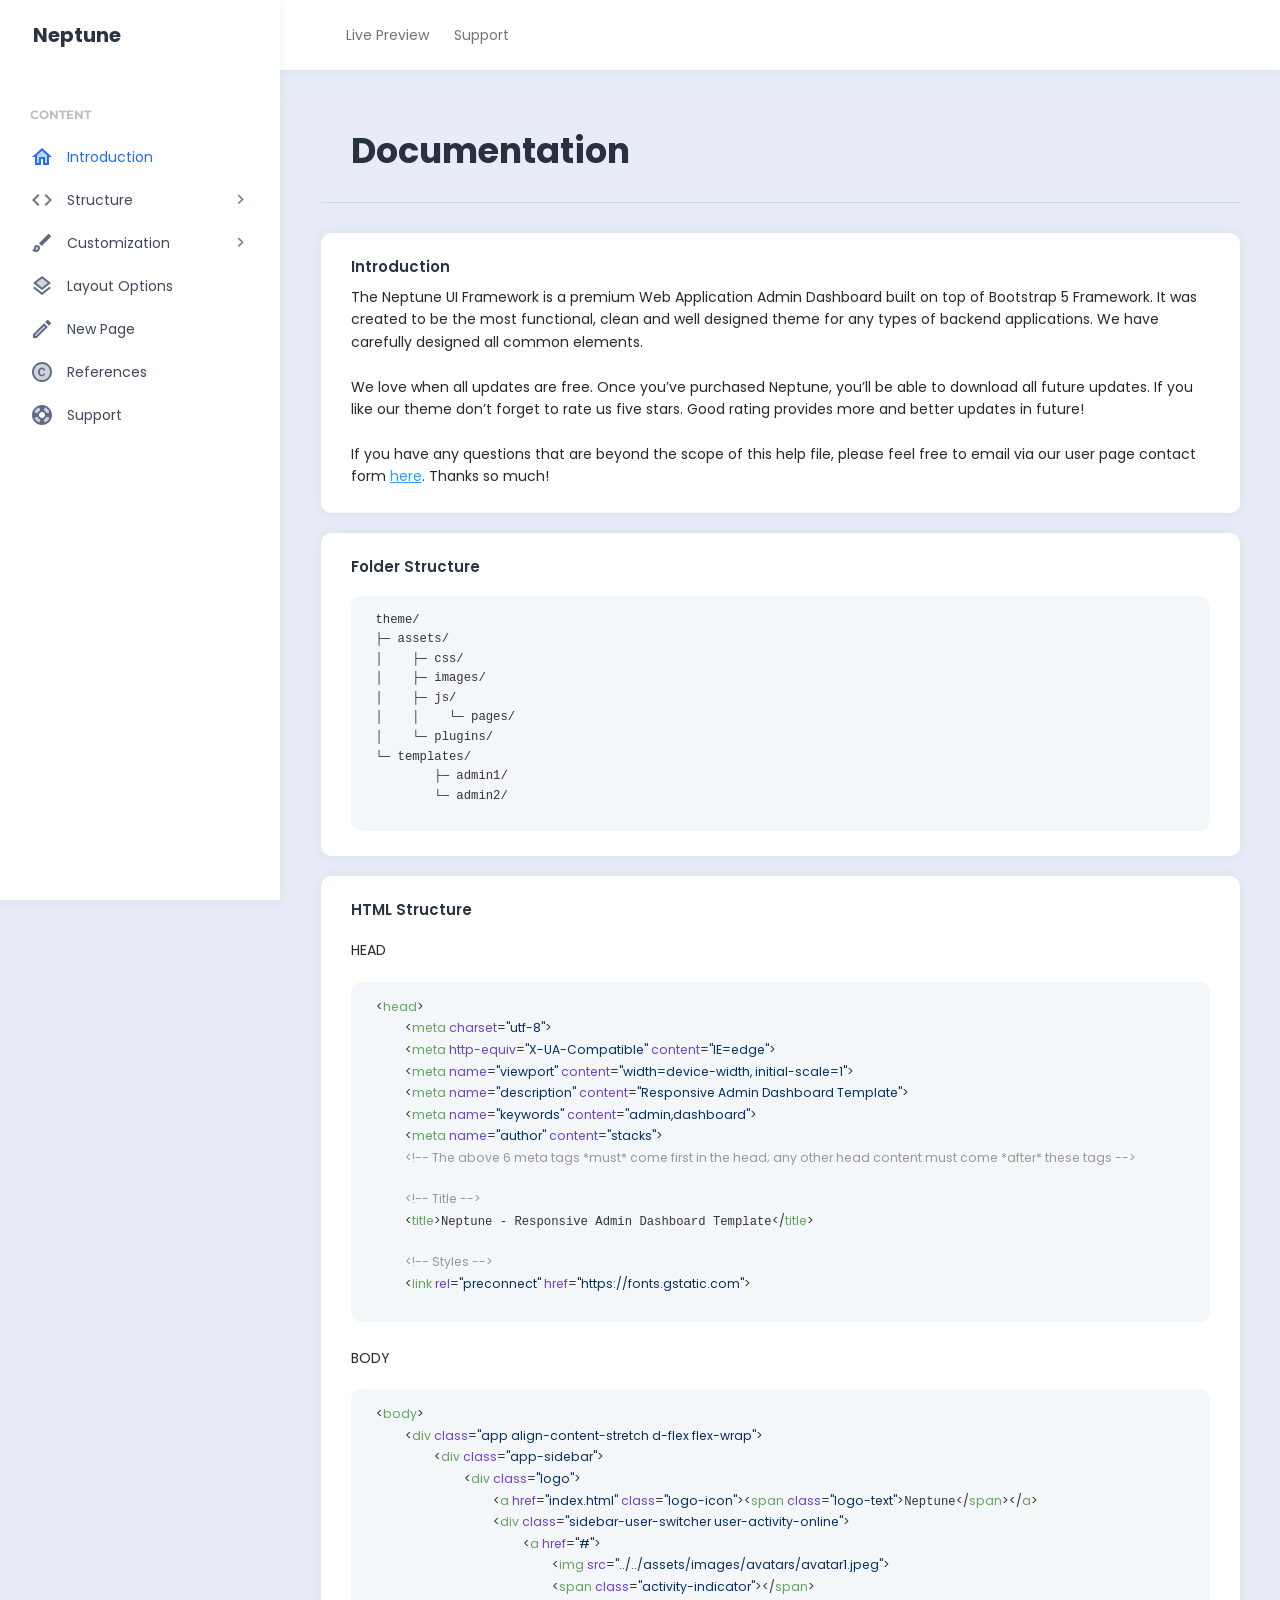
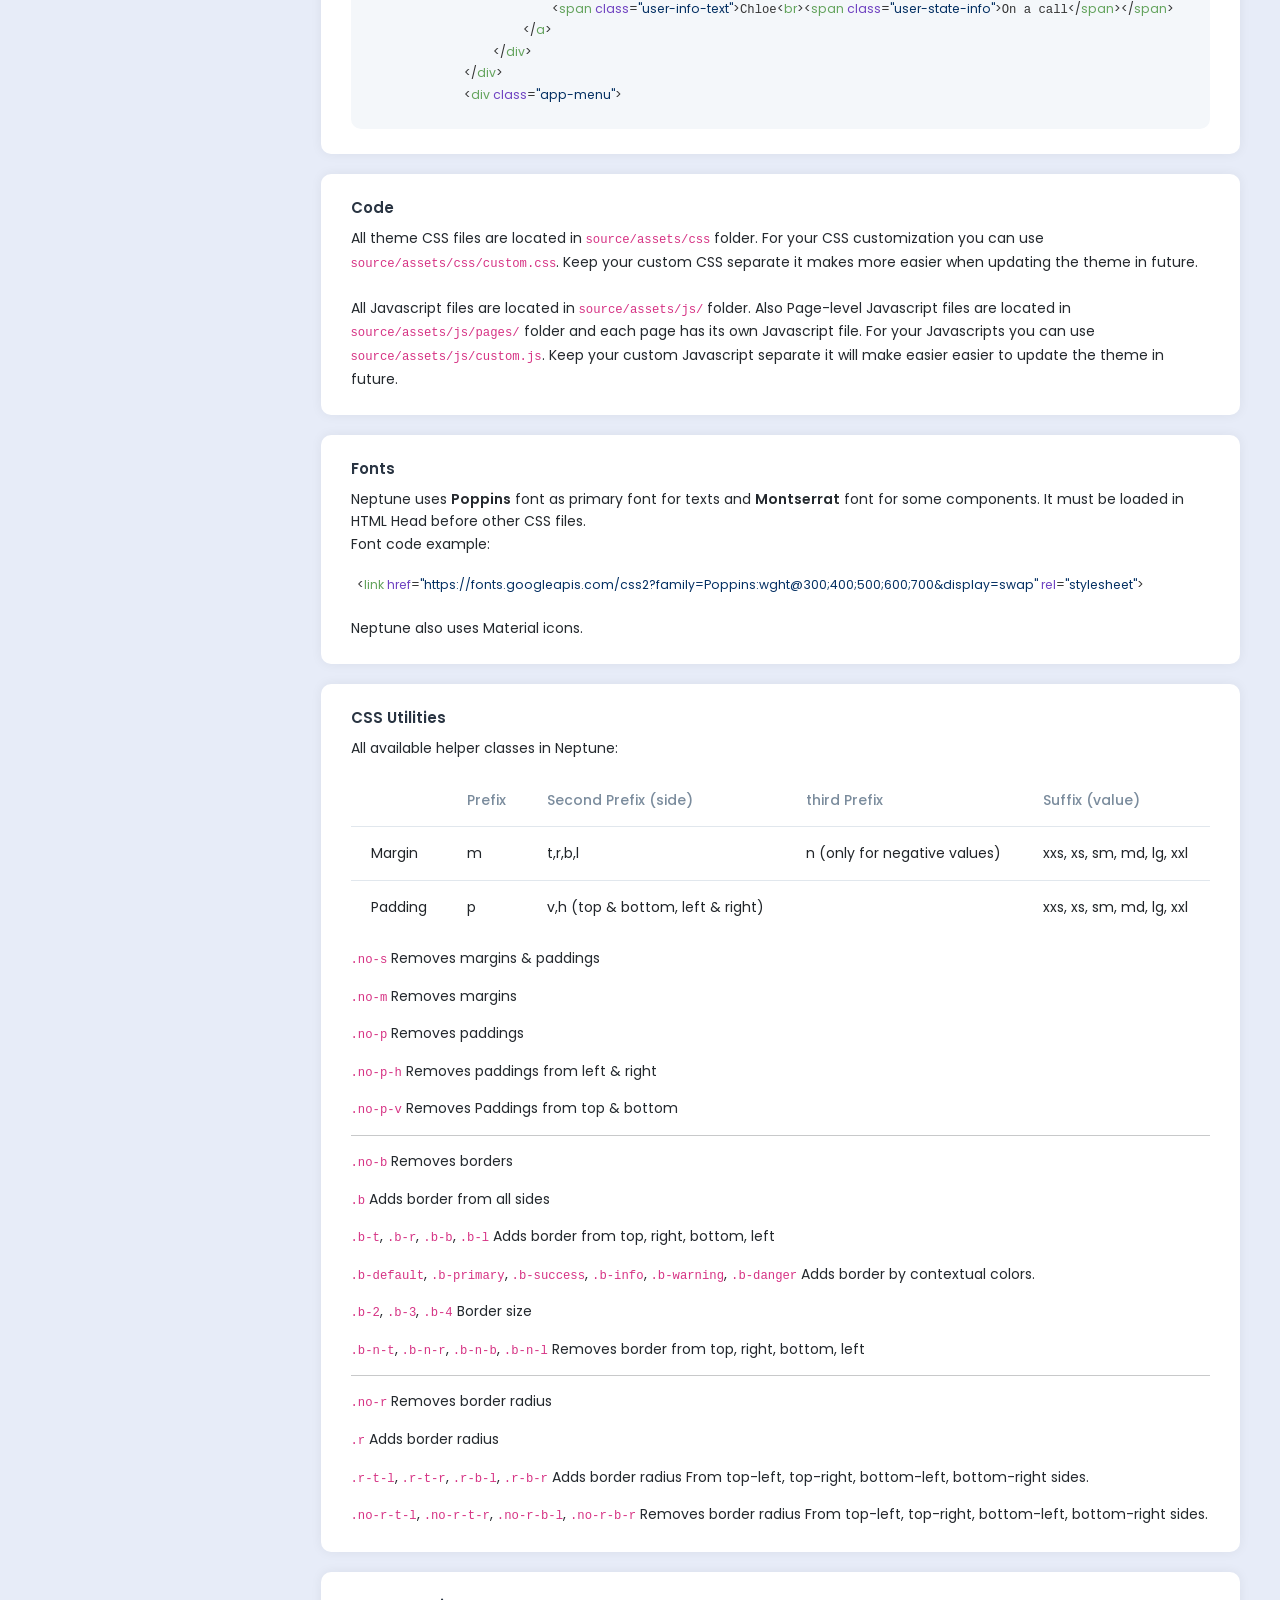
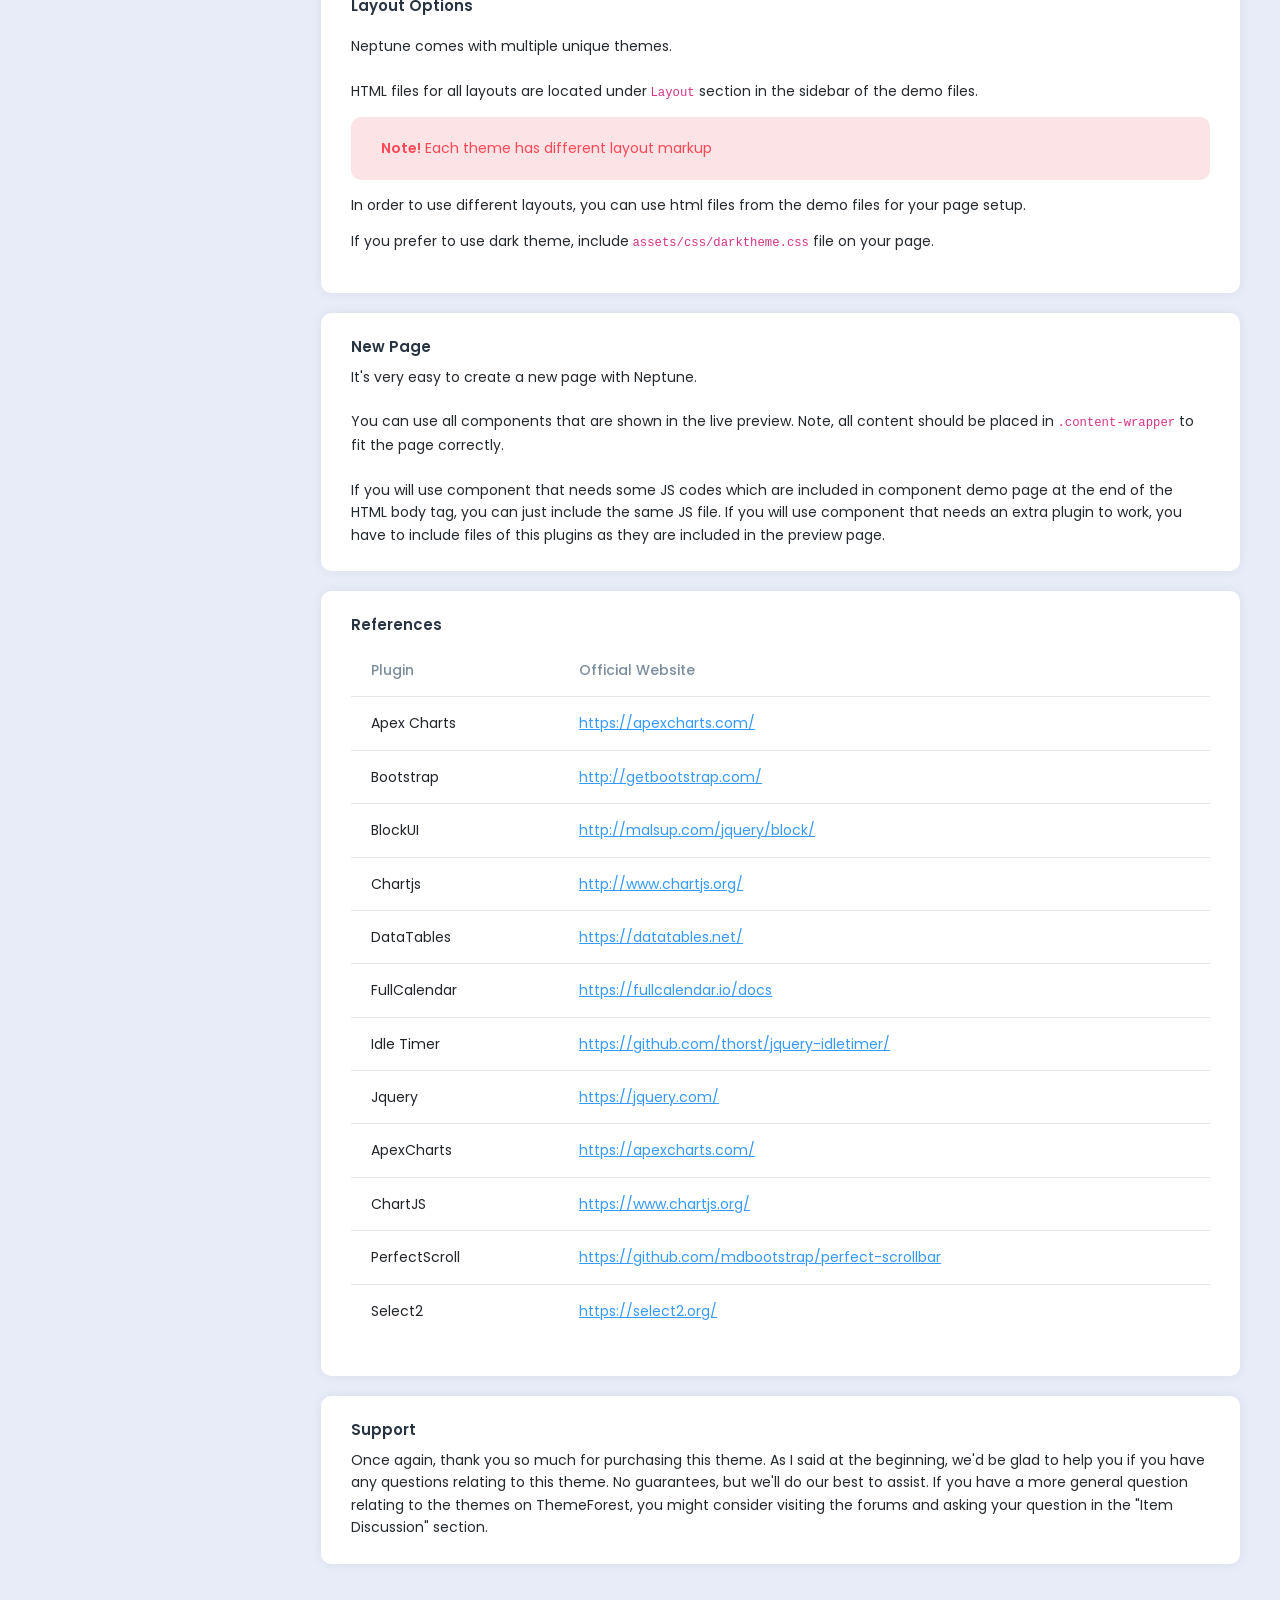
<file: Neptune/Neptune/neptune/docs/index.html>
<!DOCTYPE html>
<html lang="en">
<head>
    <meta charset="utf-8">
    <meta http-equiv="X-UA-Compatible" content="IE=edge">
    <meta name="viewport" content="width=device-width, initial-scale=1">
    <meta name="description" content="Responsive Admin Dashboard Template">
    <meta name="keywords" content="admin,dashboard">
    <meta name="author" content="stacks">
    <!-- The above 6 meta tags *must* come first in the head; any other head content must come *after* these tags -->
    
    <!-- Title -->
    <title>Neptune - Responsive Admin Dashboard Template</title>

    <!-- Styles -->
    <link rel="preconnect" href="https://fonts.gstatic.com">
    <link href="https://fonts.googleapis.com/css2?family=Poppins:wght@300;400;500;600;700&display=swap" rel="stylesheet">
    <link href="https://fonts.googleapis.com/css2?family=Montserrat:wght@100;300;400;500;600;700;800&display=swap" rel="stylesheet">
    <link href="https://fonts.googleapis.com/css?family=Material+Icons|Material+Icons+Outlined|Material+Icons+Two+Tone|Material+Icons+Round|Material+Icons+Sharp" rel="stylesheet">
    <link href="../source/assets/plugins/bootstrap/css/bootstrap.min.css" rel="stylesheet">
    <link href="../source/assets/plugins/perfectscroll/perfect-scrollbar.css" rel="stylesheet">
    <link href="../source/assets/plugins/pace/pace.css" rel="stylesheet">
    <link href="../source/assets/plugins/highlight/styles/github-gist.css" rel="stylesheet">

    
    <!-- Theme Styles -->
    <link href="../source/assets/css/main.min.css" rel="stylesheet">

    <link rel="icon" type="image/png" sizes="32x32" href="../source/assets/images/neptune.png" />
    <link rel="icon" type="image/png" sizes="16x16" href="../source/assets/images/neptune.png" />

    <!-- HTML5 shim and Respond.js for IE8 support of HTML5 elements and media queries -->
    <!-- WARNING: Respond.js doesn't work if you view the page via file:// -->
    <!--[if lt IE 9]>
    <script src="https://oss.maxcdn.com/html5shiv/3.7.3/html5shiv.min.js"></script>
    <script src="https://oss.maxcdn.com/respond/1.4.2/respond.min.js"></script>
    <![endif]-->
</head>
<body>
    <div class="app full-width-header align-content-stretch d-flex flex-wrap">
        <div class="app-sidebar">
            <div class="logo logo-sm">
                <a href="index.html">Neptune</a>
            </div>
            <div class="app-menu">
                <ul class="accordion-menu">
                    <li class="sidebar-title">
                        Content
                    </li>
                    <li class="active-page">
                        <a href="#introduction"><i class="material-icons-two-tone">home</i>Introduction</a>
                    </li>
                    <li>
                        <a href="#"><i class="material-icons-two-tone">code</i>Structure<i class="material-icons has-sub-menu">keyboard_arrow_right</i></a>
                        <ul class="sub-menu">
                            <li>
                                <a href="#folder-structure">Folder Structure</a>
                            </li>
                            <li>
                                <a href="#html-structure">HTML Structure</a>
                            </li>
                        </ul>
                    </li>
                    <li>
                        <a href=""><i class="material-icons-two-tone">brush</i>Customization<i class="material-icons has-sub-menu">keyboard_arrow_right</i></a>
                        <ul class="sub-menu">
                            <li>
                                <a href="#code">Code</a>
                            </li>
                            <li>
                                <a href="#fonts">Fonts</a>
                            </li>
                            <li>
                                <a href="#css-utilities">CSS Utilities</a>
                            </li>
                        </ul>
                    </li>
                    <li>
                        <a href="#layout-options"><i class="material-icons-two-tone">layers</i>Layout Options</a>
                    </li>
                    <li>
                        <a href="#new-page"><i class="material-icons-two-tone">create</i>New Page</a>
                    </li>
                    <li>
                        <a href="#references"><i class="material-icons-two-tone">copyright</i>References</a>
                    </li>
                    <li>
                        <a href="#support"><i class="material-icons-two-tone">support</i>Support</a>
                    </li>
                </ul>
            </div>
        </div>
        <div class="app-container">
            <div class="search">
                <form>
                    <input class="form-control" type="text" placeholder="Type here..." aria-label="Search">
                </form>
                <a href="#" class="toggle-search"><i class="material-icons">close</i></a>
            </div>
            <div class="app-header">
                <nav class="navbar navbar-light navbar-expand-lg">
                    <div class="container-fluid">
                        <div class="d-flex">
                            <ul class="navbar-nav">
                                <li class="nav-item hidden-on-mobile">
                                    <a class="nav-link" href="../source/templates/admin1/index.html">Live Preview</a>
                                </li>
                                <li class="nav-item hidden-on-mobile">
                                    <a class="nav-link" href="https://themeforest.net/user/stacks">Support</a>
                                </li>
                            </ul>
                        </div>
                    </div>
                </nav>
            </div>
            <div class="app-content">
                <div class="content-wrapper">
                    <div class="container">
                        <div class="row">
                            <div class="col">
                                <div class="page-description">
                                    <h1>Documentation</h1>
                                </div>
                            </div>
                        </div>
                        <div class="row">
                            <div class="col">
                                <div class="card" id="introduction">
                                    <div class="card-body">
                                        <h5 class="card-title">Introduction</h5>
                                        <p class="card-description no-m">The Neptune UI Framework is a premium Web Application Admin Dashboard built on top of Bootstrap 5 Framework. It was created to be the most functional, clean and well designed theme for any types of backend applications. We have carefully designed all common elements.<br><br>We love when all updates are free. Once you’ve purchased Neptune, you’ll be able to download all future updates. If you like our theme don’t forget to rate us five stars. Good rating provides more and better updates in future!<br><br>If you have any questions that are beyond the scope of this help file, please feel free to email via our user page contact form <a href="https://themeforest.net/user/stacks" target="_blank">here</a>. Thanks so much!</p>
                                    </div>
                                </div>
                            </div>
                        </div>
                        <div class="row">
                            <div class="col">
                                <div class="card" id="folder-structure">
                                    <div class="card-body">
                                        <h5 class="card-title">Folder Structure</h5>
                                        <div class="example-container m-t-md">
                                            <div class="example-code">
                                                <pre class="no-m"><code class="html">theme/
├─ assets/
│    ├─ css/
│    ├─ images/
│    ├─ js/
│    │    └─ pages/
│    └─ plugins/
└─ templates/
        ├─ admin1/
        └─ admin2/</code></pre>
                                            </div>
                                        </div>
                                    </div>
                                </div>
                            </div>
                        </div>
                        <div class="row">
                            <div class="col">
                                <div class="card" id="html-structure">
                                    <div class="card-body">
                                        <h5 class="card-title">HTML Structure</h5>
                                        <p class="card-description m-t-md">HEAD</p>
                                        <div class="example-container m-t-md">
                                            <div class="example-code">
                                                <pre class="no-m"><code class="html">&lt;head&gt;
    &lt;meta charset="utf-8"&gt;
    &lt;meta http-equiv="X-UA-Compatible" content="IE=edge"&gt;
    &lt;meta name="viewport" content="width=device-width, initial-scale=1"&gt;
    &lt;meta name="description" content="Responsive Admin Dashboard Template"&gt;
    &lt;meta name="keywords" content="admin,dashboard"&gt;
    &lt;meta name="author" content="stacks"&gt;
    &lt;!-- The above 6 meta tags *must* come first in the head; any other head content must come *after* these tags --&gt;

    &lt;!-- Title --&gt;
    &lt;title&gt;Neptune - Responsive Admin Dashboard Template&lt;/title&gt;

    &lt;!-- Styles --&gt;
    &lt;link rel="preconnect" href="https://fonts.gstatic.com"&gt;
    &lt;link href="https://fonts.googleapis.com/css2?family=Poppins:wght@300;400;500;600;700&display=swap" rel="stylesheet"&gt;
    &lt;link href="https://fonts.googleapis.com/css2?family=Montserrat:wght@100;300;400;500;600;700;800&display=swap" rel="stylesheet"&gt;
    &lt;link href="https://fonts.googleapis.com/css?family=Material+Icons|Material+Icons+Outlined|Material+Icons+Two+Tone|Material+Icons+Round|Material+Icons+Sharp" rel="stylesheet"&gt;
    &lt;link href="../../assets/plugins/bootstrap/css/bootstrap.min.css" rel="stylesheet"&gt;
    &lt;link href="../../assets/plugins/perfectscroll/perfect-scrollbar.css" rel="stylesheet"&gt;
    &lt;link href="../../assets/plugins/pace/pace.css" rel="stylesheet"&gt;


    &lt;!-- Theme Styles --&gt;
    &lt;link href="../../assets/css/main.min.css" rel="stylesheet"&gt;

    &lt;link rel="icon" type="image/png" sizes="32x32" href="../../assets/images/neptune.png" /&gt;
    &lt;link rel="icon" type="image/png" sizes="16x16" href="../../assets/images/neptune.png" /&gt;

    &lt;!-- HTML5 shim and Respond.js for IE8 support of HTML5 elements and media queries --&gt;
    &lt;!-- WARNING: Respond.js doesn't work if you view the page via file:// --&gt;
    &lt;!--[if lt IE 9]&gt;
        &lt;script src="https://oss.maxcdn.com/html5shiv/3.7.3/html5shiv.min.js"&gt;&lt;/script&gt;
        &lt;script src="https://oss.maxcdn.com/respond/1.4.2/respond.min.js"&gt;&lt;/script&gt;
        &lt;![endif]--&gt;
&lt;/head&gt;</code></pre>
                                            </div>
                                        </div>
                                        <p class="card-description m-t-lg">BODY</p>
                                        <div class="example-container m-t-md">
                                            <div class="example-code">
                                                <pre class="no-m"><code class="html">&lt;body&gt;
    &lt;div class="app align-content-stretch d-flex flex-wrap"&gt;
        &lt;div class="app-sidebar"&gt;
            &lt;div class="logo"&gt;
                &lt;a href="index.html" class="logo-icon"&gt;&lt;span class="logo-text"&gt;Neptune&lt;/span&gt;&lt;/a&gt;
                &lt;div class="sidebar-user-switcher user-activity-online"&gt;
                    &lt;a href="#"&gt;
                        &lt;img src="../../assets/images/avatars/avatar1.jpeg"&gt;
                        &lt;span class="activity-indicator"&gt;&lt;/span&gt;
                        &lt;span class="user-info-text"&gt;Chloe&lt;br&gt;&lt;span class="user-state-info"&gt;On a call&lt;/span&gt;&lt;/span&gt;
                    &lt;/a&gt;
                &lt;/div&gt;
            &lt;/div&gt;
            &lt;div class="app-menu"&gt;
                &lt;ul class="accordion-menu"&gt;
                    &lt;li class="sidebar-title"&gt;
                        Apps
                    &lt;/li&gt;
                    &lt;li&gt;
                        &lt;a href="index.html"&gt;&lt;i class="material-icons-two-tone"&gt;dashboard&lt;/i&gt;Dashboard&lt;/a&gt;
                    &lt;/li&gt;
                    &lt;li&gt;
                        &lt;a href="mailbox.html"&gt;&lt;i class="material-icons-two-tone"&gt;inbox&lt;/i&gt;Mailbox&lt;span class="badge rounded-pill badge-danger float-end"&gt;87&lt;/span&gt;&lt;/a&gt;
                    &lt;/li&gt;
                    &lt;li&gt;
                        &lt;a href="file-manager.html"&gt;&lt;i class="material-icons-two-tone"&gt;cloud_queue&lt;/i&gt;File Manager&lt;/a&gt;
                    &lt;/li&gt;
                    &lt;li&gt;
                        &lt;a href="calendar.html"&gt;&lt;i class="material-icons-two-tone"&gt;calendar_today&lt;/i&gt;Calendar&lt;span class="badge rounded-pill badge-success float-end"&gt;14&lt;/span&gt;&lt;/a&gt;
                    &lt;/li&gt;
                    &lt;li&gt;
                        &lt;a href="todo.html"&gt;&lt;i class="material-icons-two-tone"&gt;done&lt;/i&gt;Todo&lt;/a&gt;
                    &lt;/li&gt;
                    &lt;li&gt;
                        &lt;a href=""&gt;&lt;i class="material-icons-two-tone"&gt;star&lt;/i&gt;Pages&lt;i class="material-icons has-sub-menu"&gt;keyboard_arrow_right&lt;/i&gt;&lt;/a&gt;
                        &lt;ul class="sub-menu"&gt;
                            &lt;li&gt;
                                &lt;a href="pricing.html"&gt;Pricing&lt;/a&gt;
                            &lt;/li&gt;
                            &lt;li&gt;
                                &lt;a href="invoice.html"&gt;Invoice&lt;/a&gt;
                            &lt;/li&gt;
                            &lt;li&gt;
                                &lt;a href="settings.html"&gt;Settings&lt;/a&gt;
                            &lt;/li&gt;
                            &lt;li&gt;
                                &lt;a href="#"&gt;Authentication&lt;i class="material-icons has-sub-menu"&gt;keyboard_arrow_right&lt;/i&gt;&lt;/a&gt;
                                &lt;ul class="sub-menu"&gt;
                                    &lt;li&gt;
                                        &lt;a href="sign-in.html"&gt;Sign In&lt;/a&gt;
                                    &lt;/li&gt;
                                    &lt;li&gt;
                                        &lt;a href="sign-up.html"&gt;Sign Up&lt;/a&gt;
                                    &lt;/li&gt;
                                    &lt;li&gt;
                                        &lt;a href="lock-screen.html"&gt;Lock Screen&lt;/a&gt;
                                    &lt;/li&gt;
                                &lt;/ul&gt;
                            &lt;/li&gt;
                            &lt;li&gt;
                                &lt;a href="error.html"&gt;Error&lt;/a&gt;
                            &lt;/li&gt;
                        &lt;/ul&gt;
                    &lt;/li&gt;
                    &lt;li class="sidebar-title"&gt;
                        UI Elements
                    &lt;/li&gt;
                    &lt;li&gt;
                        &lt;a href="#"&gt;&lt;i class="material-icons-two-tone"&gt;color_lens&lt;/i&gt;Styles&lt;i class="material-icons has-sub-menu"&gt;keyboard_arrow_right&lt;/i&gt;&lt;/a&gt;
                        &lt;ul class="sub-menu"&gt;
                            &lt;li&gt;
                                &lt;a href="styles-typography.html"&gt;Typography&lt;/a&gt;
                            &lt;/li&gt;
                            &lt;li&gt;
                                &lt;a href="styles-code.html"&gt;Code&lt;/a&gt;
                            &lt;/li&gt;
                            &lt;li&gt;
                                &lt;a href="styles-icons.html"&gt;Icons&lt;/a&gt;
                            &lt;/li&gt;
                        &lt;/ul&gt;
                    &lt;/li&gt;
                    &lt;li&gt;
                        &lt;a href="#"&gt;&lt;i class="material-icons-two-tone"&gt;grid_on&lt;/i&gt;Tables&lt;i class="material-icons has-sub-menu"&gt;keyboard_arrow_right&lt;/i&gt;&lt;/a&gt;
                        &lt;ul class="sub-menu"&gt;
                            &lt;li&gt;
                                &lt;a href="tables-basic.html"&gt;Basic&lt;/a&gt;
                            &lt;/li&gt;
                            &lt;li&gt;
                                &lt;a href="tables-datatable.html"&gt;DataTable&lt;/a&gt;
                            &lt;/li&gt;
                        &lt;/ul&gt;
                    &lt;/li&gt;
                    &lt;li&gt;
                        &lt;a href=""&gt;&lt;i class="material-icons-two-tone"&gt;sentiment_satisfied_alt&lt;/i&gt;Elements&lt;i class="material-icons has-sub-menu"&gt;keyboard_arrow_right&lt;/i&gt;&lt;/a&gt;
                        &lt;ul class="sub-menu"&gt;
                            &lt;li&gt;
                                &lt;a href="ui-alerts.html"&gt;Alerts&lt;/a&gt;
                            &lt;/li&gt;
                            &lt;li&gt;
                                &lt;a href="ui-avatars.html"&gt;Avatars&lt;/a&gt;
                            &lt;/li&gt;
                            &lt;li&gt;
                                &lt;a href="ui-badge.html"&gt;Badge&lt;/a&gt;
                            &lt;/li&gt;
                            &lt;li&gt;
                                &lt;a href="ui-breadcrumbs.html"&gt;Breadcrumbs&lt;/a&gt;
                            &lt;/li&gt;
                            &lt;li&gt;
                                &lt;a href="ui-buttons.html"&gt;Buttons&lt;/a&gt;
                            &lt;/li&gt;
                            &lt;li&gt;
                                &lt;a href="ui-button-groups.html"&gt;Button Groups&lt;/a&gt;
                            &lt;/li&gt;
                            &lt;li&gt;
                                &lt;a href="ui-collapse.html"&gt;Collapse&lt;/a&gt;
                            &lt;/li&gt;
                            &lt;li&gt;
                                &lt;a href="ui-dropdown.html"&gt;Dropdown&lt;/a&gt;
                            &lt;/li&gt;
                            &lt;li&gt;
                                &lt;a href="ui-images.html"&gt;Images&lt;/a&gt;
                            &lt;/li&gt;
                            &lt;li&gt;
                                &lt;a href="ui-pagination.html"&gt;Pagination&lt;/a&gt;
                            &lt;/li&gt;
                            &lt;li&gt;
                                &lt;a href="ui-popovers.html"&gt;Popovers&lt;/a&gt;
                            &lt;/li&gt;
                            &lt;li&gt;
                                &lt;a href="ui-progress.html"&gt;Progress&lt;/a&gt;
                            &lt;/li&gt;
                            &lt;li&gt;
                                &lt;a href="ui-spinners.html"&gt;Spinners&lt;/a&gt;
                            &lt;/li&gt;
                            &lt;li&gt;
                                &lt;a href="ui-toast.html"&gt;Toast&lt;/a&gt;
                            &lt;/li&gt;
                            &lt;li&gt;
                                &lt;a href="ui-tooltips.html"&gt;Tooltips&lt;/a&gt;
                            &lt;/li&gt;
                        &lt;/ul&gt;
                    &lt;/li&gt;
                    &lt;li&gt;
                        &lt;a href="#"&gt;&lt;i class="material-icons-two-tone"&gt;card_giftcard&lt;/i&gt;Components&lt;i class="material-icons has-sub-menu"&gt;keyboard_arrow_right&lt;/i&gt;&lt;/a&gt;
                        &lt;ul class="sub-menu"&gt;
                            &lt;li&gt;
                                &lt;a href="components-accordions.html"&gt;Accordions&lt;/a&gt;
                            &lt;/li&gt;
                            &lt;li&gt;
                                &lt;a href="components-block-ui.html"&gt;Block UI&lt;/a&gt;
                            &lt;/li&gt;
                            &lt;li&gt;
                                &lt;a href="components-cards.html"&gt;Cards&lt;/a&gt;
                            &lt;/li&gt;
                            &lt;li&gt;
                                &lt;a href="components-carousel.html"&gt;Carousel&lt;/a&gt;
                            &lt;/li&gt;
                            &lt;li&gt;
                                &lt;a href="components-countdown.html"&gt;Countdown&lt;/a&gt;
                            &lt;/li&gt;
                            &lt;li&gt;
                                &lt;a href="components-lightbox.html"&gt;Lightbox&lt;/a&gt;
                            &lt;/li&gt;
                            &lt;li&gt;
                                &lt;a href="components-lists.html"&gt;Lists&lt;/a&gt;
                            &lt;/li&gt;
                            &lt;li&gt;
                                &lt;a href="components-modals.html"&gt;Modals&lt;/a&gt;
                            &lt;/li&gt;
                            &lt;li&gt;
                                &lt;a href="components-tabs.html"&gt;Tabs&lt;/a&gt;
                            &lt;/li&gt;
                            &lt;li&gt;
                                &lt;a href="components-session-timeout.html"&gt;Session Timeout&lt;/a&gt;
                            &lt;/li&gt;
                        &lt;/ul&gt;
                    &lt;/li&gt;
                    &lt;li&gt;
                        &lt;a href="widgets.html"&gt;&lt;i class="material-icons-two-tone"&gt;widgets&lt;/i&gt;Widgets&lt;/a&gt;
                    &lt;/li&gt;
                    &lt;li&gt;
                        &lt;a href="#"&gt;&lt;i class="material-icons-two-tone"&gt;edit&lt;/i&gt;Forms&lt;i class="material-icons has-sub-menu"&gt;keyboard_arrow_right&lt;/i&gt;&lt;/a&gt;
                        &lt;ul class="sub-menu"&gt;
                            &lt;li&gt;
                                &lt;a href="forms-basic.html"&gt;Basic&lt;/a&gt;
                            &lt;/li&gt;
                            &lt;li&gt;
                                &lt;a href="forms-input-groups.html"&gt;Input Groups&lt;/a&gt;
                            &lt;/li&gt;
                            &lt;li&gt;
                                &lt;a href="forms-input-masks.html"&gt;Input Masks&lt;/a&gt;
                            &lt;/li&gt;
                            &lt;li&gt;
                                &lt;a href="forms-layouts.html"&gt;Form Layouts&lt;/a&gt;
                            &lt;/li&gt;
                            &lt;li&gt;
                                &lt;a href="forms-validation.html"&gt;Form Validation&lt;/a&gt;
                            &lt;/li&gt;
                            &lt;li&gt;
                                &lt;a href="forms-file-upload.html"&gt;File Upload&lt;/a&gt;
                            &lt;/li&gt;
                            &lt;li&gt;
                                &lt;a href="forms-text-editor.html"&gt;Text Editor&lt;/a&gt;
                            &lt;/li&gt;
                            &lt;li&gt;
                                &lt;a href="forms-datepickers.html"&gt;Datepickers&lt;/a&gt;
                            &lt;/li&gt;
                            &lt;li&gt;
                                &lt;a href="forms-select2.html"&gt;Select2&lt;/a&gt;
                            &lt;/li&gt;
                        &lt;/ul&gt;
                    &lt;/li&gt;
                    &lt;li&gt;
                        &lt;a href="#"&gt;&lt;i class="material-icons-two-tone"&gt;analytics&lt;/i&gt;Charts&lt;i class="material-icons has-sub-menu"&gt;keyboard_arrow_right&lt;/i&gt;&lt;/a&gt;
                        &lt;ul class="sub-menu"&gt;
                            &lt;li&gt;
                                &lt;a href="charts-apex.html"&gt;Apex&lt;/a&gt;
                            &lt;/li&gt;
                            &lt;li&gt;
                                &lt;a href="charts-chartjs.html"&gt;ChartJS&lt;/a&gt;
                            &lt;/li&gt;
                        &lt;/ul&gt;
                    &lt;/li&gt;
                    &lt;li class="sidebar-title"&gt;
                        Layout
                    &lt;/li&gt;
                    &lt;li&gt;
                        &lt;a href="#"&gt;&lt;i class="material-icons-two-tone"&gt;view_agenda&lt;/i&gt;Content&lt;i class="material-icons has-sub-menu"&gt;keyboard_arrow_right&lt;/i&gt;&lt;/a&gt;
                        &lt;ul class="sub-menu"&gt;
                            &lt;li&gt;
                                &lt;a href="content-page-headings.html"&gt;Page Headings&lt;/a&gt;
                            &lt;/li&gt;
                            &lt;li&gt;
                                &lt;a href="content-section-headings.html"&gt;Section Headings&lt;/a&gt;
                            &lt;/li&gt;
                            &lt;li&gt;
                                &lt;a href="content-left-menu.html"&gt;Left Menu&lt;/a&gt;
                            &lt;/li&gt;
                            &lt;li&gt;
                                &lt;a href="content-right-menu.html"&gt;Right Menu&lt;/a&gt;
                            &lt;/li&gt;
                            &lt;li&gt;
                                &lt;a href="content-boxed-content.html"&gt;Boxed Content&lt;/a&gt;
                            &lt;/li&gt;
                        &lt;/ul&gt;
                    &lt;/li&gt;
                    &lt;li class="active-page"&gt;
                        &lt;a href="#"&gt;&lt;i class="material-icons-two-tone"&gt;menu&lt;/i&gt;Menu&lt;i class="material-icons has-sub-menu"&gt;keyboard_arrow_right&lt;/i&gt;&lt;/a&gt;
                        &lt;ul class="sub-menu"&gt;
                            &lt;li&gt;
                                &lt;a href="menu-off-canvas.html"&gt;Off-Canvas&lt;/a&gt;
                            &lt;/li&gt;
                            &lt;li&gt;
                                &lt;a href="menu-standard.html" class="active"&gt;Standard&lt;/a&gt;
                            &lt;/li&gt;
                            &lt;li&gt;
                                &lt;a href="menu-dark-sidebar.html"&gt;Dark Sidebar&lt;/a&gt;
                            &lt;/li&gt;
                            &lt;li&gt;
                                &lt;a href="menu-hover-menu.html"&gt;Hover Menu&lt;/a&gt;
                            &lt;/li&gt;
                            &lt;li&gt;
                                &lt;a href="menu-colored-sidebar.html"&gt;Colored Sidebar&lt;/a&gt;
                            &lt;/li&gt;
                        &lt;/ul&gt;
                    &lt;/li&gt;
                    &lt;li&gt;
                        &lt;a href="#"&gt;&lt;i class="material-icons-two-tone"&gt;view_day&lt;/i&gt;Header&lt;i class="material-icons has-sub-menu"&gt;keyboard_arrow_right&lt;/i&gt;&lt;/a&gt;
                        &lt;ul class="sub-menu"&gt;
                            &lt;li&gt;
                                &lt;a href="header-basic.html"&gt;Basic&lt;/a&gt;
                            &lt;/li&gt;
                            &lt;li&gt;
                                &lt;a href="header-full-width.html"&gt;Full-width&lt;/a&gt;
                            &lt;/li&gt;
                            &lt;li&gt;
                                &lt;a href="header-transparent.html"&gt;Transparent&lt;/a&gt;
                            &lt;/li&gt;
                            &lt;li&gt;
                                &lt;a href="header-large.html"&gt;Large&lt;/a&gt;
                            &lt;/li&gt;
                            &lt;li&gt;
                                &lt;a href="header-colorful.html"&gt;Colorful&lt;/a&gt;
                            &lt;/li&gt;
                        &lt;/ul&gt;
                    &lt;/li&gt;
                    &lt;li class="sidebar-title"&gt;
                        Other
                    &lt;/li&gt;
                    &lt;li&gt;
                        &lt;a href="#"&gt;&lt;i class="material-icons-two-tone"&gt;bookmark&lt;/i&gt;Documentation&lt;/a&gt;
                    &lt;/li&gt;
                    &lt;li&gt;
                        &lt;a href="#"&gt;&lt;i class="material-icons-two-tone"&gt;access_time&lt;/i&gt;Change Log&lt;/a&gt;
                    &lt;/li&gt;
                &lt;/ul&gt;
            &lt;/div&gt;
        &lt;/div&gt;
        &lt;div class="app-container"&gt;
            &lt;div class="search"&gt;
                &lt;form&gt;
                    &lt;input class="form-control" type="text" placeholder="Type here..." aria-label="Search"&gt;
                &lt;/form&gt;
                &lt;a href="#" class="toggle-search"&gt;&lt;i class="material-icons"&gt;close&lt;/i&gt;&lt;/a&gt;
            &lt;/div&gt;
            &lt;div class="app-header"&gt;
                &lt;nav class="navbar navbar-light navbar-expand-lg"&gt;
                    &lt;div class="container-fluid"&gt;
                        &lt;div class="navbar-nav" id="navbarNav"&gt;
                            &lt;ul class="navbar-nav"&gt;
                                &lt;li class="nav-item"&gt;
                                    &lt;a class="nav-link hide-sidebar-toggle-button" href="#"&gt;&lt;i class="material-icons"&gt;first_page&lt;/i&gt;&lt;/a&gt;
                                &lt;/li&gt;
                                &lt;li class="nav-item dropdown hidden-on-mobile"&gt;
                                    &lt;a class="nav-link dropdown-toggle" href="#" id="addDropdownLink" role="button" data-bs-toggle="dropdown" aria-expanded="false"&gt;
                                        &lt;i class="material-icons"&gt;add&lt;/i&gt;
                                    &lt;/a&gt;
                                    &lt;ul class="dropdown-menu" aria-labelledby="addDropdownLink"&gt;
                                        &lt;li&gt;&lt;a class="dropdown-item" href="#"&gt;New Workspace&lt;/a&gt;&lt;/li&gt;
                                        &lt;li&gt;&lt;a class="dropdown-item" href="#"&gt;New Board&lt;/a&gt;&lt;/li&gt;
                                        &lt;li&gt;&lt;a class="dropdown-item" href="#"&gt;Create Project&lt;/a&gt;&lt;/li&gt;
                                    &lt;/ul&gt;
                                &lt;/li&gt;
                                &lt;li class="nav-item dropdown hidden-on-mobile"&gt;
                                    &lt;a class="nav-link dropdown-toggle" href="#" id="exploreDropdownLink" role="button" data-bs-toggle="dropdown" aria-expanded="false"&gt;
                                        &lt;i class="material-icons-outlined"&gt;explore&lt;/i&gt;
                                    &lt;/a&gt;
                                    &lt;ul class="dropdown-menu dropdown-lg large-items-menu" aria-labelledby="exploreDropdownLink"&gt;
                                        &lt;li&gt;
                                            &lt;h6 class="dropdown-header"&gt;Repositories&lt;/h6&gt;
                                        &lt;/li&gt;
                                        &lt;li&gt;
                                            &lt;a class="dropdown-item" href="#"&gt;
                                                &lt;h5 class="dropdown-item-title"&gt;
                                                    Neptune iOS
                                                    &lt;span class="badge badge-warning"&gt;1.0.2&lt;/span&gt;
                                                    &lt;span class="hidden-helper-text"&gt;switch&lt;i class="material-icons"&gt;keyboard_arrow_right&lt;/i&gt;&lt;/span&gt;
                                                &lt;/h5&gt;
                                                &lt;span class="dropdown-item-description"&gt;Lorem Ipsum is simply dummy text of the printing and typesetting industry.&lt;/span&gt;
                                            &lt;/a&gt;
                                        &lt;/li&gt;
                                        &lt;li&gt;
                                            &lt;a class="dropdown-item" href="#"&gt;
                                                &lt;h5 class="dropdown-item-title"&gt;
                                                    Neptune Android
                                                    &lt;span class="badge badge-info"&gt;dev&lt;/span&gt;
                                                    &lt;span class="hidden-helper-text"&gt;switch&lt;i class="material-icons"&gt;keyboard_arrow_right&lt;/i&gt;&lt;/span&gt;
                                                &lt;/h5&gt;
                                                &lt;span class="dropdown-item-description"&gt;Lorem Ipsum is simply dummy text of the printing and typesetting industry.&lt;/span&gt;
                                            &lt;/a&gt;
                                        &lt;/li&gt;
                                        &lt;li class="dropdown-btn-item d-grid"&gt;
                                            &lt;button class="btn btn-primary"&gt;Create new repository&lt;/button&gt;
                                        &lt;/li&gt;
                                    &lt;/ul&gt;
                                &lt;/li&gt;
                            &lt;/ul&gt;
            
                        &lt;/div&gt;
                        &lt;div class="d-flex"&gt;
                            &lt;ul class="navbar-nav"&gt;
                                &lt;li class="nav-item hidden-on-mobile"&gt;
                                    &lt;a class="nav-link active" href="#"&gt;Applications&lt;/a&gt;
                                &lt;/li&gt;
                                &lt;li class="nav-item hidden-on-mobile"&gt;
                                    &lt;a class="nav-link" href="#"&gt;Reports&lt;/a&gt;
                                &lt;/li&gt;
                                &lt;li class="nav-item hidden-on-mobile"&gt;
                                    &lt;a class="nav-link" href="#"&gt;Projects&lt;/a&gt;
                                &lt;/li&gt;
                                &lt;li class="nav-item"&gt;
                                    &lt;a class="nav-link toggle-search" href="#"&gt;&lt;i class="material-icons"&gt;search&lt;/i&gt;&lt;/a&gt;
                                &lt;/li&gt;
                                &lt;li class="nav-item hidden-on-mobile"&gt;
                                    &lt;a class="nav-link language-dropdown-toggle" href="#" id="languageDropDown" data-bs-toggle="dropdown"&gt;&lt;img src="../../assets/images/flags/us.png" alt=""&gt;&lt;/a&gt;
                                        &lt;ul class="dropdown-menu dropdown-menu-end language-dropdown" aria-labelledby="languageDropDown"&gt;
                                            &lt;li&gt;&lt;a class="dropdown-item" href="#"&gt;&lt;img src="../../assets/images/flags/germany.png" alt=""&gt;German&lt;/a&gt;&lt;/li&gt;
                                            &lt;li&gt;&lt;a class="dropdown-item" href="#"&gt;&lt;img src="../../assets/images/flags/italy.png" alt=""&gt;Italian&lt;/a&gt;&lt;/li&gt;
                                            &lt;li&gt;&lt;a class="dropdown-item" href="#"&gt;&lt;img src="../../assets/images/flags/china.png" alt=""&gt;Chinese&lt;/a&gt;&lt;/li&gt;
                                        &lt;/ul&gt;
                                &lt;/li&gt;
                                &lt;li class="nav-item hidden-on-mobile"&gt;
                                    &lt;a class="nav-link nav-notifications-toggle" id="notificationsDropDown" href="#" data-bs-toggle="dropdown"&gt;4&lt;/a&gt;
                                    &lt;div class="dropdown-menu dropdown-menu-end notifications-dropdown" aria-labelledby="notificationsDropDown"&gt;
                                        &lt;h6 class="dropdown-header"&gt;Notifications&lt;/h6&gt;
                                        &lt;div class="notifications-dropdown-list"&gt;
                                            &lt;a href="#"&gt;
                                                &lt;div class="notifications-dropdown-item"&gt;
                                                    &lt;div class="notifications-dropdown-item-image"&gt;
                                                        &lt;span class="notifications-badge bg-info text-white"&gt;
                                                            &lt;i class="material-icons-outlined"&gt;campaign&lt;/i&gt;
                                                        &lt;/span&gt;
                                                    &lt;/div&gt;
                                                    &lt;div class="notifications-dropdown-item-text"&gt;
                                                        &lt;p class="bold-notifications-text"&gt;Donec tempus nisi sed erat vestibulum, eu suscipit ex laoreet&lt;/p&gt;
                                                        &lt;small&gt;19:00&lt;/small&gt;
                                                    &lt;/div&gt;
                                                &lt;/div&gt;
                                            &lt;/a&gt;
                                            &lt;a href="#"&gt;
                                                &lt;div class="notifications-dropdown-item"&gt;
                                                    &lt;div class="notifications-dropdown-item-image"&gt;
                                                        &lt;span class="notifications-badge bg-danger text-white"&gt;
                                                            &lt;i class="material-icons-outlined"&gt;bolt&lt;/i&gt;
                                                        &lt;/span&gt;
                                                    &lt;/div&gt;
                                                    &lt;div class="notifications-dropdown-item-text"&gt;
                                                        &lt;p class="bold-notifications-text"&gt;Quisque ligula dui, tincidunt nec pharetra eu, fringilla quis mauris&lt;/p&gt;
                                                        &lt;small&gt;18:00&lt;/small&gt;
                                                    &lt;/div&gt;
                                                &lt;/div&gt;
                                            &lt;/a&gt;
                                            &lt;a href="#"&gt;
                                                &lt;div class="notifications-dropdown-item"&gt;
                                                    &lt;div class="notifications-dropdown-item-image"&gt;
                                                        &lt;span class="notifications-badge bg-success text-white"&gt;
                                                            &lt;i class="material-icons-outlined"&gt;alternate_email&lt;/i&gt;
                                                        &lt;/span&gt;
                                                    &lt;/div&gt;
                                                    &lt;div class="notifications-dropdown-item-text"&gt;
                                                        &lt;p&gt;Nulla id libero mattis justo euismod congue in et metus&lt;/p&gt;
                                                        &lt;small&gt;yesterday&lt;/small&gt;
                                                    &lt;/div&gt;
                                                &lt;/div&gt;
                                            &lt;/a&gt;
                                            &lt;a href="#"&gt;
                                                &lt;div class="notifications-dropdown-item"&gt;
                                                    &lt;div class="notifications-dropdown-item-image"&gt;
                                                        &lt;span class="notifications-badge"&gt;
                                                            &lt;img src="../../assets/images/avatars/avatar1.jpeg" alt=""&gt;
                                                        &lt;/span&gt;
                                                    &lt;/div&gt;
                                                    &lt;div class="notifications-dropdown-item-text"&gt;
                                                        &lt;p&gt;Praesent sodales lobortis velit ac pellentesque&lt;/p&gt;
                                                        &lt;small&gt;yesterday&lt;/small&gt;
                                                    &lt;/div&gt;
                                                &lt;/div&gt;
                                            &lt;/a&gt;
                                            &lt;a href="#"&gt;
                                                &lt;div class="notifications-dropdown-item"&gt;
                                                    &lt;div class="notifications-dropdown-item-image"&gt;
                                                        &lt;span class="notifications-badge"&gt;
                                                            &lt;img src="../../assets/images/avatars/avatar7.jpeg" alt=""&gt;
                                                        &lt;/span&gt;
                                                    &lt;/div&gt;
                                                    &lt;div class="notifications-dropdown-item-text"&gt;
                                                        &lt;p&gt;Praesent lacinia ante eget tristique mattis. Nam sollicitudin velit sit amet auctor porta&lt;/p&gt;
                                                        &lt;small&gt;yesterday&lt;/small&gt;
                                                    &lt;/div&gt;
                                                &lt;/div&gt;
                                            &lt;/a&gt;
                                        &lt;/div&gt;
                                    &lt;/div&gt;
                                &lt;/li&gt;
                            &lt;/ul&gt;
                        &lt;/div&gt;
                    &lt;/div&gt;
                &lt;/nav&gt;
            &lt;/div&gt;
            &lt;div class="app-content"&gt;
                &lt;div class="content-wrapper"&gt;
                    &lt;div class="container-fluid"&gt;
                        &lt;div class="row"&gt;
                            &lt;div class="col"&gt;
                                &lt;div class="page-description"&gt;
                                    &lt;h1&gt;Standard Menu&lt;/h1&gt;
                                    &lt;span&gt;This page is just an example of basic menu configuration.&lt;/span&gt;
                                &lt;/div&gt;
                            &lt;/div&gt;
                        &lt;/div&gt;
                        &lt;div class="row"&gt;
                            &lt;div class="col"&gt;
                            &lt;/div&gt;
                        &lt;/div&gt;
                    &lt;/div&gt;
                &lt;/div&gt;
            &lt;/div&gt;
        &lt;/div&gt;
    &lt;/div&gt;

    &lt;!-- Javascripts --&gt;
    &lt;script src="../../assets/plugins/jquery/jquery-3.5.1.min.js"&gt;&lt;/script&gt;
    &lt;script src="../../assets/plugins/bootstrap/js/popper.min.js"&gt;&lt;/script&gt;
    &lt;script src="../../assets/plugins/bootstrap/js/bootstrap.min.js"&gt;&lt;/script&gt;
    &lt;script src="../../assets/plugins/perfectscroll/perfect-scrollbar.min.js"&gt;&lt;/script&gt;
    &lt;script src="../../assets/plugins/pace/pace.min.js"&gt;&lt;/script&gt;
    &lt;script src="../../assets/plugins/highlight/highlight.pack.js"&gt;&lt;/script&gt;
    &lt;script src="../../assets/js/main.min.js"&gt;&lt;/script&gt;
&lt;/body&gt;</code></pre>
                                            </div>
                                        </div>
                                    </div>
                                </div>
                            </div>
                        </div>
                        <div class="row">
                            <div class="col">
                                <div class="card" id="code">
                                    <div class="card-body">
                                        <h5 class="card-title">Code</h5>
                                        <p class="no-m">All theme CSS files are located in <code>source/assets/css</code> folder. For your CSS customization you can use <code>source/assets/css/custom.css</code>. Keep your custom CSS separate it makes more easier when updating the theme in future.<br><br>All Javascript files are located in <code>source/assets/js/</code> folder. Also Page-level Javascript files are located in <code>source/assets/js/pages/</code> folder and each page has its own Javascript file. For your Javascripts you can use <code>source/assets/js/custom.js</code>. Keep your custom Javascript separate it will make easier easier to update the theme in future.</p>
                                    </div>
                                </div>
                            </div>
                        </div>
                        <div class="row">
                            <div class="col">
                                <div class="card" id="fonts">
                                    <div class="card-body">
                                        <h5 class="card-title">Fonts</h5>
                                        <p>Neptune uses <b>Poppins</b> font as primary font for texts and <b>Montserrat</b> font for some components. It must be loaded in HTML Head before other CSS files.<br>
    
                                            Font code example:</p>
                                            <pre><code class="html">&lt;link href="https://fonts.googleapis.com/css2?family=Poppins:wght@300;400;500;600;700&display=swap" rel="stylesheet"&gt;</code></pre>
                                        <p class="no-m">Neptune also uses Material icons.</p>
                                    </div>
                                </div>
                            </div>
                        </div>
                        <div class="row">
                            <div class="col">
                                <div class="card" id="css-utilities">
                                    <div class="card-body">
                                        <h5 class="card-title">CSS Utilities</h5>
                                        <p>All available helper classes in Neptune:</p>
                                        <div class="table-responsive">
                                            <table class="table">
                                                <thead>
                                                    <tr>
                                                        <th></th>
                                                        <th>Prefix</th>
                                                        <th>Second Prefix (side)</th>
                                                        <th>third Prefix</th>
                                                        <th>Suffix (value)</th>
                                                    </tr>
                                                </thead>
                                                <tbody>
                                                    <tr>
                                                        <td>Margin</td>
                                                        <td>m</td>
                                                        <td>t,r,b,l</td>
                                                        <td>n (only for negative values)</td>
                                                        <td>xxs, xs, sm, md, lg, xxl</td>
                                                    </tr>
                                                    <tr>
                                                        <td>Padding</td>
                                                        <td>p</td>
                                                        <td>v,h (top &amp; bottom, left &amp; right)</td>
                                                        <td></td>
                                                        <td>xxs, xs, sm, md, lg, xxl</td>
                                                    </tr>
                                                </tbody>
                                            </table>
                                        </div>
                                        <p><code>.no-s</code> Removes margins &amp; paddings</p>
                                        <p><code>.no-m</code> Removes margins</p>
                                        <p><code>.no-p</code> Removes paddings</p>
                                        <p><code>.no-p-h</code> Removes paddings from left &amp; right</p>
                                        <p><code>.no-p-v</code> Removes Paddings from top &amp; bottom</p>
                                        <hr>
                                        <p><code>.no-b</code> Removes borders</p>
                                        <p><code>.b</code> Adds border from all sides</p>
                                        <p><code>.b-t</code>, <code>.b-r</code>, <code>.b-b</code>, <code>.b-l</code> Adds border from top, right, bottom, left</p>
                                        <p><code>.b-default</code>, <code>.b-primary</code>, <code>.b-success</code>, <code>.b-info</code>, <code>.b-warning</code>, <code>.b-danger</code> Adds border by contextual colors.</p>
                                        <p><code>.b-2</code>, <code>.b-3</code>, <code>.b-4</code> Border size</p>
                                        <p><code>.b-n-t</code>, <code>.b-n-r</code>, <code>.b-n-b</code>, <code>.b-n-l</code> Removes border from  top, right, bottom, left</p>
                                        <hr>
                                        <p><code>.no-r</code> Removes border radius</p>
                                        <p><code>.r</code> Adds border radius</p>
                                        <p><code>.r-t-l</code>, <code>.r-t-r</code>, <code>.r-b-l</code>, <code>.r-b-r</code> Adds border radius From top-left, top-right, bottom-left, bottom-right sides.</p>
                                        <p class="no-m"><code>.no-r-t-l</code>, <code>.no-r-t-r</code>, <code>.no-r-b-l</code>, <code>.no-r-b-r</code> Removes border radius From top-left, top-right, bottom-left, bottom-right sides.</p>
                                    </div>
                                </div>
                            </div>
                        </div>
                        <div class="row">
                            <div class="col">
                                <div class="card" id="layout-options">
                                    <div class="card-body">
                                        <h5 class="card-title">Layout Options</h5>
                                        <p class="m-t-md">Neptune comes with multiple unique themes.<br><br>HTML files for all layouts are located under <code>Layout</code> section in the sidebar of the demo files.</p>
                                        <div class="alert alert-danger alert-style-light"><b>Note!</b> Each theme has different layout markup</div>
                                        <p>In order to use different layouts, you can use html files from the demo files for your page setup.</p>
                                        <p>If you prefer to use dark theme, include <code>assets/css/darktheme.css</code> file on your page.</p>
                                    </div>
                                </div>
                            </div>
                        </div>
                        <div class="row">
                            <div class="col">
                                <div class="card" id="new-page">
                                    <div class="card-body">
                                        <h5 class="card-title">New Page</h5>
                                        <p class="no-m">It's very easy to create a new page with Neptune.<br><br>You can use all components that are shown in the live preview. Note, all content should be placed in <code>.content-wrapper</code> to fit the page correctly.<br><br>If you will use component that needs some JS codes which are included in component demo page at the end of the HTML body tag, you can just include the same JS file. If you will use component that needs an extra plugin to work, you have to include files of this plugins as they are included in the preview page.</p>
                                    </div>
                                </div>
                            </div>
                        </div>
                        <div class="row">
                            <div class="col">
                                <div class="card" id="references">
                                    <div class="card-body">
                                        <h5 class="card-title">References</h5>
                                        <div class="table-responsive">
                                            <table class="table">
                                                <thead>
                                                    <tr>
                                                        <th>Plugin</th>
                                                        <th>Official Website</th>
                                                    </tr>
                                                </thead>
                                                <tbody>
                                                    <tr>
                                                        <td>Apex Charts</td>
                                                        <td><a href="https://apexcharts.com/">https://apexcharts.com/</a></td>
                                                    </tr>
                                                    <tr>
                                                        <td>Bootstrap</td>
                                                        <td><a href="http://getbootstrap.com/">http://getbootstrap.com/</a></td>
                                                    </tr>
                                                    <tr>
                                                        <td>BlockUI</td>
                                                        <td><a href="http://malsup.com/jquery/block/">http://malsup.com/jquery/block/</a></td>
                                                    </tr>
                                                    <tr>
                                                        <td>Chartjs</td>
                                                        <td><a href="http://www.chartjs.org/">http://www.chartjs.org/</a></td>
                                                    </tr>
                                                    <tr>
                                                        <td>DataTables</td>
                                                        <td><a href="https://datatables.net/">https://datatables.net/</a></td>
                                                    </tr>
                                                    <tr>
                                                        <td>FullCalendar</td>
                                                        <td><a href="https://fullcalendar.io/docs">https://fullcalendar.io/docs</a></td>
                                                    </tr>
                                                    <tr>
                                                        <td>Idle Timer</td>
                                                        <td><a href="https://github.com/thorst/jquery-idletimer/">https://github.com/thorst/jquery-idletimer/</a></td>
                                                    </tr>
                                                    <tr>
                                                        <td>Jquery</td>
                                                        <td><a href="https://jquery.com/">https://jquery.com/</a></td>
                                                    </tr>
                                                    <tr>
                                                        <td>ApexCharts</td>
                                                        <td><a href="https://apexcharts.com/">https://apexcharts.com/</a></td>
                                                    </tr>
                                                    <tr>
                                                        <td>ChartJS</td>
                                                        <td><a href="https://www.chartjs.org/">https://www.chartjs.org/</a></td>
                                                    </tr>
                                                    <tr>
                                                        <td>PerfectScroll</td>
                                                        <td><a href="https://github.com/mdbootstrap/perfect-scrollbar">https://github.com/mdbootstrap/perfect-scrollbar</a></td>
                                                    </tr>
                                                    <tr>
                                                        <td>Select2</td>
                                                        <td><a href="https://select2.org/">https://select2.org/</a></td>
                                                    </tr>
                                                </tbody>
                                            </table>
                                        </div>
                                    </div>
                                </div>
                            </div>
                        </div>
                        <div class="row">
                            <div class="col">
                                <div class="card" id="support">
                                    <div class="card-body">
                                        <h5 class="card-title">Support</h5>
                                        <p class="no-m">Once again, thank you so much for purchasing this theme. As I said at the beginning, we'd be glad to help you if you have any questions relating to this theme. No guarantees, but we'll do our best to assist. If you have a more general question relating to the themes on ThemeForest, you might consider visiting the forums and asking your question in the "Item Discussion" section.</p>
                                    </div>
                                </div>
                            </div>
                        </div>
                    </div>
                </div>
            </div>
        </div>
    </div>
    
    <!-- Javascripts -->
    <script src="../source/assets/plugins/jquery/jquery-3.5.1.min.js"></script>
    <script src="../source/assets/plugins/bootstrap/js/bootstrap.min.js"></script>
    <script src="../source/assets/plugins/perfectscroll/perfect-scrollbar.min.js"></script>
    <script src="../source/assets/plugins/pace/pace.min.js"></script>
    <script src="../source/assets/plugins/highlight/highlight.pack.js"></script>
    <script src="../source/assets/js/main.min.js"></script>

    <script type="text/javascript">

    $('a[href^="#"]').on('click',function (e) {
        e.preventDefault();

        if ($(this).next().hasClass('sub-menu')) {
            return;
        }

        var target = this.hash;
        var $target = $(target);
        var scrollTo = $target.offset().top - 120

        $('html, body').stop().animate({
            'scrollTop': scrollTo
        }, 100);
    });
    </script>
</body>
</html>
</file>
<file: Neptune/Neptune/neptune/source/assets/plugins/perfectscroll/perfect-scrollbar.css>
/*
 * Container style
 */
.ps {
  overflow: hidden !important;
  overflow-anchor: none;
  -ms-overflow-style: none;
  touch-action: auto;
  -ms-touch-action: auto;
}

/*
 * Scrollbar rail styles
 */
.ps__rail-x {
  display: none;
  opacity: 0;
  transition: background-color .2s linear, opacity .2s linear;
  -webkit-transition: background-color .2s linear, opacity .2s linear;
  height: 15px;
  /* there must be 'bottom' or 'top' for ps__rail-x */
  bottom: 0px;
  /* please don't change 'position' */
  position: absolute;
}

.ps__rail-y {
  display: none;
  opacity: 0;
  transition: background-color .2s linear, opacity .2s linear;
  -webkit-transition: background-color .2s linear, opacity .2s linear;
  width: 15px;
  /* there must be 'right' or 'left' for ps__rail-y */
  right: 0;
  /* please don't change 'position' */
  position: absolute;
}

.ps--active-x > .ps__rail-x,
.ps--active-y > .ps__rail-y {
  display: block;
  background-color: transparent;
}

.ps:hover > .ps__rail-x,
.ps:hover > .ps__rail-y,
.ps--focus > .ps__rail-x,
.ps--focus > .ps__rail-y,
.ps--scrolling-x > .ps__rail-x,
.ps--scrolling-y > .ps__rail-y {
  opacity: 0.6;
}

.ps .ps__rail-x:hover,
.ps .ps__rail-y:hover,
.ps .ps__rail-x:focus,
.ps .ps__rail-y:focus,
.ps .ps__rail-x.ps--clicking,
.ps .ps__rail-y.ps--clicking {
  background-color: #eee;
  opacity: 0.9;
}

/*
 * Scrollbar thumb styles
 */
.ps__thumb-x {
  background-color: #aaa;
  border-radius: 6px;
  transition: background-color .2s linear, height .2s ease-in-out;
  -webkit-transition: background-color .2s linear, height .2s ease-in-out;
  height: 6px;
  /* there must be 'bottom' for ps__thumb-x */
  bottom: 2px;
  /* please don't change 'position' */
  position: absolute;
}

.ps__thumb-y {
  background-color: #aaa;
  border-radius: 6px;
  transition: background-color .2s linear, width .2s ease-in-out;
  -webkit-transition: background-color .2s linear, width .2s ease-in-out;
  width: 6px;
  /* there must be 'right' for ps__thumb-y */
  right: 2px;
  /* please don't change 'position' */
  position: absolute;
}

.ps__rail-x:hover > .ps__thumb-x,
.ps__rail-x:focus > .ps__thumb-x,
.ps__rail-x.ps--clicking .ps__thumb-x {
  background-color: #999;
  height: 11px;
}

.ps__rail-y:hover > .ps__thumb-y,
.ps__rail-y:focus > .ps__thumb-y,
.ps__rail-y.ps--clicking .ps__thumb-y {
  background-color: #999;
  width: 11px;
}

/* MS supports */
@supports (-ms-overflow-style: none) {
  .ps {
    overflow: auto !important;
  }
}

@media screen and (-ms-high-contrast: active), (-ms-high-contrast: none) {
  .ps {
    overflow: auto !important;
  }
}
</file>
<file: Neptune/Neptune/neptune/source/assets/plugins/pace/pace.css>
.pace {
	-webkit-pointer-events: none;
	pointer-events: none;

	-webkit-user-select: none;
	-moz-user-select: none;
	user-select: none;
}

.pace-inactive {
	display: none;
}

.pace .pace-progress {
	background: #2269f4;
	position: fixed;
	z-index: 2000;
	top: 0;
	right: 100%;
	width: 100%;
	height: 2px;
}
</file>
<file: Neptune/Neptune/neptune/source/assets/plugins/highlight/styles/github-gist.css>
/**
 * GitHub Gist Theme
 * Author : Anthony Attard - https://github.com/AnthonyAttard
 * Author : Louis Barranqueiro - https://github.com/LouisBarranqueiro
 */

.hljs {
  display: block;
  background: white;
  padding: 0.5em;
  color: #333333;
  overflow-x: auto;
}

.hljs-comment,
.hljs-meta {
  color: #969896;
}

.hljs-variable,
.hljs-template-variable,
.hljs-strong,
.hljs-emphasis,
.hljs-quote {
  color: #df5000;
}

.hljs-keyword,
.hljs-selector-tag,
.hljs-type {
  color: #d73a49;
}

.hljs-literal,
.hljs-symbol,
.hljs-bullet,
.hljs-attribute {
  color: #0086b3;
}

.hljs-section,
.hljs-name {
  color: #63a35c;
}

.hljs-tag {
  color: #333333;
}

.hljs-title,
.hljs-attr,
.hljs-selector-id,
.hljs-selector-class,
.hljs-selector-attr,
.hljs-selector-pseudo {
  color: #6f42c1;
}

.hljs-addition {
  color: #55a532;
  background-color: #eaffea;
}

.hljs-deletion {
  color: #bd2c00;
  background-color: #ffecec;
}

.hljs-link {
  text-decoration: underline;
}

.hljs-number {
  color: #005cc5;
}

.hljs-string {
  color: #032f62;
}
</file>
<file: Neptune/Neptune/neptune/source/assets/css/main.min.css>
body,html{font-size:14px;width:100%;height:100%;min-height:100vh}html{overflow-x:hidden}body{background-color:#e7ecf8;font-weight:400;color:#24292e;line-height:1.6;-webkit-transition:background .2s ease-in-out;-moz-transition:background .2s ease-in-out;-o-transition:background .2s ease-in-out;transition:background .2s ease-in-out}a{color:#3599fd}a:hover{color:#2482e0}p{line-height:1.6}small{font-size:80%;font-weight:400}menu{padding-left:0}a,body,span,text{font-family:Poppins,sans-serif}a:active,a:focus,a:hover{outline:0!important;text-decoration:none!important}.bold,b,strong{font-weight:600}.overflow-hidden{overflow:hidden}.overflow-x-hidden{overflow-x:hidden}.overflow-y-hidden{overflow-y:hidden}h1,h2,h3,h4,h5,h6{font-family:Poppins,sans-serif}.divider{display:block;content:'';width:100%;height:1px;background:#e8e8e8;margin:30px 0}.no-s{margin:0!important;padding:0!important}.no-m{margin:0!important}.no-p{padding:0!important}.m{margin:15px}.m-t-xxs{margin-top:5px}.m-r-xxs{margin-right:5px}.m-b-xxs{margin-bottom:5px}.m-l-xxs{margin-left:5px}.m-t-xs{margin-top:10px}.m-r-xs{margin-right:10px}.m-b-xs{margin-bottom:10px}.m-l-xs{margin-left:10px}.m-t-sm{margin-top:15px}.m-r-sm{margin-right:15px}.m-b-sm{margin-bottom:15px}.m-l-sm{margin-left:15px}.m-t-md{margin-top:20px}.m-r-md{margin-right:20px}.m-b-md{margin-bottom:20px}.m-l-md{margin-left:20px}.m-t-lg{margin-top:25px}.m-r-lg{margin-right:25px}.m-b-lg{margin-bottom:25px}.m-l-lg{margin-left:25px}.m-t-xxl{margin-top:30px}.m-r-xxl{margin-right:30px}.m-b-xxl{margin-bottom:30px}.m-l-xxl{margin-left:30px}.m-t-n-xxs{margin-top:-5px}.m-r-n-xxs{margin-right:-5px}.m-b-n-xxs{margin-bottom:-5px}.m-l-n-xxs{margin-left:-5px}.m-t-n-xs{margin-top:-10px}.m-r-n-xs{margin-right:-10px}.m-b-n-xs{margin-bottom:-10px}.m-l-n-xs{margin-left:-10px}.m-t-n-sm{margin-top:-15px}.m-r-n-sm{margin-right:-15px}.m-b-n-sm{margin-bottom:-15px}.m-l-n-sm{margin-left:-15px}.m-t-n-md{margin-top:-20px}.m-r-n-md{margin-right:-20px}.m-b-n-md{margin-bottom:-20px}.m-l-n-md{margin-left:-20px}.m-t-n-lg{margin-top:-25px}.m-r-n-lg{margin-right:-25px}.m-b-n-lg{margin-bottom:-25px}.m-l-n-lg{margin-left:-25px}.m-t-n-xxl{margin-top:-30px}.m-r-n-xxl{margin-right:-30px}.m-b-n-xxl{margin-bottom:-30px}.m-l-n-xxl{margin-left:-30px}.p{padding:15px}.p-h-xxs{padding-left:5px;padding-right:5px}.p-h-xs{padding-left:10px;padding-right:10px}.p-h-sm{padding-left:15px;padding-right:15px}.no-p-h{padding-left:0;padding-right:0}.no-p-v{padding-top:0;padding-bottom:0}.p-h-md{padding-left:20px;padding-right:20px}.p-h-lg{padding-left:25px;padding-right:25px}.p-h-xxl{padding-left:30px;padding-right:30px}.p-v-xxs{padding-top:5px;padding-bottom:5px}.p-v-xs{padding-top:10px;padding-bottom:10px}.p-v-sm{padding-top:15px;padding-bottom:15px}.p-v-md{padding-top:20px;padding-bottom:20px}.p-v-lg{padding-top:25px;padding-bottom:25px}.p-v-xxl{padding-top:30px;padding-bottom:30px}.full-height{height:100%!important}.full-width{width:100%!important}.w-xxs{width:50px}.w-xs{width:90px}.w-sm{width:140px}.w{width:200px}.w-md{width:240px}.w-lg{width:280px}.w-xl{width:330px}.w-xxl{width:370px}.w-auto{width:auto}.h-auto{height:auto}.no-b{border:0!important}.b{border:1px solid #e6e6e6}.b-t{border-top:1px solid #e6e6e6}.b-r{border-right:1px solid #e6e6e6}.b-b{border-bottom:1px solid #e6e6e6}.b-l{border-left:1px solid #e6e6e6}.b-default{border-color:#e6e6e6}.b-primary{border-color:#037afb}.b-info{border-color:#5780f7}.b-success{border-color:#4bad48}.b-warning{border-color:#facc35}.b-danger{border-color:#eb463f}.b-2{border-width:2px}.b-3{border-width:3px}.b-4{border-width:4px}.b-n-t{border-top:0}.b-n-r{border-right:0}.b-n-b{border-bottom:0}.b-n-l{border-left:0}.rounded{border-radius:5px!important}.no-r{border-radius:0!important}.r{border-radius:2px}.r-t-l{border-top-left-radius:2px}.r-t-r{border-top-right-radius:2px}.r-b-l{border-bottom-left-radius:2px}.r-b-r{border-bottom-right-radius:2px}.no-r-t-l{border-top-left-radius:0!important}.no-r-t-r{border-top-right-radius:0!important}.no-r-b-l{border-bottom-left-radius:0!important}.no-r-b-r{border-bottom-right-radius:0!important}.bg-primary{background-color:#2269f4!important}.bg-secondary{background-color:#fceace!important}.bg-success{background-color:#4bad48!important}.bg-danger{background-color:#ff4857!important}.bg-warning{background-color:#ff9500!important}.bg-info{background-color:#61acfc!important}.bg-light{background-color:#f4f7fa!important}.bg-dark{background-color:#3f485b!important}.text-muted{color:#8e98a5!important}.text-primary{color:#2269f4!important}.text-secondary{color:#f4f4f5!important}.text-success{color:#4bad48!important}.text-danger{color:#ff4857!important}.text-warning{color:#ff9500!important}.text-info{color:#61acfc!important}.text-light{color:#f4f7fa!important}.text-dark{color:#3f485b!important}.blockquote-footer{margin-top:-12px;margin-bottom:12px;font-size:15px;color:#8e98a5}.app{height:100%}.app-container{margin-left:280px;width:calc(100vw - 280px);padding:30px;position:relative;-webkit-transition:all .2s ease-in-out;-moz-transition:all .2s ease-in-out;-o-transition:all .2s ease-in-out;transition:all .2s ease-in-out}.app-header{position:fixed;width:calc(100% - 340px);right:30px;z-index:1001;-webkit-transition:all .2s ease-in-out;-moz-transition:all .2s ease-in-out;-o-transition:all .2s ease-in-out;transition:all .2s ease-in-out}.app-header::before{content:'';display:block;width:100%;height:131px;background:linear-gradient(180deg,rgba(231,236,248,.8) 0,#e7ecf8 40%,#e7ecf8 78%,rgba(231,236,248,0) 100%);position:fixed;top:0;left:0}.full-width-header .app-header::before{height:100px}.app-header .navbar{height:70px;padding:0 15px;border-radius:10px;background-color:#fff;box-shadow:0 0 11px 1px rgba(0,0,0,.05);-webkit-box-shadow:0 0 11px 1px rgba(0,0,0,.05);-moz-box-shadow:0 0 11px 1px rgba(0,0,0,.05)}.app-header .navbar .navbar-nav>li{position:relative}.app-header .navbar .navbar-nav>li>a{padding-left:10px;padding-right:10px;margin-right:5px;line-height:30px}.app-header .navbar .navbar-nav>li:last-child>a{margin-right:0}.app-header .navbar .navbar-nav>li>a>i{vertical-align:middle}.app-header .navbar .navbar-nav>li>a{position:relative}.app-header .navbar .navbar-nav>li>a.active{color:#293442}.app-header .navbar .navbar-nav>li>a.active::after{content:'';width:5px;height:5px;display:block;position:absolute;left:50%;bottom:0;transform:translateX(-2.5px);border-radius:2.5px;background:#2269f5}.app-header .nav-notifications-toggle{padding:6.5px 15px;line-height:22px!important;border-radius:17.5px;min-width:35px;text-align:center;font-weight:700;margin:4.5px 10px!important;background:#e3e3ff;color:#696aff!important}.app-header .notifications-dropdown{width:350px;max-height:400px}.app-header .notifications-dropdown .notifications-dropdown-list{overflow-y:auto;max-height:350px;margin:0 -10px}.app-header .notifications-dropdown a{text-decoration:none}.app-header .notifications-dropdown-item{padding:10px 20px;display:flex;-webkit-transition:all .2s ease-in-out;-moz-transition:all .2s ease-in-out;-o-transition:all .2s ease-in-out;transition:all .2s ease-in-out}.app-header .notifications-dropdown-item:hover{background-color:#f4f7fa}.app-header .notifications-dropdown .notifications-dropdown-item-image{float:left;margin-right:10px;margin-top:3px;border-radius:50%}.app-header .notifications-dropdown .notifications-dropdown-item-image span{width:40px;height:40px;display:block;line-height:40px;text-align:center;border-radius:100%;display:inline-block}.app-header .notifications-dropdown .notifications-dropdown-item-image span i{line-height:40px;font-size:22px}.app-header .notifications-dropdown .notifications-dropdown-item-image img{width:40px;height:40px;border-radius:50%}.app-header .notifications-dropdown .notifications-dropdown-item-text{flex:1;padding:0 5px;display:inline-block;color:#5a6c88;font-weight:400;overflow:hidden}.app-header .notifications-dropdown .notifications-dropdown-item-text .bold-notifications-text{font-weight:500}.app-header .notifications-dropdown .notifications-dropdown-item-text p{margin:0;-webkit-line-clamp:2;-webkit-box-orient:vertical;overflow:hidden;text-overflow:ellipsis}.app-header .notifications-dropdown .notifications-dropdown-item-text small{opacity:.7;color:#919ba7}.app-header .language-dropdown-toggle{margin:6px 5px!important;padding:0}.app-header .language-dropdown-toggle img{height:30px;width:30px}.app-header .language-dropdown{min-width:150px}.app-header .language-dropdown a img{width:25px;height:25px;margin-right:15px}.app-sidebar{width:280px;background-color:#fff;height:100vh;position:fixed;padding:0;z-index:1003;box-shadow:0 0 11px 1px rgba(0,0,0,.05);-webkit-box-shadow:0 0 11px 1px rgba(0,0,0,.05);-moz-box-shadow:0 0 11px 1px rgba(0,0,0,.05);-webkit-transition:all .2s ease-in-out;-moz-transition:all .2s ease-in-out;-o-transition:all .2s ease-in-out;transition:all .2s ease-in-out}.app-sidebar .logo{overflow:hidden;padding:45px 28px;position:relative;background-color:#f5f7fa;-webkit-transition:opacity .2s ease-in-out;-moz-transition:opacity .2s ease-in-out;-o-transition:opacity .2s ease-in-out;transition:opacity .2s ease-in-out}.app-sidebar .logo-icon .logo-text{color:#40475c;visibility:hidden;opacity:0;-webkit-transition:all .2s ease-in-out;-moz-transition:all .2s ease-in-out;-o-transition:all .2s ease-in-out;transition:all .2s ease-in-out}.app-sidebar .logo .logo-icon{width:40px;height:40px;font-size:18px;background:url(../images/neptune.png) no-repeat;background-position:center left;background-size:40px;display:block;text-decoration:none;font-weight:700;border-radius:30px;float:left;padding-left:45px;line-height:40px;-webkit-transition:all .2s ease-in-out;-moz-transition:all .2s ease-in-out;-o-transition:all .2s ease-in-out;transition:all .2s ease-in-out}.app-sidebar .logo .logo-icon:hover{padding-left:55px}.app-sidebar .logo .logo-icon:hover .logo-text{visibility:visible;opacity:1}.app-sidebar .logo .logo-icon:hover+.sidebar-user-switcher{margin-right:-10px;visibility:hidden;opacity:0}.app-sidebar .logo .sidebar-user-switcher{float:right;position:relative;opacity:1;-webkit-transition:all .2s ease-in-out;-moz-transition:all .2s ease-in-out;-o-transition:all .2s ease-in-out;transition:all .2s ease-in-out}.app-sidebar .logo .sidebar-user-switcher a{display:block;overflow:hidden}.app-sidebar .logo .sidebar-user-switcher img{float:right;width:40px;border-radius:5px;margin-left:10px}.app-sidebar .logo .sidebar-user-switcher .user-info-text{float:right;text-align:right;color:#333;line-height:20px}.app-sidebar .logo .sidebar-user-switcher .user-info-text .user-state-info{opacity:.6;font-size:13px}.app-sidebar .logo .sidebar-user-switcher.user-activity-online .activity-indicator{display:block;position:absolute;width:14px;height:14px;background:#4bad48;border-radius:7px;border:2px solid #f5f7fa;bottom:-4px;right:-4px}.app-sidebar .logo.logo-sm{padding:15px 33px;background:#fff}.app-sidebar .logo.logo-sm a{text-decoration:none;font-size:20px;color:#293442;font-weight:700;line-height:40px}.app-menu{height:calc(100% - 131px)!important;padding-top:15px;padding-bottom:15px;position:relative;width:100%}.app-menu ul{margin:0;padding:0}.app-menu ul li{list-style-type:none}.app-menu>ul>li ul{margin:10px 35px 10px 30px;padding:20px 0;border-radius:10px;background:#f5f7fa}.app-menu>ul>li>a{text-decoration:none;color:#40475c;font-size:14px;margin:3px 15px;padding:10px 15px;display:block;border-radius:3px;line-height:20px;-webkit-transition:all .2s ease-in-out;-moz-transition:all .2s ease-in-out;-o-transition:all .2s ease-in-out;transition:all .2s ease-in-out}.app-menu>ul>li.active-page>a,.app-menu>ul>li.open>a,.app-menu>ul>li>a:hover{color:#2269f5}.app-menu>ul>li>a:hover{padding-left:20px}.app-menu>ul>li.active-page>a>i:not(.has-sub-menu).material-icons-two-tone,.app-menu>ul>li.open>a>i:not(.has-sub-menu).material-icons-two-tone,.app-menu>ul>li>a:hover>i:not(.has-sub-menu).material-icons-two-tone{filter:invert(34%) sepia(23%) saturate(3309%) hue-rotate(195deg) brightness(109%) contrast(115%)}.app-menu>ul>li>a>i:not(.has-sub-menu){margin-right:13px;vertical-align:top;line-height:20px;filter:invert(41%) sepia(17%) saturate(674%) hue-rotate(182deg) brightness(95%) contrast(89%);-webkit-transition:all .2s ease-in-out;-moz-transition:all .2s ease-in-out;-o-transition:all .2s ease-in-out;transition:all .2s ease-in-out}.accordion-menu li>a>i.has-sub-menu{float:right;margin-right:0;margin-top:-2px;color:#6d7b91;font-size:19px;line-height:24px;-webkit-transition:all .2s ease-in-out;-moz-transition:all .2s ease-in-out;-o-transition:all .2s ease-in-out;transition:all .2s ease-in-out}.accordion-menu li.open>a>i.has-sub-menu{transform:rotate(90deg)}.app-menu>ul>li ul li a{padding:5px 33px;text-decoration:none;color:#5e606b;font-size:13px;display:block;-webkit-transition:all .2s ease-in-out;-moz-transition:all .2s ease-in-out;-o-transition:all .2s ease-in-out;transition:all .2s ease-in-out}.app-menu>ul ul li.open>a,.app-menu>ul>li ul li a.active,.app-menu>ul>li ul li a:hover{color:#1e1e24;font-weight:500}.accordion-menu li.sidebar-title{padding:20px 15px 10px 30px;font-weight:700;text-transform:uppercase;color:#40475c;font-size:12px;opacity:.35;font-family:Montserrat,sans-serif}.accordion-menu>li>ul ul{margin:0;padding:5px 0 5px 20px}.pace .pace-progress{z-index:999999}.app-content{margin-top:100px}.app-content .container-fluid{padding:0}.app-content .card{margin-bottom:20px}.app.sidebar-hidden .app-container{margin-left:0;width:100%}.app.sidebar-hidden .app-header{width:calc(100% - 360px)}.app.sidebar-hidden .app-sidebar{transform:translateX(-280px)}.app.sidebar-hidden .app-sidebar .logo{opacity:0}.app.sidebar-hidden .app-sidebar .logo.hidden-sidebar-logo{position:fixed;width:280px;transform:translateX(310px);height:70px;top:30px;padding-top:15px;padding-bottom:15px;border-radius:10px;background-color:#fff;opacity:1;box-shadow:0 0 11px 1px rgba(0,0,0,.05);-webkit-box-shadow:0 0 11px 1px rgba(0,0,0,.05);-moz-box-shadow:0 0 11px 1px rgba(0,0,0,.05)}.app.menu-off-canvas .app-container{margin-left:0;width:100%}.app.menu-off-canvas .app-header{left:310px}.app.menu-off-canvas .app-sidebar{transform:translateX(-280px)}.app.menu-off-canvas .app-sidebar .app-menu{height:100%!important}.app.menu-off-canvas.menu-off-canvas-show .app-sidebar{transform:translateX(0)}.app.menu-off-canvas .app-sidebar .logo.canvas-sidebar-hidden-logo{transform:translateX(0);opacity:0;visibility:hidden}.app.menu-off-canvas .app-sidebar .logo{position:fixed;width:260px;transform:translateX(310px);height:70px;top:30px;padding-top:15px;padding-bottom:15px;border-radius:10px;background-color:#fff;opacity:1;box-shadow:0 0 11px 1px rgba(0,0,0,.05);-webkit-box-shadow:0 0 11px 1px rgba(0,0,0,.05);-moz-box-shadow:0 0 11px 1px rgba(0,0,0,.05)}.app.menu-dark .app-sidebar{background:#13171f}.app.menu-dark .app-sidebar .logo{background-color:#1f2433}.app.menu-dark:not(.sidebar-hidden) .app-sidebar .logo.logo-sm a{color:#fff}.app.menu-dark .app-menu>ul>li>a{color:#969cad}.app.menu-dark .app-menu>ul>li>a>i:not(.has-sub-menu).material-icons-two-tone{filter:invert(50%) sepia(8%) saturate(768%) hue-rotate(187deg) brightness(91%) contrast(81%)}.app.menu-dark .app-menu>ul>li>a:hover{color:#d3daed}.app.menu-dark .app-menu>ul>li.active-page>a>i:not(.has-sub-menu).material-icons-two-tone,.app.menu-dark .app-menu>ul>li.open>a>i:not(.has-sub-menu).material-icons-two-tone,.app.menu-dark .app-menu>ul>li>a:hover>i:not(.has-sub-menu).material-icons-two-tone{filter:invert(86%) sepia(24%) saturate(158%) hue-rotate(188deg) brightness(101%) contrast(86%)}.app.menu-dark .app-menu>ul li.open>a,.app.menu-dark .app-menu>ul>li.active-page>a{color:#fff}.app.menu-dark .app-menu>ul>li ul{background:#1f2433}.app.menu-dark .app-menu>ul>li ul li a{color:#798094}.app.menu-dark .app-menu>ul>li ul li a.active,.app.menu-dark .app-menu>ul>li ul li a:hover{color:#fff}.app.menu-dark .app-sidebar .logo .sidebar-user-switcher .user-info-text,.app.menu-dark .app-sidebar .logo-icon .logo-text{color:#b0b7c7}.app.menu-dark .accordion-menu li.sidebar-title{color:#b0b7c7;opacity:.4}.app.menu-dark.sidebar-hidden .app-sidebar .logo .sidebar-user-switcher .user-info-text{color:#333}.app.menu-dark.sidebar-hidden .app-sidebar .logo-icon .logo-text{color:#40475c}@media (min-width:1200px){.menu-hover .app-sidebar{overflow:visible;display:inline-block;position:relative;height:auto}.menu-hover .app-sidebar::before{position:fixed;top:0;height:100%;width:280px;background:#fff;display:block;content:'';box-shadow:0 0 1.25rem rgba(31,45,61,.04);z-index:-1}.menu-dark.menu-hover .app-sidebar::before{background:#13171f}.menu-hover .app-container{display:inline-block;margin-left:0}.menu-hover.sidebar-hidden .app-sidebar{transform:none;margin-left:-280px}.menu-hover .app-menu{overflow:visible!important}.menu-hover .app-menu .accordion-menu{overflow-x:visible}.menu-hover .app-menu li{position:relative}.menu-hover .app-menu ul>li>a{-webkit-transition:padding-right 0s,color .2s ease-in-out,padding-left .2s ease-in-out,filter .2s ease-in-out;-moz-transition:padding-right 0s,color .2s ease-in-out,padding-left .2s ease-in-out,filter .2s ease-in-out;-o-transition:padding-right 0s,color .2s ease-in-out,padding-left .2s ease-in-out,filter .2s ease-in-out;transition:padding-right 0s,color .2s ease-in-out,padding-left .2s ease-in-out,filter .2s ease-in-out}.menu-hover .app-menu ul>li:hover{width:calc(100% + 20px)}.menu-hover .app-menu>ul>li:hover>a{padding-left:20px;margin-right:40px;color:#2269f5}.menu-dark.menu-hover .app-menu>ul>li:hover>a{color:#d3daed}.menu-hover .app-menu ul>li>ul>li:hover>a{margin-right:20px;color:#1e1e24;font-weight:500}.menu-dark.menu-hover .app-menu ul>li ul>li:hover>a{color:#fff}.app-menu>ul>li:hover>a>i:not(.has-sub-menu).material-icons-two-tone{filter:invert(34%) sepia(23%) saturate(3309%) hue-rotate(195deg) brightness(109%) contrast(115%)}.menu-hover .app-menu ul>li>a+.sub-menu{display:block!important;position:absolute;margin-left:20px;top:-15px;left:180px;padding:20px 0;background:#fff;box-shadow:0 0 11px 1px rgba(0,0,0,.05);-webkit-box-shadow:0 0 11px 1px rgba(0,0,0,.05);-moz-box-shadow:0 0 11px 1px rgba(0,0,0,.05);min-width:200px;opacity:0;visibility:hidden;-webkit-transition:all .2s ease-in-out;-moz-transition:all .2s ease-in-out;-o-transition:all .2s ease-in-out;transition:all .2s ease-in-out}.menu-hover.menu-dark .app-menu>ul>li ul{background:#1f2433}.menu-hover .app-menu>ul>li>a+.sub-menu{top:-40px;left:270px}.menu-hover .app-menu>ul>li>a.active+.sub-menu{display:none}.menu-hover .app-menu ul>li:hover>.sub-menu{height:auto;visibility:visible;opacity:1;left:200px}.menu-hover .app-menu>ul>li:hover>.sub-menu{left:280px}.menu-hover .app-menu ul>li>.sub-menu:after{position:absolute;top:20px;left:-7px;right:auto;display:inline-block!important;border-right:7px solid #fff;border-bottom:7px solid transparent;border-top:7px solid transparent;content:''}.menu-hover.menu-dark .app-menu ul>li>.sub-menu:after{border-right-color:#1f2433}.menu-hover .app-menu>ul>li>.sub-menu:after{top:42.5px}}.app.sidebar-colored .app-sidebar{background:#004be0}.app.sidebar-colored .app-sidebar .logo{background-color:rgba(0,0,0,.1)}.app.sidebar-colored .app-sidebar .logo-sm a{color:#fff}.app.sidebar-colored .app-menu>ul>li>a{color:#a1baff;font-weight:500}.app.sidebar-colored .app-menu>ul>li>a>i:not(.has-sub-menu).material-icons-two-tone{filter:invert(83%) sepia(24%) saturate(6045%) hue-rotate(190deg) brightness(105%) contrast(101%)}.app.sidebar-colored .app-menu>ul>li>a>i.has-sub-menu{color:#a1baff}.app.sidebar-colored .app-menu>ul>li>a:hover{color:#fff}.app.sidebar-colored .app-menu>ul>li.active-page>a>i:not(.has-sub-menu).material-icons-two-tone,.app.sidebar-colored .app-menu>ul>li.open>a>i:not(.has-sub-menu).material-icons-two-tone,.app.sidebar-colored .app-menu>ul>li>a:hover>i:not(.has-sub-menu).material-icons-two-tone{filter:invert(99%) sepia(5%) saturate(548%) hue-rotate(211deg) brightness(117%) contrast(100%)}.app.sidebar-colored .app-menu>ul li.open>a,.app.sidebar-colored .app-menu>ul>li.active-page>a{color:#fff}.app.sidebar-colored .app-menu>ul>li ul{background:0 0}.app.sidebar-colored .app-menu>ul>li>ul{background-color:rgba(0,0,0,.1)}.app.sidebar-colored .app-menu>ul>li ul li a{color:#a1baff}.app.sidebar-colored .app-menu>ul>li ul li a.active,.app.sidebar-colored .app-menu>ul>li ul li a:hover{color:#fff}.app.sidebar-colored .app-sidebar .logo .sidebar-user-switcher .user-info-text,.app.sidebar-colored .app-sidebar .logo-icon .logo-text{color:#fff}.app.sidebar-colored .accordion-menu li.sidebar-title{color:#a1baff;opacity:.6}.app.sidebar-colored.sidebar-hidden .app-sidebar .logo .sidebar-user-switcher .user-info-text{color:#333}.app.sidebar-colored.sidebar-hidden .app-sidebar .logo-icon .logo-text{color:#40475c}.full-width-header .app-header{position:fixed;width:calc(100% - 280px);right:0;z-index:1001;top:0;border-radius:0;-webkit-transition:all .2s ease-in-out;-moz-transition:all .2s ease-in-out;-o-transition:all .2s ease-in-out;transition:all .2s ease-in-out}.full-width-header .app-header .navbar{height:70px;padding:0 45px;border-radius:0;background-color:#fff}.full-width-header .app-menu{height:calc(100% - 70px)!important}.full-width-header .app-content{margin-top:70px}.app.sidebar-hidden.full-width-header .app-header{left:auto;width:calc(100% - 240px)}.app.sidebar-hidden.full-width-header .app-sidebar .logo.hidden-sidebar-logo{top:0;left:0;transform:translateX(280px);width:240px;padding-left:60px;border-radius:0;background:#fff;color:#293442;box-shadow:none}.header-transaprent .app-header{position:relative;width:100%;right:0;-webkit-transition:none;-moz-transition:none;-o-transition:none;transition:none}.header-transaprent .app-header .navbar{background-color:transparent;box-shadow:none}.header-transaprent .app-header::before{content:none}.app.sidebar-hidden.header-transaprent .app-header{left:0;padding-left:280px}.app.sidebar-hidden.header-transaprent .app-sidebar .logo.hidden-sidebar-logo{position:relative}.app.sidebar-hidden.header-transaprent .app-sidebar{transform:none;margin-left:-280px;position:relative}.header-transaprent .app-content{margin-top:30px}.header-large .app-header{position:relative;width:100%;right:0;background:#fff;height:131px;margin:-30px;width:calc(100% + 60px);-webkit-transition:none;-moz-transition:none;-o-transition:none;transition:none;box-shadow:0 0 11px 1px rgba(0,0,0,.05);-webkit-box-shadow:0 0 11px 1px rgba(0,0,0,.05);-moz-box-shadow:0 0 11px 1px rgba(0,0,0,.05)}.header-large .app-header::before{display:none}.header-large .app-header .navbar{box-shadow:none;background-color:transparent;padding:0 30px}.header-large .app-content{margin-top:50px}.header-large.sidebar-hidden .app-sidebar .logo.hidden-sidebar-logo{top:0;left:0;transform:translateX(280px);border-radius:0;width:310px;box-shadow:none;border-right:1px solid #e3e6ea;padding:15px 40.5px}.header-large.sidebar-hidden .app-header{width:calc(100% + 60px);margin-right:0;left:0}.header-large.sidebar-hidden .app-header .navbar{margin-left:310px}.app-header .header-toolbar{height:61px;position:relative;border-top:1px solid #f4f7fa;background:#f4f7fa;padding:0 30px}.app-header .header-toolbar .header-toolbar-menu{float:left;margin-bottom:0;padding-left:0}.app-header .header-toolbar .header-toolbar-menu>li{display:inline-block;height:60px}.app-header .header-toolbar .header-toolbar-menu>li>a{font-size:13px;font-weight:500;text-decoration:none;color:#a0b0cc;margin:10px 5px;padding:9px 10px;display:block;border-radius:10px;-webkit-transition:all .2s ease-in-out;-moz-transition:all .2s ease-in-out;-o-transition:all .2s ease-in-out;transition:all .2s ease-in-out}.app-header .header-toolbar .header-toolbar-menu>li>a:hover{color:#037afb;background-color:rgba(229,234,240,.6)}.app-header .header-toolbar .header-toolbar-actions{float:right;padding:13.5px 0}.header-colorful .app-header .navbar{background-color:#2269f4}.header-colorful .app-header .navbar .navbar-nav>li>a{color:#c4d8ff}.header-colorful .app-header .navbar .navbar-nav>li>a.active,.header-colorful .app-header .navbar .navbar-nav>li>a:hover{color:#fff}.header-colorful .app-header .navbar .navbar-nav>li>a.active::after{background-color:#fff}.app-content .content-menu{width:250px;padding:20px 0;position:fixed;height:calc(100vh - 160px)}.app-content .content-menu ul{margin-bottom:0}.app-content .content-menu li a{padding:5px 30px;display:block;color:#435263;text-decoration:none;margin:5px 0;position:relative;-webkit-transition:all .2s ease-in-out;-moz-transition:all .2s ease-in-out;-o-transition:all .2s ease-in-out;transition:all .2s ease-in-out}.app-content .content-menu li a.active,.app-content .content-menu li a:hover{font-weight:500;color:#13171f}.app-content .content-menu li.divider{background:#ccd8ed}.app-content .content-menu li a.active::after{height:100%;width:3px;content:'';display:block;position:absolute;right:0;top:0;background:#037afb}.app-content .content-menu li a i{vertical-align:middle;margin-right:10px}.app-content .content-menu-toggle{display:none}@media (max-width:1200px){.app-content .content-menu{position:absolute!important;background:#fff;z-index:999;height:auto;border-radius:10px;top:180px;left:30px;border-right:none!important;opacity:0;visibility:hidden;height:auto!important;-webkit-transition:all .2s ease-in-out;-moz-transition:all .2s ease-in-out;-o-transition:all .2s ease-in-out;transition:all .2s ease-in-out;box-shadow:0 0 11px 1px rgba(0,0,0,.05);-webkit-box-shadow:0 0 11px 1px rgba(0,0,0,.05);-moz-box-shadow:0 0 11px 1px rgba(0,0,0,.05)}.app-content .content-menu-toggle{display:inline-block}.app-content .content-menu+.content-wrapper{width:100%!important;float:none}.content-menu-shown .app-content .content-menu{opacity:1;visibility:visible}.app-content .content-menu+.content-wrapper .page-description{margin:0 0 30px!important}.app-content .content-menu li a.active::after{left:0!important}}.app-content .content-menu.content-menu-left{float:left;border-right:1px solid #ccd7ed;margin-right:-10.5px}.app-content .content-menu.content-menu-left::after{content:'';width:1px;height:100%;position:fixed;right:0;top:0;bottom:0}.app-content .content-menu.content-menu-left+.content-wrapper{float:right;width:calc(100% - 280px)}.app-content .content-menu.content-menu-left+.content-wrapper .page-description{margin-left:-30px}.app-content .content-menu.content-menu-left+.content-wrapper .container .page-description{margin-left:-40.5px;padding-left:40.5px}.app-content .content-menu.content-menu-right{right:30px;border-left:1px solid #ccd7ed;margin-left:-10.5px}.app-content .content-menu.content-menu-right::after{content:'';width:1px;height:100%;position:fixed;left:0;top:0;bottom:0}.app-content .content-menu.content-menu-right li a.active::after{left:0}.app-content .content-menu.content-menu-right+.content-wrapper{float:left;width:calc(100% - 280px)}.app-content .content-menu.content-menu-right+.content-wrapper .page-description{margin-right:-30px}.app-content .content-menu.content-menu-right+.content-wrapper .container .page-description{margin-right:-40.5px;padding-right:40.5px}.app-content .page-description{overflow:hidden;padding:30px;font-size:15px;margin-bottom:30px;border-bottom:1px solid #ccd6ed}@media (max-width:1200px){.page-description.d-flex{display:block!important}.page-description .page-description-actions a{margin:20px 0 0}}.app-content .page-description span i{font-size:14px}.app-content .page-description h1{font-weight:700;color:#27313f;margin-bottom:0}.app-content .page-description h1+span{margin-top:25px;display:block}.app-content .page-description-tabbed{padding-bottom:0;border-bottom:none}.app-content .page-description-tabbed .nav-tabs{margin:20px -30px;padding:0 30px;border-bottom-color:#ccd6ed}.section-description{overflow:hidden;padding:20px 30px;font-size:15px;margin-bottom:30px;border-bottom:1px solid #ccd6ed}.section-description h1{font-weight:700;color:#27313f;margin-bottom:0;font-size:24px}.section-description span i{font-size:14px}.section-description span{font-size:14px}.section-description h1+span{margin-top:15px;display:block}.section-description-inline h1{float:left;margin-right:20px}.section-description-inline h1+span{line-height:28px;float:left;vertical-align:middle;margin-top:0;color:rgba(39,49,63,.55)}.section-description h1 .badge{vertical-align:middle;margin-left:10px;font-size:12px}.example-container{border:5px solid #f4f7fa;border-radius:10px}.example-container .example-content{padding:20px;border-radius:10px}.example-container .example-code{background:#f4f7fa;position:relative;padding:10px 20px 20px}.example-container .example-code .tab-content{margin-top:20px}.example-container .example-code pre{margin:0;max-height:300px}.example-container .example-code>pre{margin-top:10px}.example-container .example-code .hljs{padding:0;background-color:inherit}.example-container .dropdown-menu-example-open{display:block;visibility:visible;opacity:1;position:relative;margin-top:0}.placeholder-img{font-size:1.125rem;text-anchor:middle;-webkit-user-select:none;-moz-user-select:none;user-select:none}.placeholder-img-lg{font-size:calc(1.475rem + 2.7vw)}@media (min-width:1200px){.placeholder-img-lg{font-size:3.5rem}}.dropdown-menu{display:block;visibility:hidden;margin-top:40px;opacity:0;border:none;border-radius:10px;padding:10px;min-width:200px;box-shadow:0 0 11px 1px rgba(0,0,0,.05);-webkit-box-shadow:0 0 11px 1px rgba(0,0,0,.05);-moz-box-shadow:0 0 11px 1px rgba(0,0,0,.05)}.dropdown-menu:after{position:absolute;top:-7px;left:10px;right:auto;display:inline-block!important;border-right:7px solid transparent;border-bottom:7px solid #fff;border-left:7px solid transparent;content:''}.dropdown-menu.dropdown-menu.dropdown-menu-dark{background-color:#27364a}.dropdown-menu.dropdown-menu-dark:after{border-bottom-color:#27364a}.dropdown-toggle::after{vertical-align:middle}.dropdown-divider,.dropdown-menu-dark .dropdown-divider{border-top-color:#8fa5c1;margin:10px}.btn-group.dropend>.dropdown-menu::after,.btn-group.dropstart>.dropdown-menu::after,.btn-group.dropup>.dropdown-menu::after,.dropdown-menu[data-popper-placement=left-start]::after,.dropdown-menu[data-popper-placement=right-start]::after,.dropdown-menu[data-popper-placement=top-start]::after,.dropdown-toggle.dropend>.dropdown-menu::after,.dropdown-toggle.dropstart>.dropdown-menu::after,.dropdown-toggle.dropup>.dropdown-menu::after,.dropdown.dropend>.dropdown-menu::after,.dropdown.dropstart>.dropdown-menu::after,.dropdown.dropup>.dropdown-menu::after,.dropup .dropdown-menu::after{display:none!important}.dropdown-menu[data-popper-placement=bottom-end]::after{right:23px;left:auto}.navbar .dropdown-menu:after{left:23px;right:auto}.navbar .dropdown-menu-end:after{right:23px;left:auto}.dropdown-menu.show{opacity:1;transform:none;visibility:visible;top:20px!important}.dropdown-menu[data-popper-placement=top-start]{margin-bottom:10px!important;top:auto!important}.dropdown-menu[data-popper-placement=right-start]{margin-left:10px!important;top:auto!important}.dropdown-menu[data-popper-placement=left-start]{margin-right:10px!important;top:auto!important}.dropdown-menu.dropdown-lg{width:400px}.navbar .dropdown-menu{top:calc(100% + 30px)!important;margin-top:20px!important;-webkit-transition:all .2s ease-in-out;-moz-transition:all .2s ease-in-out;-o-transition:all .2s ease-in-out;transition:all .2s ease-in-out}.navbar .dropdown-menu:not(.dropdown-menu-end){left:-10px}.navbar .dropdown-menu-end{right:0;left:auto}.navbar .dropdown-menu.show{margin-top:0!important}.navbar .dropdown-toggle::after{display:none}.dropdown-menu li a{color:#40475c;padding:5px 10px;margin:5px 0;display:block;font-size:13px;font-weight:400;position:relative;-webkit-transition:all .2s ease-in-out;-moz-transition:all .2s ease-in-out;-o-transition:all .2s ease-in-out;transition:all .2s ease-in-out}.dropdown-menu.dropdown-menu.dropdown-menu-dark li a{color:#a7b9cf}.dropdown-menu li a:hover{background:0 0;font-weight:500}.dropdown-menu li a.active{color:#27313f;font-weight:500;background-color:transparent}.dropdown-menu.dropdown-menu.dropdown-menu-dark li a:hover{color:#bfcfe3;background-color:transparent}.dropdown-menu.dropdown-menu.dropdown-menu-dark li a.active{color:#fff;font-weight:500;background-color:transparent}.dropdown-menu.large-items-menu{padding-left:0;padding-right:0}.dropdown-menu.large-items-menu li a{white-space:normal;padding:15px 30px;margin:0}.dropdown-menu.large-items-menu li:not(:last-child) a::after{content:"";width:calc(100% - 60px);position:absolute;left:30px;bottom:0;height:1px;background:#e3e6eb;opacity:.6;display:block}.dropdown-menu.large-items-menu li a:hover{font-weight:400;background:rgba(238,241,245,.7)}.dropdown-menu.large-items-menu li a .dropdown-item-title .badge{font-size:10px!important;vertical-align:middle;margin-left:3px}.dropdown-menu.large-items-menu li a .dropdown-item-description{opacity:.6}.dropdown-menu.large-items-menu li.dropdown-btn-item{padding:15px 30px}.dropdown-menu.large-items-menu li a .dropdown-item-title .hidden-helper-text{float:right;font-size:13px;opacity:0;margin:0 10px 0 0;-webkit-transition:all .2s ease-in-out;-moz-transition:all .2s ease-in-out;-o-transition:all .2s ease-in-out;transition:all .2s ease-in-out}.dropdown-menu.large-items-menu li a .dropdown-item-title .hidden-helper-text i{font-size:14px;vertical-align:middle;margin-right:0}.dropdown-menu.large-items-menu li a:hover .dropdown-item-title .hidden-helper-text{opacity:.7;margin-right:0}.dropdown-menu .dropdown-header{padding:10px;text-transform:uppercase;font-weight:600;color:rgba(64,71,92,.5)}.dropdown-menu.large-items-menu .dropdown-header{padding:10px 30px}.table-dark th{background-color:#40475c;color:#fff!important}.table-light th{background-color:#f4f7fa}.table th{font-weight:500;color:#7b8c9d}.table *{border-color:#e1e7ed!important}.table td,.table th{padding:15px 20px!important}.table tbody tr:last-child td,.table tbody tr:last-child th{border-bottom:none}.table tfoot tr td,.table tfoot tr th{border-bottom:none;border-top-width:1px}.table-hover>tbody>tr{-webkit-transition:all .2s ease-in-out;-moz-transition:all .2s ease-in-out;-o-transition:all .2s ease-in-out;transition:all .2s ease-in-out}.table-hover>tbody>tr:hover{--bs-table-hover-bg:transparent;background:#f4f7fa}.table-striped>tbody>tr:nth-of-type(odd){--bs-table-striped-bg:#F4F7FA}.dataTables_scroll,table.dataTable{margin-top:20px!important;margin-bottom:20px!important}table.dataTable td,table.dataTable th{padding:15px 20px!important;border-bottom:1px solid #e1e7ed!important}table.dataTable tfoot th{border-bottom:0!important}.dataTables_scroll .dataTables_scrollBody thead{display:none}table.dataTable tfoot th,table.dataTable thead th{font-weight:500;color:#7b8c9d}table.dataTable thead .sorting:before,table.dataTable thead .sorting_asc:before,table.dataTable thead .sorting_asc_disabled:before,table.dataTable thead .sorting_desc:before,table.dataTable thead .sorting_desc_disabled:before{content:'\e316';font-family:'Material Icons';font-size:14px;right:10px;bottom:calc(50% - 4px)}table.dataTable thead .sorting:after,table.dataTable thead .sorting_asc:after,table.dataTable thead .sorting_asc_disabled:after,table.dataTable thead .sorting_desc:after,table.dataTable thead .sorting_desc_disabled:after{content:'\e313';font-family:'Material Icons';font-size:14px;right:10px;bottom:calc(50% - 14px)}div.dataTables_wrapper div.dataTables_length select{margin:0 10px}div.dataTables_wrapper div.dataTables_filter input{margin-left:10px}tr.group{background-color:#e1e7ed!important}.alert{border:none;border-radius:10px;padding:20px 30px}.alert-rounded{border-radius:100px}.alert.alert-primary{background:#2269f5;color:#fff}.alert.alert-secondary{background:#fceace;color:#4d546b}.alert.alert-success{background:#4bad48;color:#fff}.alert.alert-danger{background:#ff4857;color:#fff}.alert.alert-warning{background:#ff9500;color:#fff}.alert.alert-info{background:#61acfc;color:#fff}.alert.alert-light{background:#f4f7fa;color:#4d546b}.alert.alert-dark{background:#40475c;color:#fff}.alert.alert-style-light.alert-primary{background:#dff0fe;color:#2269f5}.alert.alert-style-light.alert-success{background:#e6fcf0;color:#4bad48}.alert.alert-style-light.alert-danger{background:#fce3e5;color:#ff4857}.alert.alert-style-light.alert-warning{background:#fff3e3;color:#ff9500}.alert.alert-style-light.alert-info{background:#e0efff;color:#61acfc}.alert.alert-style-light.alert-dark{background:#d4d4d4;color:#40475c}.alert-custom{position:relative;padding:10px 15px;border-radius:10px;background-color:#fff;overflow:hidden;box-shadow:0 0 11px 1px rgba(0,0,0,.05);-webkit-box-shadow:0 0 11px 1px rgba(0,0,0,.05);-moz-box-shadow:0 0 11px 1px rgba(0,0,0,.05)}.alert-custom img{width:60px;height:60px;float:left;border-radius:30px}.alert-custom .custom-alert-icon+.alert-content,.alert-custom img+.alert-content{padding-left:20px;float:right;width:calc(100% - 60px)}.alert-custom .alert-content{padding:8px 10px;overflow:hidden}.alert-custom .alert-content .alert-title{font-size:13px;font-weight:700;margin-bottom:5px;display:block}.alert-custom .alert-content .alert-text{font-size:13px;display:block}.alert.alert-custom .custom-alert-icon{width:60px;height:60px;float:left;border-radius:30px;font-size:14px;text-align:center}.alert.alert-custom .custom-alert-icon.icon-primary{background:#dff0fe;color:#2269f5}.alert.alert-custom .custom-alert-icon.icon-success{background:#e6fcf0;color:#4bad48}.alert.alert-custom .custom-alert-icon.icon-danger{background:#fce3e5;color:#ff4857}.alert.alert-custom .custom-alert-icon.icon-warning{background:#fff3e3;color:#ff9500}.alert.alert-custom .custom-alert-icon.icon-info{background:#e0efff;color:#61acfc}.alert.alert-custom .custom-alert-icon.icon-dark{background:#40475c;color:#fff}.alert.alert-custom .custom-alert-icon i{line-height:60px}.alert-custom.alert-indicator-bottom,.alert-custom.alert-indicator-left,.alert-custom.alert-indicator-right,.alert-custom.alert-indicator-top{border-radius:5px}.alert-custom.alert-indicator-top::before{position:absolute;top:0;left:0;right:0;height:3px;content:' '}.alert-custom.alert-indicator-left::before{position:absolute;top:0;left:0;bottom:0;width:3px;content:' '}.alert-custom.alert-indicator-right::before{position:absolute;top:0;right:0;bottom:0;width:3px;content:' '}.alert-custom.alert-indicator-bottom::before{position:absolute;bottom:0;left:0;right:0;height:3px;content:' '}.alert-custom.indicator-success::before{background:#4bad48}.alert-custom.indicator-danger::before{background:#ff4857}.alert-custom.indicator-info::before{background:#61acfc}.alert-custom.indicator-warning::before{background:#ff9500}.avatar{border-radius:5px;width:60px;height:60px;line-height:60px;font-size:18px;font-weight:700;color:#364459;display:inline-block;position:relative}.avatar img{width:inherit;height:inherit;border-radius:inherit}.avatar-xxl{width:100px;height:100px;line-height:100px;font-size:32px}.avatar-xl{width:80px;height:80px;line-height:80px;font-size:24px}.avatar-sm{width:50px;height:50px;line-height:50px;font-size:16px}.avatar-xs{width:40px;height:40px;line-height:40px;font-size:14px}.avatar .avatar-title{width:inherit;height:inherit;background-color:#bfc9d4;border-radius:inherit;text-align:center}.avatar.status::after{content:'';display:block;position:absolute;width:16px;height:16px;background:#364459;border-radius:8px;border:2px solid #fff;bottom:-4px;right:-4px}.avatar.status.status-online::after{background:#4bad48}.avatar.status.status-offline::after{background:#ff4857}.avatar.avatar-xxl.status::after{width:24px;height:24px;border-radius:12px;bottom:-6px;right:-6px;border-width:3px}.avatar.avatar-xl.status::after{width:20px;height:20px;border-radius:10px;border-width:3px}.avatar.avatar-sm.status::after{width:14px;height:14px;border-radius:7px}.avatar.avatar-xs.status::after{width:12px;height:12px;border-radius:6px}.avatar.avatar-rounded{border-radius:50%!important}.avatar-container .avatar{-webkit-transition:all .2s ease-in-out!important;-moz-transition:all .2s ease-in-out!important;-o-transition:all .2s ease-in-out!important;transition:all .2s ease-in-out!important}.avatar-container .avatar:hover{transform:translateY(-7px)}.avatar-container .avatar>*{border:3px solid #fff}.avatar-container .avatar:not(:first-child){margin-left:-15px}.avatar .badge{position:absolute;top:-5px;right:-5px;font-size:11px}.badge.badge-primary{background:#2269f5;color:#fff}.badge.badge-secondary{color:#4d546b;background:#fceace}.badge.badge-success{background:#4bad48;color:#fff}.badge.badge-danger{background:#ff4857;color:#fff}.badge.badge-warning{background:#ff9500;color:#fff}.badge.badge-info{background:#61acfc;color:#fff}.badge.badge-light{background:#f4f7fa;color:#4d546b}.badge.badge-dark{background:#40475c;color:#fff}.badge.badge-style-light.badge-primary{background:#dff0fe;color:#2269f5}.badge.badge-style-light.badge-success{background:#e6fcf0;color:#4bad48}.badge.badge-style-light.badge-danger{background:#fce3e5;color:#ff4857}.badge.badge-style-light.badge-warning{background:#fff3e3;color:#ff9500}.badge.badge-style-light.badge-info{background:#e0efff;color:#61acfc}.badge.badge-style-light.badge-dark{background:#d4d4d4;color:#40475c}.badge.badge-style-bordered{background-color:transparent;border:1px solid #f1f1f1}.badge.badge-style-bordered.badge-primary{border-color:#2269f5;color:#2269f5}.badge.badge-style-bordered.badge-success{border-color:#4bad48;color:#4bad48}.badge.badge-style-bordered.badge-danger{border-color:#ff4857;color:#ff4857}.badge.badge-style-bordered.badge-warning{border-color:#ff9500;color:#ff9500}.badge.badge-style-bordered.badge-info{border-color:#61acfc;color:#61acfc}.badge.badge-style-bordered.badge-dark{border-color:#40475c;color:#40475c}a.badge{text-decoration:none}.breadcrumb.breadcrumb-container{padding:12px 30px;background:#f4f7fa;border-radius:5px}.breadcrumb .breadcrumb-item a{text-decoration:none}.breadcrumb .breadcrumb-item.active{color:#787f96}.breadcrumb .breadcrumb-item::before{color:#787f96}.breadcrumb.bg-secondary .breadcrumb-item a{color:#4d546b}.breadcrumb.bg-danger .breadcrumb-item a,.breadcrumb.bg-dark .breadcrumb-item a,.breadcrumb.bg-info .breadcrumb-item a,.breadcrumb.bg-primary .breadcrumb-item a,.breadcrumb.bg-success .breadcrumb-item a,.breadcrumb.bg-warning .breadcrumb-item a{color:#fff}.breadcrumb.bg-danger .breadcrumb-item::before,.breadcrumb.bg-dark .breadcrumb-item::before,.breadcrumb.bg-info .breadcrumb-item::before,.breadcrumb.bg-primary .breadcrumb-item::before,.breadcrumb.bg-success .breadcrumb-item::before,.breadcrumb.bg-warning .breadcrumb-item::before{color:rgba(255,255,255,.4)}.breadcrumb.bg-danger .breadcrumb-item.active,.breadcrumb.bg-dark .breadcrumb-item.active,.breadcrumb.bg-info .breadcrumb-item.active,.breadcrumb.bg-primary .breadcrumb-item.active,.breadcrumb.bg-success .breadcrumb-item.active,.breadcrumb.bg-warning .breadcrumb-item.active{color:rgba(255,255,255,.6)}.breadcrumb.breadcrumb-container.breadcrumb-container-light.bg-primary{background-color:#dff0fe!important}.breadcrumb.breadcrumb-container.breadcrumb-container-light.bg-primary .breadcrumb-item a,.breadcrumb.breadcrumb-container.breadcrumb-container-light.bg-primary .breadcrumb-item.active,.breadcrumb.breadcrumb-container.breadcrumb-container-light.bg-primary .breadcrumb-item::before{color:#2269f5}.breadcrumb.breadcrumb-container.breadcrumb-container-light.bg-success{background-color:#e6fcf0!important}.breadcrumb.breadcrumb-container.breadcrumb-container-light.bg-success .breadcrumb-item a,.breadcrumb.breadcrumb-container.breadcrumb-container-light.bg-success .breadcrumb-item.active,.breadcrumb.breadcrumb-container.breadcrumb-container-light.bg-success .breadcrumb-item::before{color:#4bad48}.breadcrumb.breadcrumb-container.breadcrumb-container-light.bg-danger{background-color:#fce3e5!important}.breadcrumb.breadcrumb-container.breadcrumb-container-light.bg-danger .breadcrumb-item a,.breadcrumb.breadcrumb-container.breadcrumb-container-light.bg-danger .breadcrumb-item.active,.breadcrumb.breadcrumb-container.breadcrumb-container-light.bg-danger .breadcrumb-item::before{color:#ff4857}.breadcrumb.breadcrumb-container.breadcrumb-container-light.bg-warning{background-color:#fff3e3!important}.breadcrumb.breadcrumb-container.breadcrumb-container-light.bg-warning .breadcrumb-item a,.breadcrumb.breadcrumb-container.breadcrumb-container-light.bg-warning .breadcrumb-item.active,.breadcrumb.breadcrumb-container.breadcrumb-container-light.bg-warning .breadcrumb-item::before{color:#ff9500}.breadcrumb.breadcrumb-container.breadcrumb-container-light.bg-info{background-color:#e0efff!important}.breadcrumb.breadcrumb-container.breadcrumb-container-light.bg-info .breadcrumb-item a,.breadcrumb.breadcrumb-container.breadcrumb-container-light.bg-info .breadcrumb-item.active,.breadcrumb.breadcrumb-container.breadcrumb-container-light.bg-info .breadcrumb-item::before{color:#61acfc}.breadcrumb.breadcrumb-container.breadcrumb-container-light .breadcrumb-item.active,.breadcrumb.breadcrumb-container.breadcrumb-container-light .breadcrumb-item:not(.active)::before{opacity:.5}.breadcrumb.breadcrumb-separator-chevron .breadcrumb-item+.breadcrumb-item::before{font-family:'Material Icons';content:var(--bs-breadcrumb-divider, "\e5cc")}.breadcrumb.breadcrumb-separator-arrow .breadcrumb-item+.breadcrumb-item::before{font-family:'Material Icons';content:var(--bs-breadcrumb-divider, "\e5c8")}.breadcrumb.breadcrumb-separator-dot .breadcrumb-item+.breadcrumb-item::before{font-family:'Material Icons';content:var(--bs-breadcrumb-divider, "\e061");font-size:6px;line-height:22px;margin:0 4px}.btn{display:inline-block;padding:6px 20px;border-radius:5px;font-size:14px;-webkit-user-select:none;-moz-user-select:none;-ms-user-select:none;user-select:none;-webkit-transition:all .2s ease-in-out!important;-moz-transition:all .2s ease-in-out!important;-o-transition:all .2s ease-in-out!important;transition:all .2s ease-in-out!important}.btn-group-lg .btn,.btn-lg{padding:9px 30px;font-size:16px}.btn-group-sm .btn,.btn-sm{padding:4px 12px;font-size:13px}.dropdown-toggle-split{padding:6px 10px}.btn-group-lg .dropdown-toggle-split{padding:9px 15px}.btn i{vertical-align:text-top;line-height:21px;margin-right:6px;margin-left:-8px;font-size:20px}.btn-lg i{line-height:24px}.btn-sm i{margin-right:2px;line-height:19px;font-size:20px}.btn-rounded{border-radius:18px}.btn-lg.btn-rounded{border-radius:22px}.btn-sm.btn-rounded{border-radius:15px}.btn-check:active+.btn,.btn-check:checked+.btn,.btn-check:focus+.btn,.btn-danger:not(:disabled):not(.disabled).active:focus,.btn-danger:not(:disabled):not(.disabled):active:focus,.btn-dark:not(:disabled):not(.disabled).active:focus,.btn-dark:not(:disabled):not(.disabled):active:focus,.btn-info:not(:disabled):not(.disabled).active:focus,.btn-info:not(:disabled):not(.disabled):active:focus,.btn-light:not(:disabled):not(.disabled).active:focus,.btn-light:not(:disabled):not(.disabled):active:focus,.btn-link:not(:disabled):not(.disabled).active:focus,.btn-link:not(:disabled):not(.disabled):active:focus,.btn-primary:not(:disabled):not(.disabled).active:focus,.btn-primary:not(:disabled):not(.disabled):active:focus,.btn-secondary:not(:disabled):not(.disabled).active:focus,.btn-secondary:not(:disabled):not(.disabled):active:focus,.btn-success:not(:disabled):not(.disabled).active:focus,.btn-success:not(:disabled):not(.disabled):active:focus,.btn-warning:not(:disabled):not(.disabled).active:focus,.btn-warning:not(:disabled):not(.disabled):active:focus,.btn.active,.btn.dropdown-toggle.show,.btn:active,.btn:focus,.show>.btn-danger.dropdown-toggle:focus,.show>.btn-dark.dropdown-toggle:focus,.show>.btn-info.dropdown-toggle:focus,.show>.btn-light.dropdown-toggle:focus,.show>.btn-link.dropdown-toggle:focus,.show>.btn-primary.dropdown-toggle:focus,.show>.btn-secondary.dropdown-toggle:focus,.show>.btn-success.dropdown-toggle:focus,.show>.btn-warning.dropdown-toggle:focus{box-shadow:none!important}.btn-primary,.btn-primary.disabled,.btn-primary:disabled{color:#fff;background-color:#2269f5;border-color:#2269f5}.btn-primary.focus,.btn-primary:focus,.btn-primary:hover,.btn-primary:not(:disabled):not(.disabled).active,.btn-primary:not(:disabled):not(.disabled):active,.show>.btn-primary.dropdown-toggle{color:#fff;background-color:#3e7dfa;border-color:#3e7dfa}.btn-secondary,.btn-secondary.disabled,.btn-secondary:disabled{color:#4d546b;background-color:#fceace;border-color:#fceace}.btn-secondary.focus,.btn-secondary:focus,.btn-secondary:hover,.btn-secondary:not(:disabled):not(.disabled).active,.btn-secondary:not(:disabled):not(.disabled):active,.show>.btn-secondary.dropdown-toggle{color:#4d546b;background-color:#f2dbb3;border-color:#f2dbb3}.btn-success,.btn-success.disabled,.btn-success:disabled{color:#fff;background-color:#4bad48;border-color:#4bad48}.btn-success.focus,.btn-success:focus,.btn-success:hover,.btn-success:not(:disabled):not(.disabled).active,.btn-success:not(:disabled):not(.disabled):active,.show>.btn-success.dropdown-toggle{color:#fff;background-color:#70d16d;border-color:#70d16d}.btn-danger,.btn-danger.disabled,.btn-danger:disabled{color:#fff;background-color:#ff4857;border-color:#ff4857}.btn-danger.focus,.btn-danger:focus,.btn-danger:hover,.btn-danger:not(:disabled):not(.disabled).active,.btn-danger:not(:disabled):not(.disabled):active,.show>.btn-danger.dropdown-toggle{color:#fff;background-color:#ff6673;border-color:#ff6673}.btn-warning,.btn-warning.disabled,.btn-warning:disabled{color:#fff;background-color:#ff9500;border-color:#ff9500}.btn-warning.focus,.btn-warning:focus,.btn-warning:hover,.btn-warning:not(:disabled):not(.disabled).active,.btn-warning:not(:disabled):not(.disabled):active,.show>.btn-warning.dropdown-toggle{color:#fff;background-color:#ffa930;border-color:#ffa930}.btn-info,.btn-info.disabled,.btn-info:disabled{color:#fff;background-color:#61acfc;border-color:#61acfc}.btn-info.focus,.btn-info:focus,.btn-info:hover,.btn-info:not(:disabled):not(.disabled).active,.btn-info:not(:disabled):not(.disabled):active,.show>.btn-info.dropdown-toggle{color:#fff;background-color:#79b9fc;border-color:#79b9fc}.btn-light,.btn-light.disabled,.btn-light:disabled{color:#4d546b;background-color:#f4f7fa;border-color:#f4f7fa}.btn-light.focus,.btn-light:focus,.btn-light:hover,.btn-light:not(:disabled):not(.disabled).active,.btn-light:not(:disabled):not(.disabled):active,.show>.btn-light.dropdown-toggle{color:#4d546b;background-color:#dfe3e8;border-color:#dfe3e8}.btn-dark,.btn-dark.disabled,.btn-dark:disabled{color:#fff;background-color:#40475c;border-color:#40475c}.btn-dark.focus,.btn-dark:focus,.btn-dark:hover,.btn-dark:not(:disabled):not(.disabled).active,.btn-dark:not(:disabled):not(.disabled):active,.show>.btn-dark.dropdown-toggle{color:#fff;background-color:#4d556b;border-color:#4d556b}.btn-link,.btn-link.disabled,.btn-link:disabled{color:#3599fd;background-color:transparent;border-color:transparent;text-decoration:none}.btn-link.focus,.btn-link:focus,.btn-link:hover,.btn-link:not(:disabled):not(.disabled).active,.btn-link:not(:disabled):not(.disabled):active,.show>.btn-link.dropdown-toggle{color:#2482e0;background-color:#dff0fe;border-color:#dff0fe}.btn-style-light,.btn-style-light.active,.btn-style-light:active,.btn-style-light:focus{border:none!important}.btn-style-light.btn-primary,.btn-style-light.btn-primary.disabled,.btn-style-light.btn-primary:disabled{background:#dff0fe;color:#2269f5}.btn-style-light.btn-primary.focus,.btn-style-light.btn-primary:focus,.btn-style-light.btn-primary:hover,.btn-style-light.btn-primary:not(:disabled):not(.disabled).active,.btn-style-light.btn-primary:not(:disabled):not(.disabled):active,.show>.btn-style-light.btn-primary.dropdown-toggle{color:#2269f5;background-color:#badfff}.btn-style-light.btn-success,.btn-style-light.btn-success.disabled,.btn-style-light.btn-success:disabled{background:#e6fcf0;color:#4bad48}.btn-style-light.btn-success.focus,.btn-style-light.btn-success:focus,.btn-style-light.btn-success:hover,.btn-style-light.btn-success:not(:disabled):not(.disabled).active,.btn-style-light.btn-success:not(:disabled):not(.disabled):active,.show>.btn-style-light.btn-success.dropdown-toggle{color:#4bad48;background-color:#cfffe4}.btn-style-light.btn-danger,.btn-style-light.btn-danger.disabled,.btn-style-light.btn-danger:disabled{background:#fce3e5;color:#ff4857}.btn-style-light.btn-danger.focus,.btn-style-light.btn-danger:focus,.btn-style-light.btn-danger:hover,.btn-style-light.btn-danger:not(:disabled):not(.disabled).active,.btn-style-light.btn-danger:not(:disabled):not(.disabled):active,.show>.btn-style-light.btn-danger.dropdown-toggle{color:#ff4857;background-color:#ffc7cc}.btn-style-light.btn-warning,.btn-style-light.btn-warning.disabled,.btn-style-light.btn-warning:disabled{background:#fff3e3;color:#ff9500}.btn-style-light.btn-warning.focus,.btn-style-light.btn-warning:focus,.btn-style-light.btn-warning:hover,.btn-style-light.btn-warning:not(:disabled):not(.disabled).active,.btn-style-light.btn-warning:not(:disabled):not(.disabled):active,.show>.btn-style-light.btn-warning.dropdown-toggle{color:#ff9500;background-color:#ffe7c7}.btn-style-light.btn-info,.btn-style-light.btn-info.disabled,.btn-style-light.btn-info:disabled{background:#e0efff;color:#61acfc}.btn-style-light.btn-info.focus,.btn-style-light.btn-info:focus,.btn-style-light.btn-info:hover,.btn-style-light.btn-info:not(:disabled):not(.disabled).active,.btn-style-light.btn-primary:not(:disabled):not(.disabled):active,.show>.btn-style-light.btn-primary.dropdown-toggle{color:#61acfc;background-color:#c2dfff}.btn-style-light.btn-dark,.btn-style-light.btn-dark.disabled,.btn-style-light.btn-dark:disabled{background:#d4d4d4;color:#40475c}.btn-style-light.btn-dark.focus,.btn-style-light.btn-dark:focus,.btn-style-light.btn-dark:hover,.btn-style-light.btn-dark:not(:disabled):not(.disabled).active,.btn-style-light.btn-dark:not(:disabled):not(.disabled):active,.show>.btn-style-light.btn-dark.dropdown-toggle{color:#40475c;background-color:#c2c2c2}.btn-outline-primary,.btn-outline-primary.disabled,.btn-outline-primary:disabled{color:#2269f5;background-color:transparent;border-color:#2269f5}.btn-check:active+.btn-outline-primary,.btn-check:checked+.btn-outline-primary,.btn-outline-primary.active,.btn-outline-primary.dropdown-toggle.show,.btn-outline-primary.focus,.btn-outline-primary:active,.btn-outline-primary:focus,.btn-outline-primary:hover,.btn-outline-primary:not(:disabled):not(.disabled).active,.btn-outline-primary:not(:disabled):not(.disabled):active,.show>.btn-outline-primary.dropdown-toggle{color:#fff;background-color:#2269f5;border-color:#2269f5}.btn-outline-secondary,.btn-outline-secondary.disabled,.btn-outline-secondary:disabled{color:#4d546b;background-color:transparent;border-color:#fceace}.btn-check:active+.btn-outline-secondary,.btn-check:checked+.btn-outline-secondary,.btn-outline-secondary.active,.btn-outline-secondary.dropdown-toggle.show,.btn-outline-secondary.focus,.btn-outline-secondary:active,.btn-outline-secondary:focus,.btn-outline-secondary:hover,.btn-outline-secondary:not(:disabled):not(.disabled).active,.btn-outline-secondary:not(:disabled):not(.disabled):active,.show>.btn-outline-secondary.dropdown-toggle{color:#4d546b;background-color:#fceace;border-color:#fceace}.btn-outline-success,.btn-outline-success.disabled,.btn-outline-success:disabled{color:#4bad48;background-color:transparent;border-color:#4bad48}.btn-check:active+.btn-outline-success,.btn-check:checked+.btn-outline-success,.btn-outline-success.active,.btn-outline-success.dropdown-toggle.show,.btn-outline-success.focus,.btn-outline-success:active,.btn-outline-success:focus,.btn-outline-success:hover,.btn-outline-success:not(:disabled):not(.disabled).active,.btn-outline-success:not(:disabled):not(.disabled):active,.show>.btn-outline-success.dropdown-toggle{color:#fff;background-color:#4bad48;border-color:#4bad48}.btn-outline-danger,.btn-outline-danger.disabled,.btn-outline-danger:disabled{color:#ff4857;background-color:transparent;border-color:#ff4857}.btn-check:active+.btn-outline-danger,.btn-check:checked+.btn-outline-danger,.btn-outline-danger.active,.btn-outline-danger.dropdown-toggle.show,.btn-outline-danger.focus,.btn-outline-danger:active,.btn-outline-danger:focus,.btn-outline-danger:hover,.btn-outline-danger:not(:disabled):not(.disabled).active,.btn-outline-danger:not(:disabled):not(.disabled):active,.show>.btn-outline-danger.dropdown-toggle{color:#fff;background-color:#ff4857;border-color:#ff4857}.btn-outline-warning,.btn-outline-warning.disabled,.btn-outline-warning:disabled{color:#ff9500;background-color:transparent;border-color:#ff9500}.btn-check:active+.btn-outline-warning,.btn-check:checked+.btn-outline-warning,.btn-outline-warning.active,.btn-outline-warning.dropdown-toggle.show,.btn-outline-warning.focus,.btn-outline-warning:active,.btn-outline-warning:focus,.btn-outline-warning:hover,.btn-outline-warning:not(:disabled):not(.disabled).active,.btn-outline-warning:not(:disabled):not(.disabled):active,.show>.btn-outline-warning.dropdown-toggle{color:#fff;background-color:#ff9500;border-color:#ff9500}.btn-outline-info,.btn-outline-info.disabled,.btn-outline-info:disabled{color:#61acfc;background-color:transparent;border-color:#61acfc}.btn-check:active+.btn-outline-info,.btn-check:checked+.btn-outline-info,.btn-outline-info.active,.btn-outline-info.dropdown-toggle.show,.btn-outline-info.focus,.btn-outline-info:active,.btn-outline-info:focus,.btn-outline-info:hover,.btn-outline-info:not(:disabled):not(.disabled).active,.btn-outline-info:not(:disabled):not(.disabled):active,.show>.btn-outline-info.dropdown-toggle{color:#fff;background-color:#61acfc;border-color:#61acfc}.btn-outline-light,.btn-outline-light.disabled,.btn-outline-light:disabled{color:#f4f7fa;background-color:transparent;border-color:#f4f7fa}.btn-check:active+.btn-outline-light,.btn-check:checked+.btn-outline-light,.btn-outline-light.active,.btn-outline-light.dropdown-toggle.show,.btn-outline-light.focus,.btn-outline-light:active,.btn-outline-light:focus,.btn-outline-light:hover,.btn-outline-light:not(:disabled):not(.disabled).active,.btn-outline-light:not(:disabled):not(.disabled):active,.show>.btn-outline-light.dropdown-toggle{color:#4d546b;background-color:#f4f7fa;border-color:#f4f7fa}.btn-outline-dark,.btn-outline-dark.disabled,.btn-outline-dark:disabled{color:#40475c;background-color:transparent;border-color:#40475c}.btn-check:active+.btn-outline-dark,.btn-check:checked+.btn-outline-dark,.btn-outline-dark.active,.btn-outline-dark.dropdown-toggle.show,.btn-outline-dark.focus,.btn-outline-dark:active,.btn-outline-dark:focus,.btn-outline-dark:hover,.btn-outline-dark:not(:disabled):not(.disabled).active,.btn-outline-dark:not(:disabled):not(.disabled):active,.show>.btn-outline-dark.dropdown-toggle{color:#fff;background-color:#40475c;border-color:#40475c}.btn-burger{width:55px;height:55px;line-height:55px!important;box-shadow:0 2px 5px 0 rgb(0 0 0 / 16%),0 2px 10px 0 rgb(0 0 0 / 12%);position:relative;overflow:hidden;z-index:1;padding:0;border-radius:50%;cursor:pointer;vertical-align:middle!important}.btn-burger.active,.btn-burger:active,.btn-burger:focus{box-shadow:0 2px 5px 0 rgb(0 0 0 / 16%),0 2px 10px 0 rgb(0 0 0 / 12%)!important}.btn-burger i{vertical-align:middle!important;line-height:55px!important;margin:0!important;font-size:24px!important}.img-thumbnail{border-radius:5px;padding:5px}.pagination{margin-bottom:0}.page-item.disabled .page-link,.page-link{background:#f4f7fa;color:#4d546b;border-color:#e3e6eb;padding:8px 20px}.page-item.active .page-link{z-index:3;color:#2269f4;font-weight:500;background-color:#fff;border-color:#e3e6eb}.page-item.disabled .page-link{pointer-events:none;opacity:.65}.page-link.active,.page-link:active,.page-link:focus{color:#293442;font-weight:500;box-shadow:none;background:#f7fafc}.page-link:hover{background:#f7fafc;color:#293442}.page-item:first-child .page-link{border-top-left-radius:10px;border-bottom-left-radius:10px}.page-item:last-child .page-link{border-top-right-radius:10px;border-bottom-right-radius:10px}.pagination-separated .page-link{border-radius:20px!important;margin-right:5px}.pagination-separated .page-item:last-child .page-link{margin-right:0}.pagination-outline .page-link{background:0 0}.pagination-outline .page-link:hover{background:#f7fafc;color:#293442}.popover{border-radius:10px;border-color:#e3e6eb;box-shadow:0 0 11px 1px rgba(0,0,0,.05);-webkit-box-shadow:0 0 11px 1px rgba(0,0,0,.05);-moz-box-shadow:0 0 11px 1px rgba(0,0,0,.05)}.bs-popover-auto[data-popper-placement^=right]>.popover-arrow::before,.bs-popover-end>.popover-arrow::before{border-right-color:#e3e6eb}.bs-popover-auto[data-popper-placement^=left]>.popover-arrow::before,.bs-popover-start>.popover-arrow::before{border-left-color:#e3e6eb}.bs-popover-auto[data-popper-placement^=bottom]>.popover-arrow::before,.bs-popover-bottom>.popover-arrow::before{border-bottom-color:#e3e6eb}.bs-popover-auto[data-popper-placement^=top]>.popover-arrow::before,.bs-popover-top>.popover-arrow::before{border-top-color:#e3e6eb}.popover-header{border-top-left-radius:10px;border-top-right-radius:10px;background:#f1f4f7;padding:12px 20px;color:#27313f;border-color:#e3e6eb}.popover-body{padding:12px 20px;color:#4d546b;font-size:14px}.progress{border-radius:5px}.progress-bar{background-color:#2269f4}.btn .spinner-border,.btn .spinner-grow{vertical-align:middle}.toast{border-radius:10px;border-color:#e1e7ed;box-shadow:0 0 11px 1px rgba(0,0,0,.05);-webkit-box-shadow:0 0 11px 1px rgba(0,0,0,.05);-moz-box-shadow:0 0 11px 1px rgba(0,0,0,.05)}.toast-header{color:#293442;border-top-left-radius:10px;border-top-right-radius:10px;padding:12px 16px;border-color:#e1e7ed}.toast-body{padding:12px 16px}.accordion-item{border-color:#e1e7ed}.accordion-item .accordion-button{padding:14px 20px}.accordion-item .accordion-body{padding:14px 20px}.accordion-item .accordion-button,.accordion-item .accordion-button:active,.accordion-item .accordion-button:focus{box-shadow:none!important;border-color:#e1e7ed}.accordion-item .accordion-button:not(.collapsed){background-color:#f5fbff;font-weight:500;color:#2269f4;border-bottom:1px solid #e1e7ed}.accordion-item .accordion-button.collapsed{background-color:#f4f7fa}.accordion-item .accordion-button.collapsed:hover{background:#f7fafc}.accordion-item:first-of-type,.accordion-item:first-of-type .accordion-button{border-top-left-radius:10px;border-top-right-radius:10px}.accordion-item:last-of-type,.accordion-item:last-of-type .accordion-button.collapsed{border-bottom-left-radius:10px;border-bottom-right-radius:10px}.accordion-flush .accordion-item .accordion-button.collapsed{background:#fff}.accordion-separated .accordion-item,.accordion-separated .accordion-item .accordion-button.collapsed{border-radius:10px}.accordion-separated .accordion-item .accordion-button{border-top-left-radius:10px;border-top-right-radius:10px}.accordion-separated .accordion-item:not(:last-of-type){margin-bottom:10px}.accordion-item .accordion-button i{margin-right:10px}.accordion-item .accordion-button.collapsed i{filter:invert(24%) sepia(38%) saturate(342%) hue-rotate(186deg) brightness(95%) contrast(88%)}.accordion-item .accordion-button i{filter:invert(34%) sepia(23%) saturate(3309%) hue-rotate(195deg) brightness(109%) contrast(115%)}.blockUI.blockOverlay{border-radius:inherit;background:rgba(255,255,255)!important;opacity:.8!important;z-index:9999!important}.blockUI.blockMsg{background:0 0!important;width:25px!important;border:0!important;height:25px!important;left:calc(50% - 12.5px)!important;top:calc(50% - 12.5px)!important;z-index:99999!important}.apexcharts-menu{display:block;visibility:hidden;transform:translateY(10px);opacity:0!important;border:none!important;border-radius:10px!important;padding:10px!important;min-width:140px!important;box-shadow:0 0 11px 1px rgba(0,0,0,.05);-webkit-box-shadow:0 0 11px 1px rgba(0,0,0,.05);-moz-box-shadow:0 0 11px 1px rgba(0,0,0,.05);-webkit-transition:all .2s ease-in-out!important;-moz-transition:all .2s ease-in-out!important;-o-transition:all .2s ease-in-out!important;transition:all .2s ease-in-out!important}.apexcharts-menu.apexcharts-menu-open{opacity:1!important;transform:none;visibility:visible}.apexcharts-menu .apexcharts-menu-item{text-align:left!important;font-size:13px;-webkit-transition:all .2s ease-in-out!important;-moz-transition:all .2s ease-in-out!important;-o-transition:all .2s ease-in-out!important;transition:all .2s ease-in-out!important}.apexcharts-menu .apexcharts-menu-item:hover{background-color:transparent!important;color:#2269f5}.apexcharts-canvas text{color:#4d546b;font-weight:500}.card{border:none;border-radius:10px;box-shadow:0 0 11px 1px rgba(0,0,0,.05);-webkit-box-shadow:0 0 11px 1px rgba(0,0,0,.05);-moz-box-shadow:0 0 11px 1px rgba(0,0,0,.05)}.card-img,.card-img-top{border-top-left-radius:10px;border-top-right-radius:10px}.card .card-header{background:0 0;border:none;padding:25px 30px 10px;font-size:14px;color:#293442;margin:0;font-weight:600}.card .card-title{font-size:15px;color:#293442;margin:0;font-weight:600}.card .card-title .badge{margin-left:10px;font-size:10px;vertical-align:middle;float:right}.card .card-body .card-title{margin-bottom:10px}.card .card-body{padding:25px 30px}.card .card-header+.card-body{padding-top:7px}.card .card-description{margin-bottom:20px}.card .card-description i{vertical-align:text-bottom}.card>.list-group:last-child{border-bottom-right-radius:10px;border-bottom-left-radius:10px}.card>.list-group:first-child{border-top-left-radius:10px;border-top-right-radius:10px}.card-footer{border-color:#e3e6ea;background:#f4f7fa;padding:15px 30px}.card-footer:last-child{border-radius:0 0 10px 10px}.card-img-overlay{padding:25px 30px;border-radius:10px;background:rgba(0,0,0,.25)}.card-img,.card-img-bottom{border-bottom-right-radius:10px;border-bottom-left-radius:10px}.card-header-tabs{margin:-25px -30px 0;border-bottom:1px solid #e1e7eb}.card-header a{font-weight:500}.countdown-container{text-align:center}.countdown-container .countdown{clear:both;display:block;font-size:24px;color:#364459;margin:20px 0 0;font-weight:500}.countdown-container .countdown .countdown-block-container{display:inline-block;padding:0 10px;position:relative;min-width:100px}.countdown-container .countdown .countdown-block-container:not(:last-child)::after{content:':';display:inline-block;font-size:24px;position:absolute;right:0;top:0;line-height:40px}.countdown-container .countdown .countdown-block-container h4{color:#7884ad;font-size:16px}.lightbox-example a img{max-width:200px;margin-bottom:10px;margin-right:10px}.list-group-item{border-color:#e1e7ec;color:#4d546b;padding:12px 20px}.list-group-item:first-child{border-top-left-radius:10px;border-top-right-radius:10px}.list-group-item:last-child{border-bottom-left-radius:10px;border-bottom-right-radius:10px}.list-group-item.active{font-weight:500;background:#dff0fe;color:#2269f5;border-color:#e1e7ec}.list-group-flush>.list-group-item{padding:15px 30px}.list-group-item.list-group-item-primary{background:#dff0fe;color:#2269f5}.list-group-item.list-group-item-secondary{background:#fceace;color:#4d546b}.list-group-item.list-group-item-success{background:#e6fcf0;color:#4bad48}.list-group-item.list-group-item-danger{background:#fce3e5;color:#ff4857}.list-group-item.list-group-item-warning{background:#fff3e3;color:#ff9500}.list-group-item.list-group-item-info{background:#e0efff;color:#61acfc}.list-group-item.list-group-item-light{background:#f4f7fa;color:#4d546b}.list-group-item.list-group-item-dark{color:#40475c}body.modal-open{overflow:visible}.modal-content{border:none;border-radius:10px;box-shadow:0 0 11px 1px rgba(0,0,0,.05);-webkit-box-shadow:0 0 11px 1px rgba(0,0,0,.05);-moz-box-shadow:0 0 11px 1px rgba(0,0,0,.05)}.modal-header{border-bottom:0;padding:25px 30px 10px}.modal-title{font-size:16px;color:#293442;margin:0;font-weight:600}.modal-body{padding:25px 30px}.modal-footer{padding:15px 30px;border:0}.modal-header .btn-close{padding:10px;margin:-10px -10px -10px auto}.nav-tabs .nav-item.show .nav-link,.nav-tabs .nav-link.active{border-top:none;border-left:none;border-right:none;background:0 0;color:#27323f;border-bottom:2px solid #2269f4;opacity:1;border-top-left-radius:5px;border-top-right-radius:5px}.nav-tabs .nav-link:focus,.nav-tabs .nav-link:hover{border-top:none;border-left:none;border-right:none;opacity:1}.nav-tabs .nav-link{opacity:.5;border-top:none;border-left:none;border-right:none;border-bottom:2px solid transparent;font-weight:500;padding:12px 20px;-webkit-transition:all .2s ease-in-out!important;-moz-transition:all .2s ease-in-out!important;-o-transition:all .2s ease-in-out!important;transition:all .2s ease-in-out!important}.nav-pills .nav-link{padding:8px 16px;border-radius:5px;opacity:.5;font-weight:500;-webkit-transition:all .2s ease-in-out!important;-moz-transition:all .2s ease-in-out!important;-o-transition:all .2s ease-in-out!important;transition:all .2s ease-in-out!important}.nav-pills .nav-link.active,.nav-pills .show>.nav-link{opacity:1;background:#dff0fe;color:#2269f5}.nav-pills .nav-link:focus,.nav-pills .nav-link:hover{opacity:1}.pricing-basic .plan-title{font-size:14px;text-transform:uppercase;color:#27323f}.pricing-basic .plan-title .badge{vertical-align:middle;float:right}.pricing-basic .plan-price{margin-top:20px}.pricing-basic .plan-price .plan-price-value{font-size:42px;color:#27313f;font-weight:700;line-height:42px}.pricing-basic.pricing-selected .plan-price-value{color:#2269f5}.pricing-basic .plan-price .plan-price-period{vertical-align:top;line-height:42px;opacity:.5;margin-left:10px}.pricing-basic .plan-description{margin-top:20px;display:block;opacity:.7}.pricing-basic .plan-list{list-style-type:none;padding-left:0;margin-top:15px;margin-bottom:0}.pricing-basic .plan-list li{padding:10px 10px 10px 36px;position:relative;color:#27323f}.pricing-basic .plan-list li::before{display:inline-block;content:'\e86c';font-family:'Material Icons Two Tone';font-size:22px;left:0;position:absolute;line-height:22px;filter:invert(24%) sepia(38%) saturate(342%) hue-rotate(186deg) brightness(95%) contrast(88%)}.pricing-basic.pricing-selected .plan-list li::before{filter:invert(34%) sepia(23%) saturate(3309%) hue-rotate(195deg) brightness(109%) contrast(115%)}.widget-list .widget-list-content{margin:0}.widget-list .widget-list-content .widget-list-item{padding:12px 0;display:block;overflow:hidden;display:flex;align-items:center}.widget-list .widget-list-content .widget-list-item .widget-list-item-check{vertical-align:middle;width:30px;height:45px;padding:12.5px 5px 12.5px 0}.widget-list .widget-list-content .widget-list-item .widget-list-item-check .form-check{margin:0;vertical-align:middle;padding-left:21px;padding-top:0;padding-bottom:0}.widget-list .widget-list-content .widget-list-item .widget-list-item-check .form-check .form-check-input{height:20px;width:20px;margin-top:0}.widget-list .widget-list-content .widget-list-item .widget-list-item-icon{width:45px;height:45px;background:#f4f7fa;border-radius:10px;text-align:center;margin-right:10px;vertical-align:middle;float:left}.widget-list .widget-list-content .widget-list-item.widget-list-item-green .widget-list-item-icon{background:#e6fcf0;color:#4bad48}.widget-list .widget-list-content .widget-list-item.widget-list-item-blue .widget-list-item-icon{background:#dff0fe;color:#2269f5}.widget-list .widget-list-content .widget-list-item.widget-list-item-red .widget-list-item-icon{background:#fce3e5;color:#ff4857}.widget-list .widget-list-content .widget-list-item.widget-list-item-yellow .widget-list-item-icon{background:#fff3e3;color:#ff9500}.widget-list .widget-list-content .widget-list-item.widget-list-item-purple .widget-list-item-icon{background:#e3e3ff;color:#6363ff}.widget-list .widget-list-content .widget-list-item .widget-list-item-icon i{line-height:45px;font-size:22px}.widget-list .widget-list-content .widget-list-item .widget-list-item-avatar{width:45px;height:45px;margin-right:10px;vertical-align:middle;float:left}.widget-list .widget-list-content .widget-list-item .widget-list-item-avatar .avatar{width:45px;height:45px;line-height:45px}.widget-list .widget-list-content .widget-list-item .widget-list-item-description{flex:1;padding-left:10px;overflow:hidden}.widget-list .widget-list-content .widget-list-item .widget-list-item-check+.widget-list-item-description{width:calc(100% - 45px)}.widget-list .widget-list-content .widget-list-item .widget-list-item-avatar+.widget-list-item-description{width:calc(100% - 55px)}.widget-list .widget-list-content .widget-list-item .widget-list-item-description .widget-list-item-description-title{display:block;font-weight:500;white-space:nowrap;overflow:hidden!important;text-overflow:ellipsis;color:#13171f;text-decoration:none;-webkit-transition:all .2s ease-in-out!important;-moz-transition:all .2s ease-in-out!important;-o-transition:all .2s ease-in-out!important;transition:all .2s ease-in-out!important}.widget-list .widget-list-content .widget-list-item .widget-list-item-description .widget-list-item-description-title:hover{color:#037afb}.widget-list .widget-list-content .widget-list-item .widget-list-item-description .widget-list-item-description-subtitle{color:#919ba7;white-space:nowrap;overflow:hidden!important;text-overflow:ellipsis}.widget-list .widget-list-content .widget-list-item .widget-list-item-description .widget-list-item-description-progress{margin:7px 0;display:block}.widget-list .widget-list-content .widget-list-item .widget-list-item-description .widget-list-item-description-progress .progress{height:5px}.widget-list .widget-list-content .widget-list-item .widget-list-item-transaction-amount-negative,.widget-list .widget-list-content .widget-list-item .widget-list-item-transaction-amount-positive{padding-left:15px;font-size:14px;font-weight:600}.widget-list .widget-list-content .widget-list-item .widget-list-item-transaction-amount-positive{color:#4bad48}.widget-list .widget-list-content .widget-list-item .widget-list-item-transaction-amount-negative{color:#ff4857}.widget-list .widget-list-content .widget-list-item .widget-list-item-description-date{font-size:13px;color:#919ba7}.widget-list .widget-list-content .widget-list-item .widget-list-item-icon.widget-list-item-icon-large{width:120px;height:70px}.widget-list .widget-list-content .widget-list-item .widget-list-item-icon .widget-list-item-icon-image{width:100%;height:100%;background-size:cover!important;border-radius:10px;background-position:center center!important}.widget-list .widget-list-content .widget-list-item .widget-list-item-product-amount{font-size:16px;font-weight:700;color:#404a5d}.widget-list .widget-list-content .widget-list-item-blog-post .widget-list-item-description-content{display:-webkit-box;max-width:100%;margin:0 auto;-webkit-line-clamp:2;-webkit-box-orient:vertical;overflow:hidden;text-overflow:ellipsis;color:#919ba7}.widget-newsletter h5{text-align:center;font-size:15px;display:block}.widget-newsletter p{margin:8px 0;display:block;text-align:center;font-size:13px;opacity:.7}.widget-files .widget-files-list{padding-left:0;margin:0}.widget-files .widget-files-list .widget-files-list-item{padding:10px 10px;border-radius:10px;background:#f4f7fa;display:flex;align-items:center;margin-bottom:10px}.widget-files .widget-files-list .widget-files-list-item:last-child{margin-bottom:0}.widget-files .widget-files-list .widget-files-list-item .widget-files-list-item-icon{display:block;width:45px;height:45px;text-align:center;margin-right:10px}.widget-files .widget-files-list .widget-files-list-item .widget-files-list-item-icon i{line-height:45px;font-size:18px;color:#037afb}.widget-files .widget-files-list .widget-files-list-item .widget-files-list-item-content{flex:1}.widget-files .widget-files-list .widget-files-list-item .widget-files-list-item-content .widget-files-list-item-title{display:block;font-size:13px;font-weight:500}.widget-files .widget-files-list .widget-files-list-item .widget-files-list-item-content .widget-files-list-item-size{font-size:13px;opacity:.7}.widget-files .widget-files-list .widget-files-list-item .widget-files-list-item-download-btn{margin:0 10px}.widget-files .widget-files-list .widget-files-list-item .widget-files-list-item-download-btn i{font-size:18px}.widget-info .widget-info-container{text-align:center}.widget-info .widget-info-container .widget-info-image{width:100%;height:150px;background-size:150px!important;background-position:center center!important;background-repeat:no-repeat!important}.widget-info .widget-info-container .widget-info-title{margin:20px 0;color:#27323f;font-weight:600}.widget-info .widget-info-container .widget-info-text{text-align:center;opacity:.7}.widget-info .widget-info-container .widget-info-action{margin:20px 0 10px;display:inline-block}.widget-info-inline .widget-info-container .widget-info-image{width:60%;height:60%;position:absolute;right:20px;bottom:20px;background-size:contain!important;background-repeat:no-repeat!important;background-position:right bottom!important;z-index:1}.widget-info-inline .widget-info-container .widget-info-text{max-width:50%;opacity:.7}.widget-popular-product .widget-popular-product-container .widget-popular-product-image{width:100%;position:relative;overflow:hidden;border-radius:10px}.widget-popular-product .widget-popular-product-container .widget-popular-product-image img{width:100%}.widget-popular-product .widget-popular-product-container .widget-popular-product-tags{padding:10px 0}.widget-popular-product .widget-popular-product-container .widget-popular-product-content .widget-popular-product-title{padding:5px 0 6px;font-size:18px;color:#27323f;text-decoration:none;font-weight:700;display:block;-webkit-transition:all .2s ease-in-out!important;-moz-transition:all .2s ease-in-out!important;-o-transition:all .2s ease-in-out!important;transition:all .2s ease-in-out!important}.widget-popular-product .widget-popular-product-container .widget-popular-product-content .widget-popular-product-title:hover{opacity:.6}.widget-popular-product .widget-popular-product-container .widget-popular-product-content .widget-popular-product-text{color:#919ba7}.widget-popular-product .widget-popular-product-container .widget-popular-product-content .widget-popular-product-rating i{font-size:18px;color:#fed548;vertical-align:middle}.widget-popular-product .widget-popular-product-container .widget-popular-product-content .widget-popular-product-rating .widget-popular-product-rating-num{vertical-align:middle;margin-left:5px;color:#919ba7}.widget-popular-blog .widget-popular-blog-container{display:flex}.widget-popular-blog .widget-popular-blog-container .widget-popular-blog-image{width:120px;border-radius:10px}.widget-popular-blog .widget-popular-blog-container .widget-popular-blog-image img{width:100%;border-radius:10px}.widget-popular-blog .widget-popular-blog-container .widget-popular-blog-content{flex:1;overflow:hidden}.widget-popular-blog .widget-popular-blog-container .widget-popular-blog-text,.widget-popular-blog .widget-popular-blog-container .widget-popular-blog-title{display:-webkit-box;max-width:100%;margin:0 auto;-webkit-box-orient:vertical;overflow:hidden;text-overflow:ellipsis}.widget-popular-blog .widget-popular-blog-container .widget-popular-blog-title{font-weight:500;font-size:15px;margin-bottom:5px;-webkit-line-clamp:2}.widget-popular-blog .widget-popular-blog-container .widget-popular-blog-text{-webkit-line-clamp:4;color:#919ba7}.widget-popular-blog .widget-popular-blog-date{color:#919ba7;line-height:35px}.widget-action-list .widget-action-list-container .widget-action-list-item{flex:1;text-align:center}.widget-action-list .widget-action-list-container .widget-action-list-item a{display:inline-block;align-self:center;text-align:center;text-decoration:none;padding:9px 0}.widget-action-list .widget-action-list-container .widget-action-list-item a .widget-action-list-item-icon{display:block;width:80px;height:80px;border-radius:40px;background:#f4f7fa;border:1px solid #e3e6ea;-webkit-transition:all .2s ease-in-out!important;-moz-transition:all .2s ease-in-out!important;-o-transition:all .2s ease-in-out!important;transition:all .2s ease-in-out!important}.widget-action-list .widget-action-list-container .widget-action-list-item a .widget-action-list-item-icon i{line-height:80px;font-size:28px;color:#1f2433}.widget-action-list .widget-action-list-container .widget-action-list-item a .widget-action-list-item-title{display:block;color:#4d546b;font-weight:500;margin-top:15px;-webkit-transition:all .2s ease-in-out!important;-moz-transition:all .2s ease-in-out!important;-o-transition:all .2s ease-in-out!important;transition:all .2s ease-in-out!important}.widget-action-list .widget-action-list-container .widget-action-list-item a:hover .widget-action-list-item-icon{box-shadow:0 0 11px 1px rgba(0,0,0,.05)}.widget-action-list .widget-action-list-container .widget-action-list-item a:hover .widget-action-list-item-title{color:#3a4055}.widget-tweet{background:#1fa1f0;overflow:hidden}.widget-tweet:after{content:"";background:transparent url(../images/icons/twitter.svg) 0 0 no-repeat;position:absolute;right:20px;height:150px;width:150px;z-index:1;bottom:-40px;background-size:cover;opacity:.15;filter:invert(99%) sepia(77%) saturate(97%) hue-rotate( 281deg) brightness(115%) contrast(100%)}.widget-tweet .widget-tweet-container .widget-tweet-content .widget-tweet-text{color:#fff;max-width:85%;font-size:21px;margin-bottom:0}.widget-tweet .widget-tweet-container .widget-tweet-content .widget-tweet-author{color:#fff;margin-top:10px;font-size:16px;opacity:.7;margin-bottom:0}.widget-connection-request .widget-connection-request-container{margin-bottom:15px}.widget-connection-request .widget-connection-request-container .widget-connection-request-avatar{margin-right:10px}.widget-connection-request .widget-connection-request-container .widget-connection-request-info .widget-connection-request-info-name{display:block;font-weight:500;font-size:15px;line-height:30px}.widget-connection-request .widget-connection-request-container .widget-connection-request-info .widget-connection-request-info-about,.widget-connection-request .widget-connection-request-container .widget-connection-request-info .widget-connection-request-info-count{display:block;font-size:13px;color:#919ba7}.widget-bank-card{height:213px}.widget-bank-card .card-body{padding:0}.widget-bank-card .widget-bank-card-container{height:100%;width:100%;padding:25px 30px;border-radius:10px}.widget-bank-card .widget-bank-card-visa{background:#21336e}.widget-bank-card .widget-bank-card-visa::after{position:absolute;bottom:5px;right:30px;content:'';display:block;height:80px;width:80px;background:url(../images/other/visa.svg) no-repeat;background-size:80px 80px;background-position:bottom right;filter:invert(41%) sepia(6%) saturate(4020%) hue-rotate(189deg) brightness(87%) contrast(90%)}.widget-bank-card .widget-bank-card-container .widget-bank-card-logo{position:absolute;right:30px;top:25px}.widget-bank-card .widget-bank-card-visa .widget-bank-card-logo{filter:invert(41%) sepia(6%) saturate(4020%) hue-rotate(189deg) brightness(87%) contrast(90%);background:url(../images/other/bank_of_canada.png) no-repeat;background-size:contain;width:80px;height:50px}.widget-bank-card .widget-bank-card-container .widget-bank-card-balance-title{display:block;font-size:14px;font-weight:500;opacity:.7}.widget-bank-card .widget-bank-card-container .widget-bank-card-balance{font-size:30px;font-weight:600;letter-spacing:2px}.widget-bank-card .widget-bank-card-container .widget-bank-card-number{font-size:18px;font-weight:500;line-height:30px;word-spacing:8px}.widget-bank-card .widget-bank-card-visa .widget-bank-card-balance,.widget-bank-card .widget-bank-card-visa .widget-bank-card-balance-title,.widget-bank-card .widget-bank-card-visa .widget-bank-card-number{color:#fff}.widget-bank-card .widget-bank-card-mastercard::after{position:absolute;bottom:20px;right:30px;content:'';display:block;height:50px;width:80px;background:url(../images/other/mastercard.png) no-repeat;background-size:80px 50px;background-position:bottom right}.widget-bank-card .widget-bank-card-mastercard .widget-bank-card-logo{background:url(../images/other/bank_of_america.png) no-repeat;background-size:contain;width:150px;height:20px}.widget-stats .widget-stats-container .widget-stats-icon{width:60px;height:60px;display:block;text-align:center;margin-right:20px;background:#f4f7fa;border-radius:10px}.widget-stats .widget-stats-container .widget-stats-icon i{line-height:60px;font-size:28px}.widget-stats .widget-stats-container .widget-stats-icon.widget-stats-icon-primary{background:#dff0fe;color:#2269f5}.widget-stats .widget-stats-container .widget-stats-icon.widget-stats-icon-warning{background:#fff3e3;color:#ff9500}.widget-stats .widget-stats-container .widget-stats-icon.widget-stats-icon-danger{background:#fce3e5;color:#ff4857}.widget-stats .widget-stats-container .widget-stats-icon.widget-stats-icon-success{background:#e6fcf0;color:#4bad48}.widget-stats .widget-stats-container .widget-stats-icon.widget-stats-icon-purple{background:#edeafd;color:#562cf5}.widget-stats .widget-stats-container .widget-stats-content .widget-stats-amount,.widget-stats .widget-stats-container .widget-stats-content .widget-stats-info,.widget-stats .widget-stats-container .widget-stats-content .widget-stats-title{display:block}.widget-stats .widget-stats-container .widget-stats-indicator{padding:5px 9px;border-radius:5px;font-weight:500;font-size:12px;background:#f4f7fa;color:#3f485b}.widget-stats .widget-stats-container .widget-stats-indicator.widget-stats-indicator-positive{background:#d6f5e3;color:#4bad48}.widget-stats .widget-stats-container .widget-stats-indicator.widget-stats-indicator-negative{background:#fce3e5;color:#ff4857}.widget-stats .widget-stats-container .widget-stats-indicator i{vertical-align:text-bottom;font-size:18px}.widget-stats .widget-stats-container .widget-stats-content .widget-stats-title{text-transform:uppercase;font-weight:500;color:#a1a5b5;font-size:13px}.widget-stats .widget-stats-container .widget-stats-content .widget-stats-amount{font-size:28px;font-weight:700;letter-spacing:2px;color:#27323f}.widget-stats .widget-stats-container .widget-stats-content .widget-stats-info{color:#a1a5b5;font-size:13px}.widget-stats .widget-stats-progress{padding-top:15px}.widget-stats .widget-stats-progress .progress{height:5px;margin-bottom:0}.widget-stats .widget-stats-chart{margin:10px -30px -25px}.widget-stats-large .widget-stats-large-chart-container{border-right:1px solid #e2e6e9;margin:0 -10.5px 0 -1px}.widget-stats-large .widget-stats-large-info-container{background:#f4f7fa;margin:0 -1px 0 -10.5px;border-radius:0 10px 10px 0;height:100%}@media (max-width:1200px){.widget-stats-large .widget-stats-large-info-container{margin:0 -1px 0 0;border-radius:0 0 10px 10px}}.widget-info-navigation .widget-info-navigation-container{display:flex;align-items:center}.widget-info-navigation .widget-info-navigation-container .widget-info-navigation-content{flex:1}.widget-payment-request .widget-payment-request-container .widget-payment-request-author,.widget-payment-request .widget-payment-request-container .widget-payment-request-product{display:flex;align-items:center;background:#f4f7fa;padding:10px 30px;margin:0 -30px;border-top:1px solid #e2e6e9}.widget-payment-request .widget-payment-request-container .widget-payment-request-product{border-bottom:1px solid #e2e6e9}.widget-payment-request .widget-payment-request-container .widget-payment-request-author .widget-payment-request-author-info,.widget-payment-request .widget-payment-request-container .widget-payment-request-product .widget-payment-request-product-info{flex:1;align-items:center}.widget-payment-request .widget-payment-request-container .widget-payment-request-author .widget-payment-request-author-name,.widget-payment-request .widget-payment-request-container .widget-payment-request-product .widget-payment-request-product-name{display:block;font-weight:500}.widget-payment-request .widget-payment-request-container .widget-payment-request-author .widget-payment-request-author-about,.widget-payment-request .widget-payment-request-container .widget-payment-request-product .widget-payment-request-product-about{color:#919ba7}.widget-payment-request .widget-payment-request-container .widget-payment-request-product .widget-payment-request-product-image{position:relative;width:60px;height:60px}.widget-payment-request .widget-payment-request-container .widget-payment-request-product .widget-payment-request-product-image img{width:100%}.widget-payment-request .widget-payment-request-container .widget-payment-request-product .widget-payment-request-product-price{font-size:17px;color:#4bad48;font-weight:700}.widget-payment-request .widget-payment-request-container .widget-payment-request-product .widget-payment-request-product-info-content{flex:1}.widget-payment-request .widget-payment-request-container .widget-payment-request-info .widget-payment-request-info-title{font-weight:500;color:#27313f;font-size:13px;text-transform:uppercase}.widget-payment-request .widget-payment-request-container .widget-payment-request-info .widget-payment-request-info-item:not(:last-child){padding-bottom:13px;border-bottom:1px solid #f4f7fa;margin-bottom:13px}.widget-payment-request .widget-payment-request-container .widget-payment-request-actions{padding-top:20px;border-top:1px solid #f4f7fa}.widget-chat .widget-chat-active-user::after,.widget-chat .widget-chat-inactive-user::after{width:8px;height:8px;border-radius:4px;margin-left:10px;vertical-align:middle;display:inline-block;content:''}.widget-chat .widget-chat-active-user::after{background:#4bad48}.widget-chat .widget-chat-inactive-user::after{background:#ff4857}.widget-chat .widget-chat-messages-container{margin-top:7px;position:relative;padding:20px 30px;border-top:1px solid #e2e6e9;background:#f4f7fa;max-height:395px;display:flex;flex-direction:column-reverse;overflow-y:auto}.widget-chat .widget-chat-messages-container .widget-chat-message-item{display:flex;align-items:end;margin-bottom:20px}.widget-chat .widget-chat-messages-container .widget-chat-message-item img{width:40px;height:40px;border-radius:25px;margin-right:20px}.widget-chat .widget-chat-messages-container .widget-chat-message-item .widget-chat-message-item-text{border-radius:10px;padding:15px 20px;background:#fff;box-shadow:0 0 11px 1px rgb(0 0 0 / 5%);width:auto;display:table;margin-right:30px}.widget-chat .widget-chat-messages-container .widget-chat-message-item .widget-chat-message-item-text:not(:last-child){margin-bottom:7px}.widget-chat .widget-chat-messages-container .widget-chat-message-item.own .widget-chat-message-item-text{background:#037afb;color:#fff}.widget-chat .widget-chat-compose{height:70px;border-top:1px solid #e2e6e9;position:relative;display:flex;align-items:center}.widget-chat .widget-chat-compose .widget-chat-compose-input{border:none;height:100%;padding:0 30px;flex:1;border-radius:10px;color:#1f2433}.widget-chat .widget-chat-compose .widget-chat-compose-input::placeholder{opacity:.5}.widget-chat .widget-chat-compose .widget-chat-compose-input:focus{box-shadow:none;border:none;outline:0}.widget-chat .widget-chat-compose .widget-chat-compose-send-btn{background:0 0;border:none;box-shadow:none;text-align:center;padding:0;margin:0 15px;height:40px;width:40px;display:block}.widget-chat .widget-chat-compose .widget-chat-compose-send-btn i{font-size:17px;line-height:40px;color:#037afb}.form-label{margin-bottom:8px;font-size:13px;font-weight:500}.form-control{border-radius:8px;padding:10px 18px;border-color:#e3e6ea;color:#24292e;-webkit-transition:border .2s ease-in-out,background-color .2s ease-in-out;-moz-transition:border .2s ease-in-out,background-color .2s ease-in-out;-o-transition:border .2s ease-in-out,background-color .2s ease-in-out;transition:border .2s ease-in-out,background-color .2s ease-in-out}.form-control-sm{padding:8px 14px;font-size:12px}.form-control-lg{padding:12px 20px;font-size:16px}.form-control::-webkit-input-placeholder{color:#8e98a5}.form-text{margin-top:4px;font-size:12px;color:#8e98a5}.form-control:focus{border-color:#2269f5;box-shadow:none}.form-control.light-focus:focus{border-color:#ccd9e6}.form-control.form-control-solid{border:none;background:#f4f7fa}.form-control.form-control-solid:focus{background:#ebf0f5}.form-control.form-control-solid-bordered{background:#f4f7fa}.form-control.form-control-material{border-radius:0;border-width:0 0 1px}.form-control.form-control-transparent{border-width:0}.form-control.form-control-rounded{border-radius:20px}.form-control:disabled,.form-control[readonly]{background-color:#e3e6ea}.form-floating>label{padding:19px 18px}.form-floating>.form-control,.form-floating>.form-select{height:60px;padding:14px 18px}.form-check{min-height:24px;padding-left:28px;margin-bottom:4px}.form-check-input{width:16px;height:16px;border-color:#e3e6ea;-webkit-transition:all .2s ease-in-out;-moz-transition:all .2s ease-in-out;-o-transition:all .2s ease-in-out;transition:all .2s ease-in-out}.form-check-input:focus{box-shadow:none;border-color:rgba(34,105,245,.6)}.form-check-input:checked{background-color:#2269f5;border-color:#2269f5}.form-check-label{margin-left:5px}.input-group-text{padding:10px 14px;font-size:13px;font-weight:500;color:#24292e;background-color:#f4f7fa;border:1px solid #e3e6ea;border-radius:8px;position:relative}.input-group-text.input-group-text-solid{border:none;background:#ebf0f5}.input-group-text.input-group-text-material{border-radius:0;border-width:0 0 1px;background:0 0}.input-group-text.input-group-text-transparent{border:none;background-color:transparent}.form-range:focus::-webkit-slider-thumb{box-shadow:0 0 0 1px #fff,0 0 0 .2rem rgba(34,105,245,.25)}.form-range:focus::-moz-range-thumb{box-shadow:0 0 0 1px #fff,0 0 0 .2rem rgba(34,105,245,.25)}.form-range:focus::-ms-thumb{box-shadow:0 0 0 1px #fff,0 0 0 .2rem rgba(34,105,245,.25)}.form-range::-webkit-slider-thumb{background-color:#2269f5}.form-range::-webkit-slider-thumb:active{background-color:#75a3ff}.form-range::-moz-range-thumb{background-color:#2269f5}.form-range::-moz-range-thumb:active{background-color:#75a3ff}.form-range::-ms-thumb{background-color:#2269f5}.form-range::-ms-thumb:active{background-color:#75a3ff}.form-range::-webkit-slider-runnable-track{background-color:#edf0f5}.form-select{border-radius:8px;padding:10px 36px 10px 18px;border-color:#e3e6ea;color:#24292e;-webkit-transition:all .2s ease-in-out;-moz-transition:all .2s ease-in-out;-o-transition:all .2s ease-in-out;transition:all .2s ease-in-out}.form-select:focus{border-color:#2269f5;box-shadow:none}.form-control.is-valid,.was-validated .form-control:valid{border-color:#4bad48;background-image:url("data:image/svg+xml,%3Csvg xmlns='http://www.w3.org/2000/svg' height='24px' viewBox='0 0 24 24' width='24px' fill='%234bad48'%3E%3Cpath d='M0 0h24v24H0z' fill='none'/%3E%3Cpath d='M9 16.2L4.8 12l-1.4 1.4L9 19 21 7l-1.4-1.4L9 16.2z'/%3E%3C/svg%3E")}.form-select.is-valid,.was-validated .form-select:valid{border-color:#4bad48;background-image:url("data:image/svg+xml,%3csvg xmlns='http://www.w3.org/2000/svg' viewBox='0 0 16 16'%3e%3cpath fill='none' stroke='%23343a40' stroke-linecap='round' stroke-linejoin='round' stroke-width='2' d='M2 5l6 6 6-6'/%3e%3c/svg%3e"),url("data:image/svg+xml,%3Csvg xmlns='http://www.w3.org/2000/svg' height='24px' viewBox='0 0 24 24' width='24px' fill='%234bad48'%3E%3Cpath d='M0 0h24v24H0z' fill='none'/%3E%3Cpath d='M9 16.2L4.8 12l-1.4 1.4L9 19 21 7l-1.4-1.4L9 16.2z'/%3E%3C/svg%3E");background-position:right .75rem center,center right 2.25rem;background-size:16px 12px,calc(.75em + .375rem) calc(.75em + .375rem)}.form-control.is-valid:focus,.form-select.is-valid:focus,.was-validated .form-control:valid:focus,.was-validated .form-select:valid:focus{border-color:#4bad48;box-shadow:none}.valid-feedback{color:#4bad48;font-size:12px}.form-control.is-invalid,.was-validated .form-control:invalid{border-color:#ff4857;background-image:url("data:image/svg+xml,%0A%3Csvg xmlns='http://www.w3.org/2000/svg' height='24px' viewBox='0 0 24 24' width='24px' fill='%23FF4857'%3E%3Cpath d='M0 0h24v24H0z' fill='none'/%3E%3Cpath d='M19 6.41L17.59 5 12 10.59 6.41 5 5 6.41 10.59 12 5 17.59 6.41 19 12 13.41 17.59 19 19 17.59 13.41 12z'/%3E%3C/svg%3E%0A")}.form-select.is-invalid,.was-validated .form-select:invalid{border-color:#ff4857;background-image:url("data:image/svg+xml,%3csvg xmlns='http://www.w3.org/2000/svg' viewBox='0 0 16 16'%3e%3cpath fill='none' stroke='%23343a40' stroke-linecap='round' stroke-linejoin='round' stroke-width='2' d='M2 5l6 6 6-6'/%3e%3c/svg%3e"),url("data:image/svg+xml,%0A%3Csvg xmlns='http://www.w3.org/2000/svg' height='24px' viewBox='0 0 24 24' width='24px' fill='%23FF4857'%3E%3Cpath d='M0 0h24v24H0z' fill='none'/%3E%3Cpath d='M19 6.41L17.59 5 12 10.59 6.41 5 5 6.41 10.59 12 5 17.59 6.41 19 12 13.41 17.59 19 19 17.59 13.41 12z'/%3E%3C/svg%3E%0A");background-position:right .75rem center,center right 2.25rem;background-size:16px 12px,calc(.75em + .375rem) calc(.75em + .375rem)}.form-control.is-invalid:focus,.form-select.is-invalid:focus,.was-validated .form-control:invalid:focus,.was-validated .form-select:invalid:focus{border-color:#ff4857;box-shadow:none}.invalid-feedback{color:#ff4857;font-size:12px}.form-check-input.is-valid:checked,.was-validated .form-check-input:valid:checked{background-color:#4bad48}.form-check-input.is-valid:checked,.form-check-input.is-valid:focus,.was-validated .form-check-input:valid:checked,.was-validated .form-check-input:valid:focus{box-shadow:none;border-color:#4bad48}.form-check-input.is-invalid:checked,.form-check-input.is-invalid:focus,.was-validated .form-check-input:invalid:checked,.was-validated .form-check-input:invalid:focus{box-shadow:none;border-color:#ff4857}.form-check-input.is-valid~.form-check-label,.was-validated .form-check-input:valid~.form-check-label{color:#4bad48}.form-check-input.is-invalid,.was-validated .form-check-input:invalid{border-color:#ff4857}.form-check-input.is-invalid~.form-check-label,.was-validated .form-check-input:invalid~.form-check-label{color:#ff4857}.valid-tooltip{background-color:rgba(89,187,86,.9)}.invalid-tooltip{background-color:rgba(255,72,87,.9)}.dropzone{border-radius:10px;background:#f4f7fa;border:2px solid #e3e6ea}.dropzone .dz-preview{background-color:transparent}.dropzone .dz-preview .dz-image{border-radius:10px}.dropzone .dz-preview .dz-details{border-radius:10px;background:#e3e6ea;bottom:0}.dropzone .dz-preview .dz-error-message{background:#ff4857}.dropzone .dz-preview .dz-error-message:after{border-bottom-color:#ff4857}.note-editor{border-radius:10px}.note-editor.note-airframe,.note-editor.note-frame{border-color:#e2e6e9}.note-editor.note-airframe .note-statusbar,.note-editor.note-frame .note-statusbar{border-color:#e2e6e9;background:#f4f7fa;border-bottom-left-radius:10px;border-bottom-right-radius:10px}.note-editor .note-toolbar{padding:15px 20px;border-bottom:1px solid #e2e6e9;background:#f4f7fa;border-top-left-radius:10px;border-top-right-radius:10px}.note-editor.note-airframe .note-editing-area .note-editable,.note-editor.note-frame .note-editing-area .note-editable{padding:15px 20px}[class*=" note-icon"]:before,[class^=note-icon]:before{color:#4d546b}.note-btn{display:inline-block;padding:6px 20px;border-radius:5px;font-size:13px;height:33px;-webkit-user-select:none;-moz-user-select:none;-ms-user-select:none;user-select:none;-webkit-transition:all .2s ease-in-out!important;-moz-transition:all .2s ease-in-out!important;-o-transition:all .2s ease-in-out!important;transition:all .2s ease-in-out!important}.note-btn:focus,.note-btn:hover{border-radius:5px;box-shadow:none}.note-btn::after{display:none}.note-dropdown-menu{display:block;visibility:hidden;margin-top:40px;opacity:0;border:none;border-radius:10px;padding:10px;box-shadow:0 0 11px 1px rgba(0,0,0,.05);min-width:345px;-webkit-box-shadow:0 0 11px 1px rgba(0,0,0,.05);-moz-box-shadow:0 0 11px 1px rgba(0,0,0,.05);-webkit-transition:all .2s ease-in-out!important;-moz-transition:all .2s ease-in-out!important;-o-transition:all .2s ease-in-out!important;transition:all .2s ease-in-out!important}.note-dropdown-menu:after{position:absolute;top:-7px;left:10px;right:auto;display:inline-block!important;border-right:7px solid transparent;border-bottom:7px solid #fff;border-left:7px solid transparent;content:''}.note-btn-group.open .note-dropdown-menu{opacity:1;transform:none;visibility:visible;top:20px!important}.note-editor .note-toolbar .note-dropdown-menu,.note-popover .popover-content .note-dropdown-menu{min-width:200px}.note-editor .note-toolbar .note-color-all .note-dropdown-menu,.note-popover .popover-content .note-color-all .note-dropdown-menu{min-width:355px}.note-dropdown-menu .note-dropdown-item{color:#40475c;padding:5px 10px;margin:5px 0;display:block;position:relative;-webkit-transition:all .2s ease-in-out;-moz-transition:all .2s ease-in-out;-o-transition:all .2s ease-in-out;transition:all .2s ease-in-out}.note-dropdown-menu .note-dropdown-item:hover{background:0 0;font-weight:500}.note-dropdown-menu .note-dropdown-item.active{color:#27313f;font-weight:500;background-color:transparent}.note-icon-caret{margin:0 -10px 0 10px;line-height:18px;color:#40475c}.note-icon-caret::before{content:'\e5cf';font-family:'Material Icons';font-size:16px}.note-dropdown-menu .note-btn{padding:6px 10px;font-size:12px}.note-modal-content{border:none;border-radius:10px;box-shadow:0 0 11px 1px rgba(0,0,0,.05);-webkit-box-shadow:0 0 11px 1px rgba(0,0,0,.05);-moz-box-shadow:0 0 11px 1px rgba(0,0,0,.05)}.note-modal-header{border:0;padding:25px 30px 10px}.note-modal-title{font-size:16px;color:#293442;margin:0;font-weight:600}.note-modal-header .close{padding:10px;margin:-10px -10px -10px auto}.note-modal-body{padding:25px 30px}.note-modal-footer{padding:15px 30px;border:0;height:auto}.note-modal-footer a{color:#3599fd}.note-modal-body kbd{border-radius:5px;padding:4px 7px;font-weight:400;font-size:11px;background-color:#40475c}.note-frame{color:#24292e;background:#fff}.note-editor.note-airframe .note-placeholder,.note-editor.note-frame .note-placeholder{padding:15px 20px}.flatpickr-calendar{width:340px;margin-top:10px;padding:15px;border-radius:10px;box-shadow:0 0 11px 1px rgba(0,0,0,.05);-webkit-box-shadow:0 0 11px 1px rgba(0,0,0,.05);-moz-box-shadow:0 0 11px 1px rgba(0,0,0,.05)}.flatpickr-input{background-color:#fff!important}.form-control.form-control-solid.flatpickr-input{background-color:#f4f7fa}.flatpickr-months .flatpickr-next-month,.flatpickr-months .flatpickr-prev-month{top:15px}.flatpickr-months .flatpickr-next-month.flatpickr-prev-month,.flatpickr-months .flatpickr-prev-month.flatpickr-prev-month{left:15px}.flatpickr-months .flatpickr-next-month.flatpickr-next-month,.flatpickr-months .flatpickr-prev-month.flatpickr-next-month{right:15px}.flatpickr-months .flatpickr-next-month:hover svg,.flatpickr-months .flatpickr-prev-month:hover svg{filter:invert(42%) sepia(56%) saturate(7488%) hue-rotate(214deg) brightness(98%) contrast(95%)}.flatpickr-months{margin-bottom:15px}.flatpickr-months .flatpickr-month{height:44px}.flatpickr-current-month{font-size:14px;height:44px;padding:0}.flatpickr-current-month .flatpickr-monthDropdown-months{border-radius:8px;padding:10px 20px 10px 18px;border-color:#e3e6ea;max-width:100px}.flatpickr-current-month .numInputWrapper{width:80px;border-radius:10px;margin-left:10px}.flatpickr-current-month input.cur-year{border-radius:8px;padding:10px 0 10px 18px;border-color:#e3e6ea}.numInputWrapper span.arrowUp{background:0 0;border:none;height:10px;top:10px;right:10px}.numInputWrapper span.arrowDown{background:0 0;border:none;height:10px;top:20px;right:10px}span.flatpickr-weekday{color:#24292e}.flatpickr-day{-webkit-transition:all .2s ease-in-out;-moz-transition:all .2s ease-in-out;-o-transition:all .2s ease-in-out;transition:all .2s ease-in-out}.flatpickr-day.today{border-color:#fceace;background-color:#fceace}.flatpickr-day.endRange,.flatpickr-day.endRange.inRange,.flatpickr-day.endRange.nextMonthDay,.flatpickr-day.endRange.prevMonthDay,.flatpickr-day.endRange:focus,.flatpickr-day.endRange:hover,.flatpickr-day.selected,.flatpickr-day.selected.inRange,.flatpickr-day.selected.nextMonthDay,.flatpickr-day.selected.prevMonthDay,.flatpickr-day.selected:focus,.flatpickr-day.selected:hover,.flatpickr-day.startRange,.flatpickr-day.startRange.inRange,.flatpickr-day.startRange.nextMonthDay,.flatpickr-day.startRange.prevMonthDay,.flatpickr-day.startRange:focus,.flatpickr-day.startRange:hover{background-color:#2269f5;border-color:#2269f5}.flatpickr-calendar:before{display:none!important}.flatpickr-calendar:after{position:absolute;top:-10px;left:20px;right:auto;display:inline-block!important;border-right:7px solid transparent;border-bottom:7px solid #fff;border-left:7px solid transparent;content:''}.select2-selection{height:auto!important;box-shadow:none;border-radius:8px!important;padding:10px 36px 10px 18px;border-color:#e3e6ea!important;color:#24292e;-webkit-transition:all .2s ease-in-out;-moz-transition:all .2s ease-in-out;-o-transition:all .2s ease-in-out;transition:all .2s ease-in-out}.select2-container--open .select2-selection{border-color:#ccd9e6!important}.select2-selection .select2-selection__rendered{line-height:1.5!important;padding-left:0!important;font-size:14px;font-weight:400;color:#24292e}.select2-selection .select2-selection__arrow{height:41px!important;right:20px!important}.select2-selection.select2-selection--multiple{padding:9px 25px!important;min-height:0!important}.select2-selection.select2-selection--multiple .select2-selection__rendered{margin-top:3px;margin-bottom:-3px}.select2-container--default .select2-selection--single .select2-selection__arrow b,.select2-container--default.select2-container--open .select2-selection--single .select2-selection__arrow b{width:0;height:0;border:none!important;margin:0}.select2-container--default .select2-selection--single .select2-selection__arrow b::before{display:block;font-family:'Material Icons';content:"\e5cf";width:10px;height:10px;position:absolute;top:-15px;font-size:18px}.select2-container--default.select2-container--open .select2-selection--single .select2-selection__arrow b::before{display:block;font-family:'Material Icons';content:"\e5ce";width:10px;height:10px;position:absolute;top:-15px;font-size:18px}.select2-selection.select2-selection--multiple .select2-selection__rendered input{margin-top:0!important}.select2-search--dropdown .select2-search__field{border-radius:8px;padding:10px 18px;border-color:#e3e6ea!important;color:#24292e;-webkit-transition:border .2s ease-in-out,background-color .2s ease-in-out;-moz-transition:border .2s ease-in-out,background-color .2s ease-in-out;-o-transition:border .2s ease-in-out,background-color .2s ease-in-out;transition:border .2s ease-in-out,background-color .2s ease-in-out}.select2-search--dropdown .select2-search__field:active,.select2-search--dropdown .select2-search__field:focus{box-shadow:none!important;border-color:#2269f5!important;outline:0}.select2-dropdown{padding:10px 15px!important;border:none!important;margin-top:3px!important;border-radius:10px!important;box-shadow:0 0 11px 1px rgba(0,0,0,.05);-webkit-box-shadow:0 0 11px 1px rgba(0,0,0,.05);-moz-box-shadow:0 0 11px 1px rgba(0,0,0,.05)}.select2-dropdown--above{margin-top:-3px!important;border-bottom:1px solid #e6e6e6!important}.select2-selection__choice{margin-top:0!important;height:19px!important;border:1px solid #dff0fe!important;background:#dff0fe!important;color:#2269f5!important;font-size:12px!important;font-weight:500!important;padding:0 10px}.select2-results__option{border-radius:20px;padding:9px 16px}.select2-selection__choice span{color:#2269f5!important}.select2-container--default .select2-results__option .select2-results__option{color:#5d657e;padding:5px 10px;margin:5px 0;display:block;font-size:13px;font-weight:400;position:relative;border-radius:5px;-webkit-transition:all .2s ease-in-out;-moz-transition:all .2s ease-in-out;-o-transition:all .2s ease-in-out;transition:all .2s ease-in-out}.select2-container--default .select2-results__option--highlighted[aria-selected]{background:0 0;color:#000}.select2-container--default .select2-results__option[aria-selected=true]:hover{color:#2269f5}.select2-container--default .select2-results__group{padding:6px;font-size:11px}.select2-container--default .select2-results__option[aria-selected=true]{border:1px solid #dff0fe!important;background:#dff0fe;color:#2269f5}@media (min-width:1200px){.mailbox-container{height:calc(100vh - 160px)}.mailbox-container>.card{height:100%}}.mailbox-container>.card{overflow:hidden}.mailbox-container .mailbox-compose-btn{position:fixed;right:70px;bottom:70px}.mailbox-container>.card>.container-fluid,.mailbox-container>.card>.container-fluid>.row{height:100%;margin:0}.mailbox-container .mailbox-list{height:100%;background:#f4f7fa;border-right:1px solid #e3e6ea;margin:0;padding:0;overflow:auto}.mailbox-container .mailbox-list ul{margin:0}.mailbox-container .mailbox-list .mailbox-list-item a{display:flex;align-items:center;text-decoration:none;padding:10px;border-bottom:1px solid #e3e6ea}.mailbox-container .mailbox-list .mailbox-list-item.active a{background:#eaeff5}.mailbox-container .mailbox-list .mailbox-list-item a img{height:50px;width:50px;border-radius:25px}.mailbox-container .mailbox-list .mailbox-list-item .mailbox-list-item-content{padding:10px 15px}.mailbox-container .mailbox-list .mailbox-list-item .mailbox-list-item-content .mailbox-list-item-title{color:#000;font-weight:500}.mailbox-container .mailbox-list .mailbox-list-item .mailbox-list-item-content .mailbox-list-item-text{font-size:13px;color:#3e485b;margin-bottom:0;-webkit-box-orient:vertical;overflow:hidden;text-overflow:ellipsis;-webkit-line-clamp:2;display:-webkit-box}.mailbox-open-content{margin:0;padding:30px;overflow:auto;height:100%}.mailbox-open-content .mailbox-open-title{font-size:21px;font-weight:400;color:#293542}.mailbox-open-content .mailbox-open-date{font-size:13px;margin-bottom:10px;display:block;color:#939da9}.mailbox-open-content .mailbox-open-author{display:flex;margin-top:20px;align-items:center;border-bottom:1px solid #f1f1f1;padding-bottom:20px}.mailbox-open-content .mailbox-open-author img{width:50px;height:50px;border-radius:25px}.mailbox-open-content .mailbox-open-author .mailbox-open-author-info{flex:1;margin-left:10px}.mailbox-open-content .mailbox-open-author .mailbox-open-author-info .mailbox-open-author-info-email{font-weight:500}.mailbox-open-content .mailbox-open-author .mailbox-open-author-info .mailbox-open-author-info-to{color:#7b8c9d;font-size:13px}.mailbox-open-content .mailbox-open-author .mailbox-open-author-info .mailbox-open-author-info-to .badge{vertical-align:middle}.mailbox-open-content .mailbox-open-content-email{padding:30px 0}.mailbox-open-content-email-attachments{margin:30px 0 10px;display:block;padding:20px 0 0;border-top:1px solid #f1f1f1}.mailbox-open-content-email-attachments .attachments-files-list{padding-left:0;margin:0;display:flex;-ms-flex-align:center;margin-bottom:10px}.mailbox-open-content-email-attachments .attachments-files-list:not(:last-child){margin-right:20px}.mailbox-open-content-email-attachments .attachments-files-list-item{padding:10px 10px;border-radius:10px;background:#f4f7fa;display:flex;align-items:center;margin-right:10px}.mailbox-open-content-email-attachments .attachments-files-list-item:last-child{margin-bottom:0}.mailbox-open-content-email-attachments .attachments-files-list-item .attachments-files-list-item-icon{display:block;width:45px;height:45px;text-align:center;margin-right:10px}.mailbox-open-content-email-attachments .attachments-files-list-item .attachments-files-list-item-icon i{line-height:45px;font-size:18px;color:#037afb}.mailbox-open-content-email-attachments .attachments-files-list-item .attachments-files-list-item-content{flex:1}.mailbox-open-content-email-attachments .attachments-files-list-item .attachments-files-list-item-content .attachments-files-list-item-title{display:block;font-size:13px;font-weight:500}.mailbox-open-content-email-attachments .attachments-files-list-item .attachments-files-list-item-content .attachments-files-list-item-size{font-size:13px;opacity:.7}.mailbox-open-content-email-attachments .attachments-files-list-item .attachments-files-list-item-download-btn{margin:0 10px}.mailbox-open-content-email-attachments .attachments-files-list-item .attachments-files-list-item-download-btn i{font-size:18px}.file-manager-folder .file-manager-folder-icon{max-width:70px;height:50px;display:block;border-radius:10px}.file-manager-folder .file-manager-folder-title{margin:15px 0 10px;display:block;color:#435263;font-weight:500}.file-manager-folder .file-manager-folder-capacity{font-size:24px;font-weight:500}.file-manager-recent-item .file-manager-recent-item-title{color:#3f485b;text-decoration:none;white-space:nowrap;overflow:hidden!important;text-overflow:ellipsis;-webkit-transition:all .2s ease-in-out;-moz-transition:all .2s ease-in-out;-o-transition:all .2s ease-in-out;transition:all .2s ease-in-out}.file-manager-recent-item .file-manager-recent-item-title:hover{color:#037afb}.file-manager-recent-item .file-manager-recent-file-actions{margin-left:10px;height:21px;display:block}.file-manager-recent-item .file-manager-recent-file-actions::after{display:none}.file-manager-recent-item .file-manager-recent-file-actions i{font-size:21px;line-height:21px;color:#24292e}.file-manager-recent-item .file-manager-recent-file-actions:hover i{opacity:.7}.file-manager-group .file-manager-group-info{margin-left:15px}.file-manager-group .file-manager-group-title{color:#27323f;display:block;font-weight:500;text-decoration:none;-webkit-transition:all .2s ease-in-out;-moz-transition:all .2s ease-in-out;-o-transition:all .2s ease-in-out;transition:all .2s ease-in-out}.file-manager-group .file-manager-group-title:hover{color:#037afb}.file-manager-group .file-manager-group-about{color:#8e99a5}.calendar-container{height:calc(100vh - 160px);margin-bottom:0!important;overflow:auto}.fc .fc-toolbar-title{font-weight:500;color:#3e485b}.fc .fc-col-header-cell-cushion{text-decoration:none;text-transform:uppercase;font-weight:500;margin:7px 0;color:#7b8c9d}.fc-theme-standard .fc-scrollgrid,.fc-theme-standard td,.fc-theme-standard th{border-color:#e3e6ea}.fc .fc-daygrid-day-number{text-decoration:none;font-size:16px;margin:5px;font-weight:500;color:#8e99a5}.fc-h-event{background:#dff0fe;border-color:#dff0fe;padding:4px 7px}.fc-h-event .fc-event-main{color:#2269f5}.fc .fc-non-business{background-color:#f4f7fa}.fc .fc-highlight{background-color:rgb(34,105,244,.06)}.fc .fc-daygrid-event{color:#2269f5;padding:4px 7px}.fc .fc-daygrid-event:hover{background-color:#d4ebff}.fc-daygrid-event-dot{border-color:#2269f5}.fc .fc-daygrid-more-link{color:#3e485b;margin:4px 10px}.fc .fc-popover-header{background-color:#f4f7fa;padding:10px;border-top-left-radius:10px;border-top-right-radius:10px}.fc .fc-popover-title{font-size:14px;color:#7b8c9d}.fc .fc-popover{border:none;border-radius:10px}@media (min-width:1200px){.todo-container{height:calc(100vh - 160px);margin-bottom:0!important}.todo-container .row,.todo-container .row>div{height:100%}}.todo-menu{margin:25px 0 25px 25px;padding-right:25px;height:calc(100% - 50px);overflow-y:auto;border-right:1px solid #e3e6ea}.todo-menu .todo-menu-title{padding:0 20px 10px 0;font-weight:700;text-transform:uppercase;color:#40475c;font-size:12px;opacity:.35;font-family:Montserrat,sans-serif}.todo-menu .todo-status-filter li a{color:#293442;padding:10px 20px;display:block;text-decoration:none;background:#f4f7fa;border-radius:10px;margin-bottom:12px;-webkit-transition:all .2s ease-in-out;-moz-transition:all .2s ease-in-out;-o-transition:all .2s ease-in-out;transition:all .2s ease-in-out}.todo-menu .todo-status-filter li a.active,.todo-menu .todo-status-filter li a:hover{background:#dff0fe;color:#2269f5}.todo-menu .todo-status-filter li a i{font-size:18px;vertical-align:middle;margin-right:10px}.todo-menu .todo-label-filter a{margin:5px 0}.todo-menu .todo-preferences-filter .todo-preferences-item:not(:last-child){margin-bottom:10px}.todo-list{margin:25px 25px 25px 0;height:calc(100% - 50px);overflow-y:auto}@media (max-width:1199px){.todo-list{margin:25px;height:auto;overflow-y:auto}}.todo-list .todo-item{padding:20px 0;display:flex;align-items:center}.todo-list .todo-item:not(:last-child){border-bottom:1px solid #e3e6ea}.todo-list .todo-item .todo-item-title{display:block;font-size:16px;font-weight:500;color:#3e485b}.todo-list .todo-item .todo-item-title .badge{margin-left:10px;font-size:10px;vertical-align:middle}.todo-list .todo-item .todo-item-subtitle{margin-top:10px;display:block;opacity:.5}.todo-list .todo-item .todo-item-content{flex:1}.todo-list .todo-item .todo-item-actions{opacity:0;padding-left:50px;-webkit-transition:all .2s ease-in-out;-moz-transition:all .2s ease-in-out;-o-transition:all .2s ease-in-out;transition:all .2s ease-in-out}.todo-list .todo-item:hover .todo-item-actions{opacity:1}.todo-list .todo-item .todo-item-actions a{margin:0 5px;padding:10px 7px;opacity:.6;-webkit-transition:all .2s ease-in-out;-moz-transition:all .2s ease-in-out;-o-transition:all .2s ease-in-out;transition:all .2s ease-in-out}.todo-list .todo-item .todo-item-actions a:hover{opacity:1}.todo-list .todo-item .todo-item-actions .todo-item-delete{color:#ff4857}.todo-list .todo-item .todo-item-actions .todo-item-done{color:#4bad48}.invoice{margin-top:30px}.invoice-header{margin:-25px -30px 40px -30px;border-radius:10px 10px 0 0;padding:40px 30px;background:#2269f3;display:block}.invoice-header h3{color:#fff;font-weight:600;margin:0}.invoice-header .invoice-issue-date{vertical-align:middle;float:right;color:#fff;line-height:29px}.invoice-description{margin-bottom:40px;color:#909aa7}.invoice-table img{width:35px;height:35px;border-radius:16.5px;margin-left:10px}.invoice-table td,.invoice-table th{vertical-align:middle}.invoice-table td:not(:first-child):not(:nth-child(2)),.invoice-table th:not(:first-child):not(:nth-child(2)){text-align:right}.invoice-table td:nth-child(2){max-width:200px;white-space:nowrap;overflow:hidden!important;text-overflow:ellipsis}.invoice-summary{padding:20px 0}@media (max-width:991px){.invoice-info{margin-bottom:20px}}.invoice-info p span{float:right}.invoice-info .invoice-info-actions{display:flex;margin-top:20px}.invoice-info .invoice-info-actions a{flex:1}.settings-integrations .settings-integrations-item{display:flex;align-items:center;padding:20px}.settings-integrations .settings-integrations-item:not(:last-child){margin-bottom:10px;border-bottom:1px solid #e3e6ea}.settings-integrations .settings-integrations-item .settings-integrations-item-info{flex:1;margin-right:20px;display:block}.settings-integrations .settings-integrations-item .settings-integrations-item-info img{height:20px}.settings-integrations .settings-integrations-item .settings-integrations-item-info span{margin-top:20px;color:#909aa7;display:block}.settings-security-two-factor{padding:25px;background-color:#f4f7fa;border-radius:10px;border:1px solid #e3e6ea}.settings-security-two-factor h5{color:#40475c}.settings-security-two-factor span{margin-top:20px;color:#909aa7;display:block}@media (min-width:1199px){.settings-security-two-factor{max-width:75%}}.app-auth-container{height:100vh;width:650px;background:#fff;display:flex;justify-content:center;flex-direction:column;padding:80px}@media (max-width:1200px){.app-auth-container{width:100%;padding-left:200px;padding-right:200px}}@media (max-width:780px){.app-auth-container{padding-left:50px;padding-right:50px}}.app-auth-lock-screen .app-auth-background,.app-auth-sign-in .app-auth-background,.app-auth-sign-up .app-auth-background{flex:1;height:100%;content:'';display:block}.app-auth-sign-in .app-auth-background{background:url(../images/backgrounds/sign-in.svg) no-repeat;background-size:60%;background-position:center}.app-auth-sign-up .app-auth-background{background:url(../images/backgrounds/sign-up.svg) no-repeat;background-size:60%;background-position:center}.app-auth-lock-screen .app-auth-background{background:url(../images/backgrounds/lock-screen.svg) no-repeat;background-size:60%;background-position:center}.app-auth-container .logo a{display:flex;padding-left:70px;background:url(../images/neptune.png) no-repeat;height:50px;background-size:50px;align-items:center;text-decoration:none;color:#40475c;font-size:21px;font-weight:700}.app-auth-container .auth-description{margin:30px 0;color:#909aa7}.app-auth-container .auth-submit .auth-forgot-password{margin:6px 0;display:inline-block}.app-auth-container .auth-alts a{width:30px;height:30px;margin-right:15px;display:inline-block;content:'';opacity:.5;filter:grayscale(1);-webkit-transition:all .2s ease-in-out;-moz-transition:all .2s ease-in-out;-o-transition:all .2s ease-in-out;transition:all .2s ease-in-out}.app-auth-container .auth-alts a:hover{filter:none;opacity:1}.app-auth-container .auth-alts .auth-alts-google{background:url(../images/icons/google.png) no-repeat;background-size:cover}.app-auth-container .auth-alts .auth-alts-facebook{background:url(../images/icons/facebook.png) no-repeat;background-size:cover}.app-auth-container .auth-alts .auth-alts-twitter{background:url(../images/icons/twitter.png) no-repeat;background-size:cover}.app-auth-container .auth-user{margin:0 0 30px 0;padding:15px;background:#f4f7fa;border-radius:10px;display:flex;align-items:center}.app-auth-container .auth-user img{width:50px;height:50px;border-radius:10px;margin-right:20px}.app-auth-container .auth-user .auth-user-fullname{font-weight:500;flex:1}.app-auth-container .auth-user .auth-user-activity{color:#909aa7}.app-error{align-items:center}.app-error .app-error-info{min-width:50%;padding-left:200px;padding-right:100px}.app-error .app-error-info h5{font-size:96px;font-weight:800;color:#2269f5}.app-error .app-error-info span{margin:50px 0;display:block;font-size:16px}.app-error .app-error-background{height:100%;flex:1;content:'';display:block;background:url(../images/backgrounds/error.svg) no-repeat;background-size:60%;background-position:center center}@media (max-width:1200px){.app-error .app-error-info{width:100%;text-align:center;padding:0}.app-error .app-error-background{display:none}}@media (max-width:1600px){.app-error .app-error-info{padding-left:100px}}.search{z-index:99999;width:calc(100% - 340px);display:flex;position:fixed;background:#fff;top:-70px;left:310px;right:30px;height:70px;border-radius:10px;padding:13.5px 30px;opacity:0;visibility:hidden;-webkit-transition:all .2s ease-in-out;-moz-transition:all .2s ease-in-out;-o-transition:all .2s ease-in-out;transition:all .2s ease-in-out}@media (max-width:1200px){.search{width:calc(100% - 60px);left:30px}}.app.sidebar-hidden .search{width:calc(100% - 360px);left:330px}.full-width-header .search{width:calc(100% - 280px);left:280px;right:0;height:70px;top:0!important;border-radius:0;padding:13.5px 45px}.header-large .search{width:calc(100% - 283px);left:283px;right:0;height:70px;border-radius:0;padding:13.5px 45px}.search-visible.header-large .search{top:0}.search form{flex:1}.search .form-control{border:none!important;background:0 0;padding-left:0}.search .toggle-search{float:right;margin:10px 0 10px 10px;color:rgba(0,0,0,.55)}.app-header .toggle-search{margin-right:0!important}.search-visible .search{top:30px;opacity:1;visibility:visible}@media (max-width:1199px){.app-container{margin-left:0;width:100%}.app-header{left:330px;width:calc(100% - 360px)}.full-width-header .app-header{left:240px;width:calc(100% - 240px)}.header-transaprent .app-header{left:280px;width:calc(100% - 280px);right:auto}.app.sidebar-hidden.header-transaprent .app-sidebar{transform:none;margin-left:-280px;position:fixed;top:0;left:0;margin:0}.app:not(.sidebar-hidden) .app-sidebar{transform:translateX(-280px)}.app.sidebar-hidden .app-sidebar{transform:translateX(0)}.app.sidebar-hidden .app-container{transform:translateX(280px)}.app.sidebar-hidden{overflow:hidden}.app-sidebar .logo{position:fixed;width:280px;transform:translateX(310px);height:70px;top:30px;padding-top:15px;padding-bottom:15px;border-radius:10px;background-color:#fff;opacity:1;box-shadow:0 0 11px 1px rgba(0,0,0,.05);-webkit-box-shadow:0 0 11px 1px rgba(0,0,0,.05);-moz-box-shadow:0 0 11px 1px rgba(0,0,0,.05)}.app.full-width-header .app-sidebar .logo{top:0;left:0;transform:translateX(280px);width:240px;padding-left:60px;border-radius:0;background:#fff;color:#293442;box-shadow:none}.app.sidebar-colored .app-sidebar .logo .sidebar-user-switcher .user-info-text,.app.sidebar-colored .app-sidebar .logo-icon .logo-text{color:#333}.app.sidebar-colored .app-sidebar .logo{background-color:#fff}.app-sidebar .app-menu{height:100%!important}.header-transaprent .app-sidebar .app-menu{margin-top:-70px}.hide-app-sidebar-mobile{visibility:hidden;opacity:0;z-index:1004;position:absolute;right:0;background:rgba(0,0,0,.4);left:0;height:100%;content:'';display:block;-webkit-transition:all .2s ease-in-out;-moz-transition:all .2s ease-in-out;-o-transition:all .2s ease-in-out;transition:all .2s ease-in-out}.sidebar-hidden .hide-app-sidebar-mobile{visibility:visible;opacity:1;left:280px}.header-large .app-sidebar .logo{top:0;left:0;transform:translateX(280px);border-radius:0;width:310px;box-shadow:none;border-right:1px solid #e3e6ea;padding:15px 40.5px}.header-large .app-header{width:calc(100% + 60px);margin-right:0;left:0}.header-large .app-header .navbar{margin-left:310px}}@media (max-width:1100px){.hidden-on-mobile{display:none!important}}@media (max-width:576px){.app-container{padding:10px}.app-sidebar .logo,.app.menu-off-canvas .app-sidebar .logo,.app.sidebar-hidden .app-sidebar .logo.hidden-sidebar-logo{width:100px;transform:translateX(290px);top:10px}.app.full-width-header .app-sidebar .logo,.app.sidebar-hidden.full-width-header .app-sidebar .logo.hidden-sidebar-logo{padding-left:20px;width:140px;padding-right:20px}.header-large .app-sidebar .logo{width:130px}.app-sidebar .logo .sidebar-user-switcher{display:none}.app-header,.app.menu-off-canvas .app-header,.header-transaprent .app-header{left:120px;width:calc(100% - 130px)}.full-width-header .app-header{left:140px;width:calc(100% - 140px)}.header-large .app-header{margin-top:-10px}.header-large .app-header .navbar{margin-left:130px}.search{width:calc(100% - 20px);left:10px;right:10px}.full-width-header.search-visible .search,.header-large .search{width:100%;left:0;right:0}.search-visible .search{top:10px}.full-width-header.search-visible .search{top:0}.app-content{margin-top:110px}.mailbox-open-content-email-attachments .attachments-files-list{flex-direction:column}.mailbox-open-content-email-attachments .attachments-files-list-item{margin-bottom:10px}}
</file>
